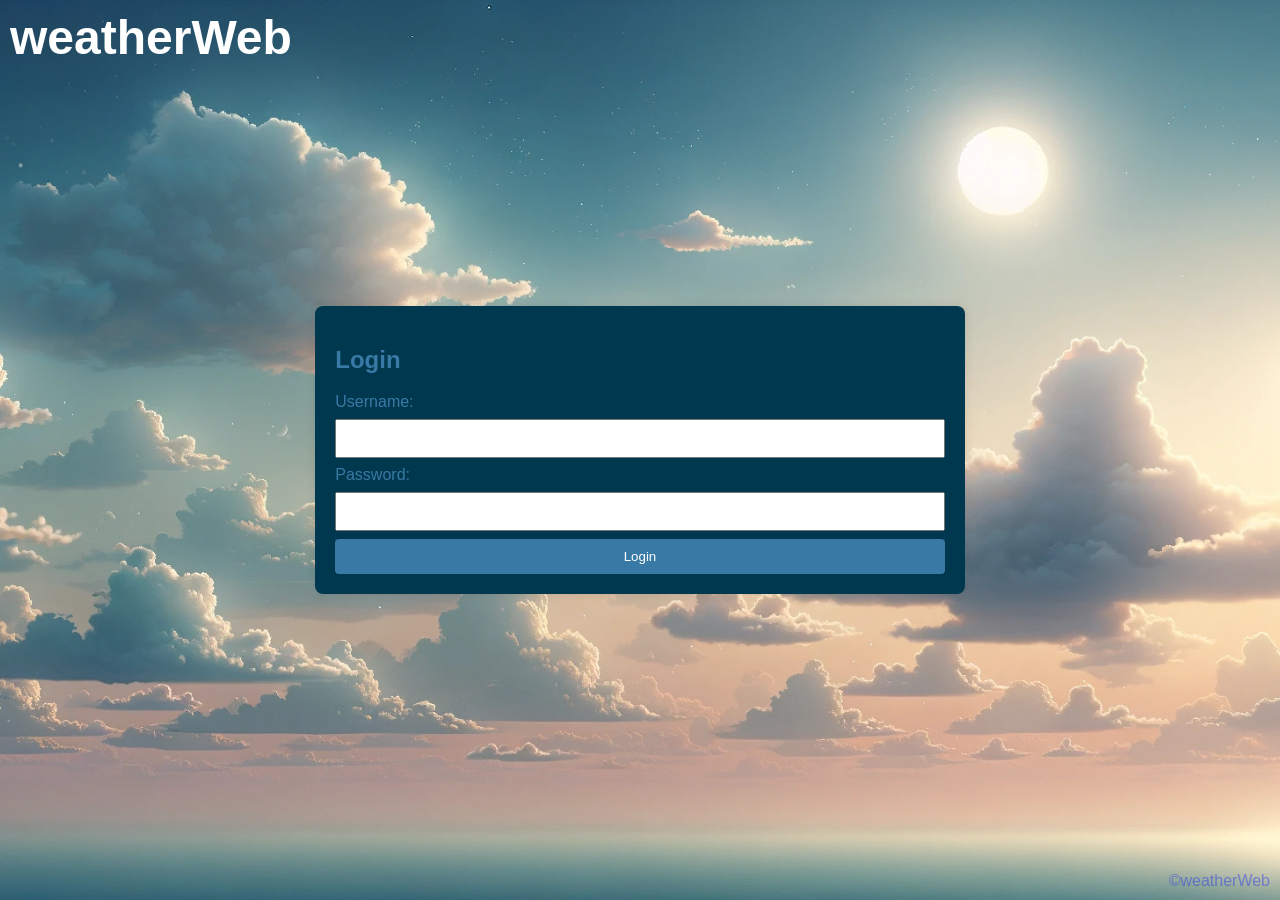
<file: Index.html>
﻿<!DOCTYPE html>
<html lang="en">
<head>
    <meta charset="UTF-8">
    <meta name="viewport" content="width=device-width, initial-scale=1.0">
    <link rel="stylesheet" href="style.css">
    <title>Login Page</title>
</head>
<body class="loginPage">
    <div class="logoName">weatherWeb</div>
    <div id="login-container">
        <h2>Login</h2>
        <form id="login-form">
            <label for="username">Username:</label>
            <input type="text" id="username" name="username" required>

            <label for="password">Password:</label>
            <input type="password" id="password" name="password" required>

            <button type="button" onclick="validateLogin()">Login</button>
        </form>
    </div>
    <div id="credits">©weatherWeb</div>
    
    <script>
        function validateLogin() {
            var username = document.getElementById('username').value;
            var password = document.getElementById('password').value;


            if (username === 'atamer' && password === 'topuz' || username === 'eray' && password === 'keskiner' || username === 'betül' && password === 'selvi') {
                alert('Welcome to weatherWeb!');
                window.location.href = 'mainpage.html';
            } else {
                alert('user password or name is incorrect, try again!');
            }
        }
    </script>
</body>
</html>
</file>
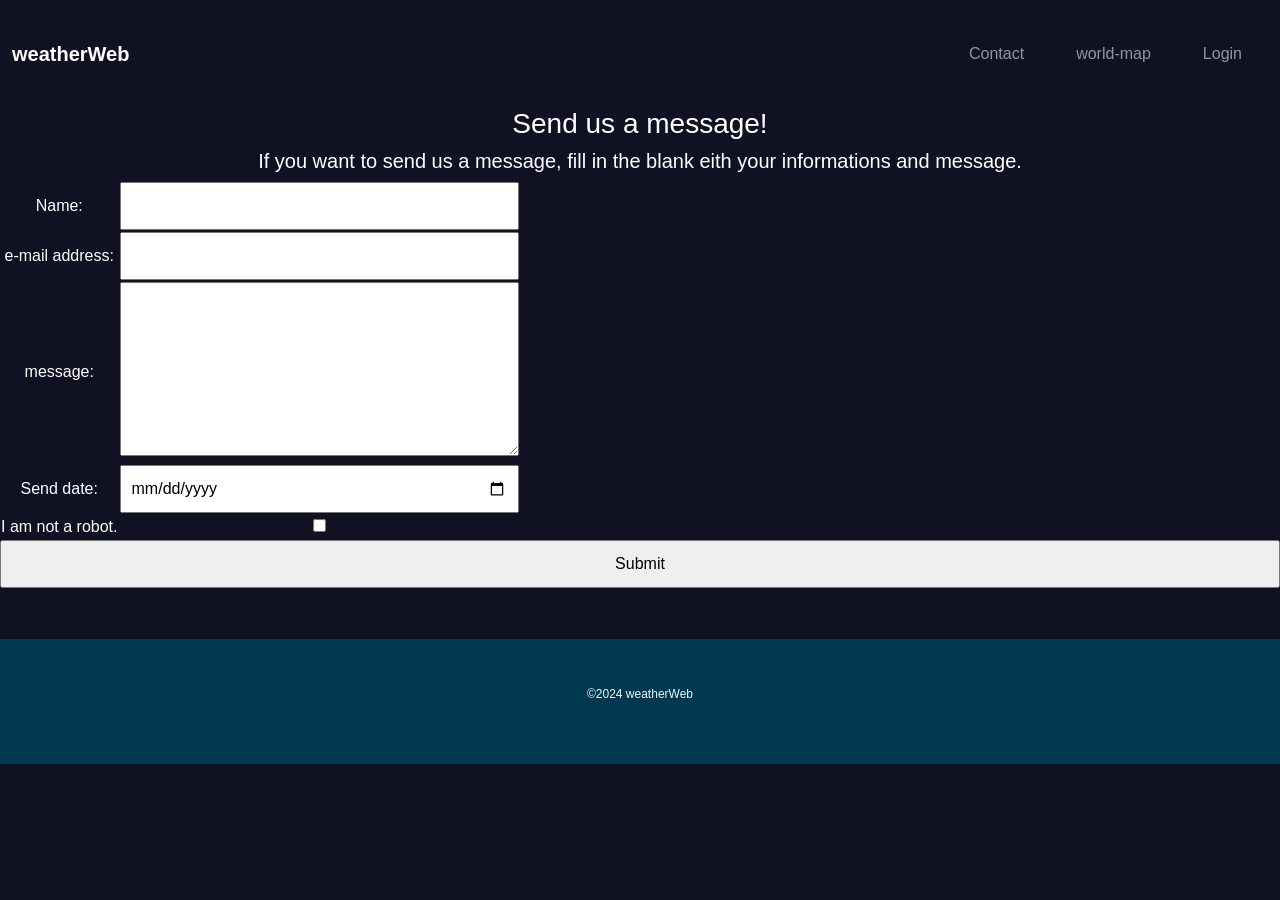
<file: contactpage.html>
<!DOCTYPE html>
<html>
    <head>
        <meta charset="UTF-8">
        <title>Contact us</title>
        <link rel="stylesheet" href="style.css">
        <!--bootstrap-->
        <link href="https://cdn.jsdelivr.net/npm/bootstrap@5.3.0-alpha1/dist/css/bootstrap.min.css" rel="stylesheet" integrity="sha384-GLhlTQ8iRABdZLl6O3oVMWSktQOp6b7In1Zl3/Jr59b6EGGoI1aFkw7cmDA6j6gD" crossorigin="anonymous">
         <script src="https://cdn.jsdelivr.net/npm/bootstrap@5.3.0-alpha1/dist/js/bootstrap.bundle.min.js" integrity="sha384-w76AqPfDkMBDXo30jS1Sgez6pr3x5MlQ1ZAGC+nuZB+EYdgRZgiwxhTBTkF7CXvN" crossorigin="anonymous"></script>
        <!--links for use google default fonts -->
        <link rel="preconnect" href="https://fonts.googleapis.com">
        <link href="https://fonts.googleapis.com/css2?family=Merriweather&family=Montserrat&family=Sacramento&display=swap" rel="stylesheet">
    </head>
    <body class="contactpage">
        <div class="container-fluid">
            <!-- Nav Bar -->
            <nav class="navbar navbar-expand-lg navbar-dark">
              <!--add tindog is here(before the button) because button must not contain the tindog brand name inside-->
              <a class="navbar-brand" href="">weatherWeb</a>
              <!--identify the container that hold all of these links and then we can move only the parts attached to the container -->
              <div class="collapse navbar-collapse" id="navbarTogglerDemo02">
              <!-- (ms-auto means:)added margin to scroll left the unordered listg group-->
                <ul class="navbar-nav ms-auto">
                  <li class="nav-item">
                    <!--use <a> without href bcs of the use bootstrap library. in the classes that we called are change the tema,color, size, margin etc. with using bootstrp library as css -->
                    <a class="nav-link" href="contactpage.html">Contact</a>
                  </li>
                  <li class="nav-item">
                    <a class="nav-link" href="mainpage.html">world-map</a>
                  </li>
                  <li class="nav-item">
                    <a class="nav-link" href="Loginpage.html">Login</a>
                  </li>
                </ul>
              </div>
            </nav>
        </div>
        <h3>Send us a message!</h3>
        <tbody>
            <h5 class="message">If you want to send us a message, fill in the blank eith your informations and message.</h5>
            <!---mailto code is to direct my mail for the send me a messag-->
            <form action="mailto:bbetulselvi@gmail.com" method="post" enctype="text/plain">
                <table>
                    <tr>
                        <td><label>Name:</label></td>
                        <td><input type="text" name="yourName" value=""><br></td>
                    </tr>
                    <tr>
                        <td><label>e-mail address:</label></td>
                        <td><input type="email" name="YourEmail" value=""><br></td>
                    </tr>
                    <tr>
                        <td><label>message:</label></td>
                        <td><textarea name="text" cols="40" rows="7"></textarea><br></td>
                    </tr>
                    <tr>
                        <td><label>Send date:</label></td>
                        <td><input type="date" name="date"><br></td>
                    </tr>
                    <tr>
                        <td><label>I am not a robot.</label></td>
                        <td><input type="checkbox"><br></td>
                    </tr>
                </table>
                <input type="submit" name="">
            </form>
        </tbody>
        <div class="bottom-container"> 
            <p class="copyright">©2024 weatherWeb</p>
        </div>
    </body>
</html>
</file>
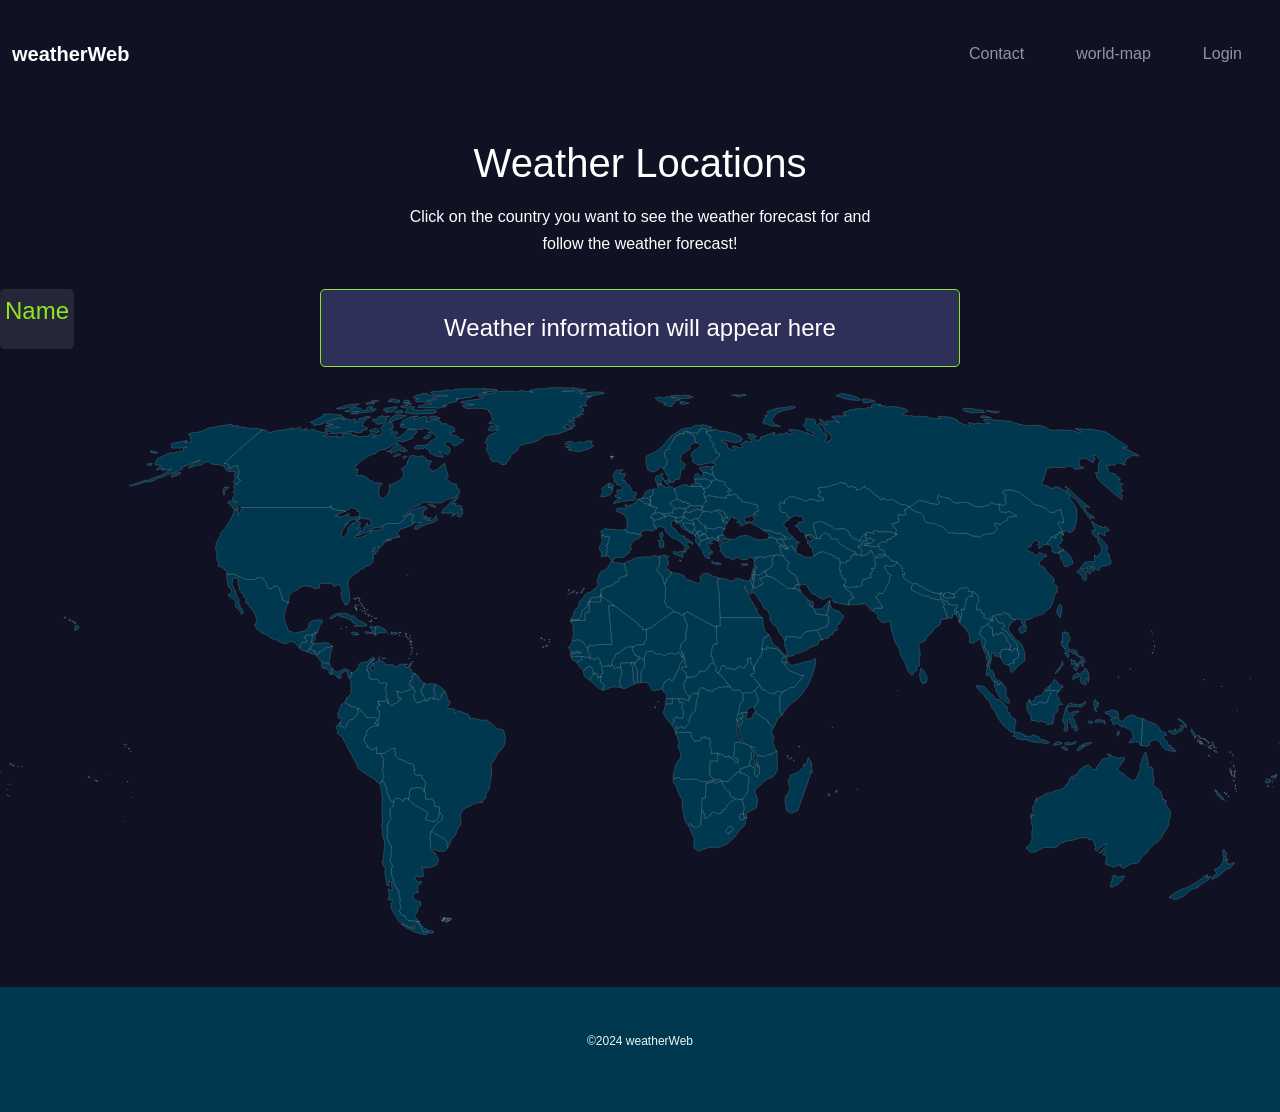
<file: mainpage.html>
﻿<!-- 
Author: Betül Selvi, Atamer Topuz, Eray Keskiner
Created: January 23, 2024
-->
<!DOCTYPE html>
<html lang="en">
    <head>
        <meta charset="utf-8" />
        <title>WeatherWeb</title>
        <link rel="stylesheet" href="style.css">
        <!--bootstrap-->
        <link href="https://cdn.jsdelivr.net/npm/bootstrap@5.3.0-alpha1/dist/css/bootstrap.min.css" rel="stylesheet" integrity="sha384-GLhlTQ8iRABdZLl6O3oVMWSktQOp6b7In1Zl3/Jr59b6EGGoI1aFkw7cmDA6j6gD" crossorigin="anonymous">
         <script src="https://cdn.jsdelivr.net/npm/bootstrap@5.3.0-alpha1/dist/js/bootstrap.bundle.min.js" integrity="sha384-w76AqPfDkMBDXo30jS1Sgez6pr3x5MlQ1ZAGC+nuZB+EYdgRZgiwxhTBTkF7CXvN" crossorigin="anonymous"></script>
        <!--links for use google default fonts -->
        <link rel="preconnect" href="https://fonts.googleapis.com">
        <link href="https://fonts.googleapis.com/css2?family=Merriweather&family=Montserrat&family=Sacramento&display=swap" rel="stylesheet">
    </head>
    <body class="mainPage">
        <div class="container-fluid">
            <!-- Nav Bar -->
            <nav class="navbar navbar-expand-lg navbar-dark">
              <!--add tindog is here(before the button) because button must not contain the tindog brand name inside-->
              <a class="navbar-brand" href="">weatherWeb</a>
              <button class="navbar-toggler" type="button" data-bs-toggle="collapse" data-bs-target="#navbarTogglerDemo02" aria-controls="navbarTogglerDemo02" aria-expanded="false" aria-label="Toggle navigation">
                <span class="navbar-toggler-icon"></span>
              </button>
              <!--identify the container that hold all of these links and then we can move only the parts attached to the container -->
              <div class="collapse navbar-collapse" id="navbarTogglerDemo02">
              <!-- (ms-auto means:)added margin to scroll left the unordered listg group-->
                <ul class="navbar-nav ms-auto">
                  <li class="nav-item">
                    <!--use <a> without href bcs of the use bootstrap library. in the classes that we called are change the tema,color, size, margin etc. with using bootstrp library as css -->
                    <a class="nav-link" href="contactpage.html">Contact</a>
                  </li>
                  <li class="nav-item">
                    <a class="nav-link" href="#map">world-map</a>
                  </li>
                  <li class="nav-item">
                    <a class="nav-link" href="Loginpage.html">Login</a>
                  </li>
                </ul>
              </div>
            </nav>
        </div>

        <div class="title">
            <h1>Weather Locations</h1>
            <p>
                Click on the country you want to see the weather forecast for and follow the weather forecast!
            </p>
        </div>
        <div id="map">  
        <div id="country"><p id="countryName">Name</p></div>
    
        <div id="weather">Weather information will appear here</div>
    
        <svg id="svgMap" baseprofile="tiny" stroke="#8ee425" stroke-linecap="round" stroke-linejoin="round"
            version="1.2" viewbox="0 0 2000 857" xmlns="http://www.w3.org/2000/svg">
            <path class="clicks"
                d="M1383 261.6l1.5 1.8-2.9 0.8-2.4 1.1-5.9 0.8-5.3 1.3-2.4 2.8 1.9 2.7 1.4 3.2-2 2.7 0.8 2.5-0.9 2.3-5.2-0.2 3.1 4.2-3.1 1.7-1.4 3.8 1.1 3.9-1.8 1.8-2.1-0.6-4 0.9-0.2 1.7-4.1 0-2.3 3.7 0.8 5.4-6.6 2.7-3.9-0.6-0.9 1.4-3.4-0.8-5.3 1-9.6-3.3 3.9-5.8-1.1-4.1-4.3-1.1-1.2-4.1-2.7-5.1 1.6-3.5-2.5-1 0.5-4.7 0.6-8 5.9 2.5 3.9-0.9 0.4-2.9 4-0.9 2.6-2-0.2-5.1 4.2-1.3 0.3-2.2 2.9 1.7 1.6 0.2 3 0 4.3 1.4 1.8 0.7 3.4-2 2.1 1.2 0.9-2.9 3.2 0.1 0.6-0.9-0.2-2.6 1.7-2.2 3.3 1.4-0.1 2 1.7 0.3 0.9 5.4 2.7 2.1 1.5-1.4 2.2-0.6 2.5-2.9 3.8 0.5 5.4 0z" "AF"
                id="Afghanistan">
            </path>
            <path class="clicks" id="Angola"
                d="M 1121.2 572 1121.8 574 1121.1 577.1 1122 580.1 1121.1 582.5 1121.5 584.7 1109.8 584.6 1109 605.1 1112.6 610.3 1116.2 614.3 1105.8 616.9 1092.3 616 1088.5 613 1065.8 613.2 1065 613.7 1061.7 610.8 1058.1 610.6 1054.7 611.7 1052 612.9 1051.5 608.9 1052.4 603.2 1054.4 597.3 1054.7 594.6 1056.6 588.8 1058 586.2 1061.3 582 1063.2 579.1 1063.8 574.4 1063.5 570.7 1061.9 568.4 1060.4 564.5 1059.1 560.7 1059.4 559.3 1061.1 556.8 1059.5 550.6 1058.3 546.3 1055.5 542.2 1056.1 541 1058.4 540.1 1060.1 540.2 1062.1 539.5 1078.8 539.6 1080.1 544.3 1081.7 548.2 1083 550.3 1085.1 553.6 1088.9 553.1 1090.7 552.2 1093.8 553.1 1094.7 551.5 1096.2 547.8 1099.7 547.5 1100 546.4 1102.9 546.4 1102.4 548.7 1109.2 548.6 1109.3 552.7 1110.4 555.1 1109.5 559 1109.9 563 1111.7 565.4 1111.3 573 1112.7 572.4 1115.1 572.6 1118.6 571.6 1121.2 572 Z">
            </path>
            <path class="clicks" id="Angola"
                d="M 1055.3 539 1053.8 534.2 1056.1 531.4 1057.8 530.3 1059.9 532.5 1057.9 533.9 1056.9 535.5 1056.7 538.3 1055.3 539 Z">
            </path>
            <path class="clicks"
                d="M1088 228l0.4 1.2 1.4-0.6 1.2 1.7 1.3 0.7 0.6 2.3-0.5 2.2 1 2.7 2.3 1.5 0.1 1.7-1.7 0.9-0.1 2.1-2.2 3.1-0.9-0.4-0.2-1.4-3.1-2.2-0.7-3 0.1-4.4 0.5-1.9-0.9-1-0.5-2.1 1.9-3.1z" "AL"
                id="Albania">
            </path>
            <path class="clicks"
                d="M1296.2 336.7l1.3 5.1-2.8 0 0 4.2 1.1 0.9-2.4 1.3 0.2 2.6-1.3 2.6 0 2.6-1 1.4-16.9-3.2-2.7-6.6-0.3-1.4 0.9-0.4 0.4 1.8 4.2-1 4.6 0.2 3.4 0.2 3.3-4.4 3.7-4.1 3-4 1.3 2.2z" "AE"
                id="United Arab Emirates">
            </path>
            <path class="clicks" id="Argentina"
                d="M 669.1 851.7 666.1 851.5 661.1 851.5 655.1 837.9 658.2 840.7 662.5 845.3 670.3 849 677.6 850.5 676.8 853.5 672.4 853.8 669.1 851.7 Z">
            </path>
            <path class="clicks" id="Argentina"
                d="M 638.6 644.7 649.9 655.1 654.5 656.1 661.8 660.9 667.7 663.4 668.8 666.2 664.6 676 670.4 677.7 676.7 678.7 680.9 677.7 685.2 672.7 685.5 667.1 688.1 665.8 691.3 669.6 691.7 674.7 687.5 678.2 684.2 680.8 678.9 687.1 672.9 695.8 672.4 701 672 707.6 673.2 714 672.3 715.4 672.7 719.5 673 722.9 680.8 728.4 681 732.8 684.9 735.6 685.2 738.7 681.9 746.9 674.9 750.4 664.7 751.7 658.7 751 660.8 754.9 660.9 759.6 662.7 762.8 660.2 765.1 655.1 766 649.5 763.6 648 765.3 650.5 771.6 654.5 773.5 656.8 771.5 659.3 774.8 655.1 776.8 652.2 780.8 653.4 787.1 653.3 790.5 648.5 790.5 645.5 793.7 645.6 798.5 652.1 803.1 657.3 804.3 657.5 810 652.9 813.5 652.3 820.8 648.8 823.2 647.9 826.1 652.1 832.6 656.7 836.1 654.6 835.8 649.7 834.8 637.6 834 634.1 830.4 632.2 825.8 629.1 826.2 626.5 823.9 623.4 817.4 626.1 814.6 626.2 810.7 624.4 807.5 625.1 802.1 624 793.8 622.2 790.1 624 788.9 622.6 786.5 619.8 785.3 620.6 782.6 617.5 780.2 613.8 772.9 615.5 771.6 612.2 763.8 611.4 757.3 611.2 751.6 613.7 749.3 610.4 743 608.8 737.2 611.8 733 610.4 727.6 612 721.4 610.6 715.5 609 714.3 604.1 703.2 606.2 696.6 604.5 690.4 605.4 684.5 608 678.5 611.3 674.5 609.3 672 610.1 669.9 608.5 659.2 614.1 656.1 615.3 649.4 614.4 647.8 618.4 642 625.9 643.6 629.6 648.2 631.2 643 637.6 643.3 638.6 644.7 Z">
            </path>
            <path class="clicks"
                d="M1230.8 253l-1.8 0.2-2.8-3.7-0.2-1-2.3 0-1.9-1.7-1 0.1-2.4-1.8-4.2-1.6-0.1-3.1-1.3-2.2 7-1 1.4 1.6 2.2 1.1-0.7 1.6 3.2 2.2-1.1 2.1 2.6 1.7 2.5 1 0.9 4.5z" "AM"
                id="Armenia">
            </path>
            <path class="clicks" id="Australia"
                d="M 1743 763.6 1746.7 765.8 1750 764.9 1754.9 763.7 1757.7 764.1 1753.2 771.7 1749.9 773.8 1745.9 779 1745.3 777.2 1738.7 781.6 1737.9 781.3 1734.9 781.1 1735.4 775.7 1737.4 771.5 1738 765.9 1740 763 1743 763.6 Z">
            </path>
            <path class="clicks" id="Australia"
                d="M 1793.5 590.2 1794.7 595.2 1798.7 592.8 1800.1 595.5 1802.4 598 1801.3 600.9 1801.5 606.4 1801.7 609.6 1803 610.4 1803.4 615.9 1802.2 619.2 1803 623.5 1808.4 626.9 1811.6 629.9 1814.8 632.7 1813.7 634.3 1816 638.3 1816.5 645.3 1819.1 643.9 1820.6 646.6 1822.2 645.7 1821.5 652.5 1824.4 656.4 1826.3 658.8 1829.1 664 1829.1 669.2 1828.1 672.9 1826.3 676.8 1827 682.3 1824.5 688 1822.4 691 1818.6 696.7 1817.1 700.4 1814 705 1809 710.8 1803.5 714 1799.1 718.9 1795.8 722.1 1791.4 727.6 1787.7 730.8 1783.8 735.6 1780.7 740 1779.9 742.1 1775.6 744.3 1769.5 744.5 1763.2 747.2 1759.4 749.6 1754.6 752.4 1751.9 749.5 1749.3 748.4 1751.9 745.1 1748.4 746.3 1741.2 750.9 1737.6 749.2 1735.2 748.2 1732.4 747.7 1728.3 745.9 1727 741.9 1728.5 737.1 1728.9 733.8 1727.5 731.2 1722.8 730.5 1726 727.3 1726.9 722.6 1722.2 727 1716.9 728.2 1721.4 724.7 1723.9 721 1727.4 717.8 1729 713.1 1722.2 718.5 1717.9 720.7 1713.6 725.8 1710.6 723.2 1712.3 719.8 1710.9 715.1 1709.1 712.7 1710.7 711.2 1705.4 707.3 1701.6 707.2 1697.6 704 1687.7 704.6 1679.8 706.9 1672.9 709.1 1667.9 708.7 1660.9 712 1655.6 713.4 1653.3 716.8 1650.3 719.4 1645.6 719.6 1642 720.1 1637.8 719 1633.6 719.7 1629.8 720 1625.3 723.4 1623.8 723.1 1620.4 724.9 1617 726.9 1613.2 726.7 1609.7 726.7 1605.6 722.6 1603.2 721.4 1604.7 717.7 1607.6 716.8 1609.1 715.4 1609.7 713.1 1612 708.6 1612.7 704.8 1612 698.3 1612.2 694.6 1613.6 691 1612.7 686.8 1613 684.9 1611.3 682.3 1612 677.3 1610.1 672.2 1610 669.5 1611.8 672.3 1611.3 666.3 1613.6 668.2 1614.7 670.7 1615.3 667.4 1613.7 662.3 1613.6 660.3 1612.8 658.4 1614.1 654.7 1615.6 653.1 1616.9 649.9 1617 646.1 1620.1 641.5 1619.7 646.4 1622.8 642 1627.7 639.8 1630.9 637.1 1635.6 634.7 1638.2 634.2 1639.6 635 1644.4 632.6 1647.9 631.9 1649 630.5 1650.5 629.9 1653.6 630.1 1659.8 628.2 1663.3 625.3 1665.3 621.9 1669.2 618.7 1669.9 616.1 1670.6 612.6 1675.5 607.1 1676.9 612.7 1679.5 611.4 1678 608.4 1680.3 605.3 1682.5 606.7 1684 601.8 1687.5 598.6 1689.3 596.1 1692.2 595 1692.6 593.2 1694.9 593.9 1695.3 592.3 1697.9 591.4 1700.7 590.5 1704.4 593.5 1707 597.3 1710.5 597.3 1714 597.9 1713.3 594.4 1716.8 589.3 1719.5 587.6 1718.9 586 1721.8 582.3 1725.5 580 1728.2 580.8 1733.1 579.6 1733.4 576.3 1729.5 574.2 1732.6 573.3 1736.2 574.9 1738.9 577.5 1743.4 579.1 1745.1 578.5 1748.4 580.5 1751.9 578.6 1753.9 579.2 1755.4 577.9 1757.6 581.1 1755.6 584.6 1753.1 587.2 1751.2 587.4 1751.5 589.9 1749.3 593.1 1746.8 596.3 1747 598.1 1750.8 601.7 1754.8 603.7 1757.3 605.9 1760.6 609.7 1762.2 609.7 1764.8 611.4 1765.3 613.4 1770.2 615.5 1774.3 613.3 1776.1 609.9 1777.8 607 1779.1 603.5 1781.7 598.4 1781.5 595.3 1782.2 593.4 1782.1 589.8 1783.5 584.9 1784.8 583.6 1784.2 581.5 1786 578.1 1787.5 574.6 1787.9 572.7 1790.2 570.3 1791.5 573.5 1791.4 577.5 1792.7 578.3 1792.6 581 1794.2 584.2 1794.1 587.9 1793.5 590.2 Z">
            </path>
            <path class="clicks"
                d="M1070.6 190.8l-0.3 0.8 0.7 2.1-0.2 2.6-2.8 0 1.1 1.4-1.3 4-0.9 1.1-4.4 0.1-2.4 1.5-4.2-0.5-7.3-1.7-1.3-2.1-4.9 1.1-0.5 1.2-3.1-0.9-2.6-0.2-2.3-1.2 0.7-1.5-0.2-1.1 1.4-0.3 2.7 1.7 0.6-1.7 4.4 0.3 3.5-1.1 2.4 0.2 1.7 1.3 0.4-1.1-1-4.1 1.7-0.8 1.6-2.9 3.8 2.1 2.6-2.6 1.7-0.5 4 1.9 2.3-0.3 2.4 1.2z" "AT"
                id="Austria">
            </path>
            <path class="clicks" id="Azerbaijan"
                d="M 1229 253.2 1225.2 252.3 1222 249.4 1220.8 246.9 1221.8 246.8 1223.7 248.5 1226 248.5 1226.2 249.5 1229 253.2 Z">
            </path>
            <path class="clicks" id="Azerbaijan"
                d="M 1235.3 236.2 1237.8 233.6 1241.3 236.9 1244.9 241.5 1247.4 241.8 1249.3 243.5 1245.1 244 1245.2 249 1244.8 251.2 1243.1 252.7 1243.9 255.8 1242.6 256.2 1238.7 252.8 1239.9 249.7 1238 247.8 1236.1 248.3 1230.8 253 1229.9 248.5 1227.4 247.5 1224.8 245.8 1225.9 243.7 1222.7 241.5 1223.4 239.9 1221.2 238.8 1219.8 237.2 1220.9 236.1 1225.1 238 1228 238.3 1228.6 237.6 1225.3 234.1 1226.5 233.3 1228 233.5 1232.3 237.3 1234.7 237.8 1235.3 236.2 Z">
            </path>
            <path class="clicks"
                d="M1154.9 530.4l-0.6 0.1 0-0.3-2-6.1-0.01-0.06-0.09-1.04-1.4-2.9 3.5 0.5 1.7-3.7 3.1 0.4 0.3 2.5 1.2 1.5 0 2.1-1.4 1.3-2.3 3.4-2 2.3z" "BI"
                id="Burundi">
            </path>
            <path class="clicks"
                d="M1016.5 177.1l-0.4 4.2-1.3 0.2-0.4 3.5-4.4-2.9-2.5 0.5-3.5-2.9-2.4-2.5-2.2-0.1-0.8-2.2 3.9-1.2 3.6 0.5 4.5-1.3 3.1 2.7 2.8 1.5z" "BE"
                id="Belgium">
            </path>
            <path class="clicks"
                d="M1006.7 427l-0.2 2.1 1.3 3.8-1.1 2.6 0.6 1.7-2.8 4-1.7 2-1.1 4 0.2 4.1-0.3 10.3-4.7 0.8-1.4-4.4 0.3-14.8-1.2-1.3-0.2-3.2-2-2.2-1.7-1.9 0.7-3.4 2-0.7 1.1-2.8 2.8-0.6 1.2-1.9 1.9-1.9 2 0 4.3 3.7z" "BJ"
                id="Benin">
            </path>
            <path class="clicks"
                d="M988.5 406l-0.5 3.1 0.8 2.9 3.1 4.2 0.2 3.1 6.5 1.5-0.1 4.4-1.2 1.9-2.8 0.6-1.1 2.8-2 0.7-4.9-0.1-2.6-0.5-1.8 1-2.5-0.5-9.8 0.3-0.2 3.7 0.8 4.8-3.9-1.6-2.6 0.2-2 1.6-2.5-1.3-1-2.2-2.5-1.4-0.4-3.7 1.6-2.7-0.2-2.2 4.5-5.3 0.9-4.4 1.5-1.6 2.7 0.9 2.4-1.3 0.8-1.7 4.3-2.8 1.1-2 5.3-2.7 3.1-0.9 1.4 1.2 3.6 0z" "BF"
                id="Burkina Faso">
            </path>
            <path class="clicks"
                d="M1500.6 360.3l0.6 4.6-2.1-1 1.1 5.2-2.1-3.3-0.8-3.3-1.5-3.1-2.8-3.7-5.2-0.3 0.9 2.7-1.2 3.5-2.6-1.3-0.6 1.2-1.7-0.7-2.2-0.6-1.6-5.3-2.6-4.8 0.3-3.9-3.7-1.7 0.9-2.3 3-2.4-4.6-3.4 1.2-4.4 4.9 2.8 2.7 0.3 1.2 4.5 5.4 0.9 5.1-0.1 3.4 1.1-1.6 5.4-2.4 0.4-1.2 3.6 3.6 3.4 0.3-4.2 1.5 0 4.4 10.2z" "BD"
                id="Bangladesh">
            </path>
            <path class="clicks"
                d="M1132.6 221.6l-2.3 2.6-1.3 4.5 2.1 3.6-4.6-0.8-5 2 0.3 3.2-4.6 0.6-3.9-2.3-4 1.8-3.8-0.2-0.8-4.2-2.8-2.1 0.7-0.8-0.6-0.8 0.6-2 1.8-2-2.8-2.7-0.7-2.4 1.1-1.4 1.8 2.6 1.9-0.4 4 0.9 7.6 0.4 2.3-1.6 5.9-1.5 4 2.3 3.1 0.7z" "BG"
                id="Bulgaria">
            </path>
            <path class="clicks"
                d="M1083 214.3l1.9-0.1-1.1 2.8 2.7 2.5-0.5 2.9-1.1 0.3-0.9 0.6-1.6 1.5-0.4 3.5-4.8-2.4-2.1-2.7-2.1-1.4-2.5-2.4-1.3-1.9-2.7-3 0.8-2.6 2 1.5 1-1.4 2.3-0.1 4.5 1.1 3.5-0.1 2.4 1.4z" "BA"
                id="Bosnia and Herzegovina">
            </path>
            <path class="clicks"
                d="M1141.6 162.7l-3.9-0.2-0.8 0.6 1.5 2 2 4-4.1 0.3-1.3 1.4 0.3 3.1-2.1-0.6-4.3 0.3-1.5-1.5-1.7 1.1-1.9-0.9-3.9-0.1-5.7-1.5-4.9-0.5-3.8 0.2-2.4 1.6-2.3 0.3-0.5-2.8-1.9-2.8 2.8-1.3-0.4-2.4-1.7-2.3-0.6-2.7 4.7 0 4.8-2.3 0.5-3.4 3.6-2-1-2.7 2.7-1 4.6-2.3 5.3 1.5 0.9 1.5 2.4-0.7 4.8 1.4 1.1 2.9-0.7 1.6 3.8 4 2.1 1.1 0 1.1 3.4 1.1 1.7 1.6-1.6 1.3z" "BY"
                id="Belarus">
            </path>
            <path class="clicks"
                d="M487.8 399.8l-1.7 0 1.3-7.2 0.7-5.1 0.1-1 0.7-0.3 0.9 0.8 2.5-3.9 1.1-0.1-0.1 1 1 0-0.3 1.8-1.3 2.7 0.4 1-0.9 2.3 0.3 0.6-1 3.3-1.3 1.7-1.1 0.2-1.3 2.2z" "BZ"
                id="Belize">
            </path>
            <path class="clicks"
                d="M662.5 631.4l-0.3-2-5.4-3.3-5.2-0.1-9.6 1.9-2.1 5.6 0.2 3.5-1.5 7.7-1-1.4-6.4-0.3-1.6 5.2-3.7-4.6-7.5-1.6-4 5.8-3.9 0.9-3.1-8.9-3.7-7.2 1.1-6.2-3.2-2.7-1.2-4.6-3.2-4.4 2.9-6.9-2.9-5.4 1.1-2.2-1.2-2.4 1.9-3.2-0.3-5.4 0-4.6 1.1-2.1-5.5-10.4 4.2 0.6 2.9-0.2 1.1-1.9 4.8-2.6 2.9-2.4 7.3-1.1-0.4 4.8 0.9 2.5-0.3 4.3 6.5 5.7 6.4 1.1 2.3 2.4 3.9 1.3 2.5 1.8 3.5 0 3.4 1.9 0.5 3.7 1.2 1.9 0.3 2.7-1.7 0.1 2.8 7.5 10.7 0.3-0.5 3.7 0.8 2.5 3.2 1.8 1.7 4-0.6 5.1-1.3 2.8 0.8 3.6-1.6 1.4z" "BO"
                id="Bolivia">
            </path>
            <path class="clicks"
                d="M665.8 489.6l3.1 0.6 0.6-1.4-1-1.2 0.6-1.9 2.3 0.6 2.7-0.7 3.2 1.4 2.5 1.3 1.7-1.7 1.3 0.2 0.8 1.8 2.7-0.4 2.2-2.5 1.8-4.7 3.4-5.9 2-0.3 1.3 3.6 3 11.2 3.1 1.1 0.1 4.4-4.3 5.3 1.7 1.9 10.1 1 0.2 6.5 4.3-4.2 7.1 2.3 9.5 3.9 2.8 3.7-0.9 3.6 6.6-2 11 3.4 8.5-0.2 8.4 5.3 7.4 7.2 4.4 1.8 4.8 0.3 2.1 2 2 8.2 1.1 3.9-2.1 10.6-2.7 4.2-7.7 8.9-3.4 7.3-4 5.5-1.4 0.2-1.3 4.7 0.9 12-1.1 9.9-0.3 4.2-1.6 2.6-0.5 8.6-5.2 8.3-0.5 6.7-4.3 2.7-1.1 3.9-6 0-8.5 2.4-3.7 2.9-6 1.9-6.1 5.1-4.1 6.4-0.3 4.8 1.3 3.5-0.3 6.5-0.8 3.1-3.4 3.6-4.5 11.3-4 5-3.2 3.1-1.5 6.1-2.9 3.6-2.1-3.6 1.8-3.1-3.8-4.3-4.8-3.6-6.3-4.1-1.9 0.2-6.3-5-3.4 0.7 6-8.7 5.3-6.3 3.3-2.6 4.2-3.5-0.4-5.1-3.2-3.8-2.6 1.3 0.7-3.7 0.3-3.8-0.3-3.6-2.1-1.1-2 1-2.1-0.3-0.8-2.4-1.1-5.9-1.2-1.9-3.9-1.8-2.2 1.3-5.9-1.3-0.4-8.7-2-3.5 1.6-1.4-0.8-3.6 1.3-2.8 0.6-5.1-1.7-4-3.2-1.8-0.8-2.5 0.5-3.7-10.7-0.3-2.8-7.5 1.7-0.1-0.3-2.7-1.2-1.9-0.5-3.7-3.4-1.9-3.5 0-2.5-1.8-3.9-1.3-2.3-2.4-6.4-1.1-6.5-5.7 0.3-4.3-0.9-2.5 0.4-4.8-7.3 1.1-2.9 2.4-4.8 2.6-1.1 1.9-2.9 0.2-4.2-0.6-3.2 1.1-2.6-0.7-0.1-9.7-4.4 3.7-5-0.1-2.3-3.5-3.8-0.3 1-2.8-3.3-3.9-2.6-5.8 1.5-1.1-0.2-2.8 3.4-1.8-0.7-3.5 1.4-2.2 0.3-3 6.3-4.4 4.6-1.2 0.8-1 5.1 0.3 2.2-17.6 0.1-2.8-0.9-3.6-2.6-2.4 0.1-4.7 3.2-1 1.1 0.7 0.2-2.5-3.3-0.7 0-4 11 0.2 1.9-2.3 1.6 2.1 1 3.8 1.1-0.8 3.1 3.4 4.4-0.4 1.1-2 4.2-1.5 2.4-1.1 0.7-2.7 4.1-1.8-0.3-1.4-4.8-0.5-0.7-4.1 0.3-4.3-2.5-1.6 1.1-0.6 4.1 0.8 4.5 1.6 1.7-1.5 4.1-1 6.4-2.4 2.1-2.5-0.7-1.8 3-0.2 1.2 1.4-0.8 2.9 2 0.9 1.2 3-1.6 2.3-1 5.4 1.4 3.3 0.3 3 3.5 3 2.8 0.3 0.6-1.3 1.8-0.3 2.6-1.1 1.8-1.7 3.2 0.6 1.3-0.3z" "BR"
                id="Brazil">
            </path>
            <path class="clicks" d="M1633.1 472.8l2.2-2.4 4.6-3.6-0.1 3.2-0.1 4.1-2.7-0.2-1.1 2.2-2.8-3.3z" "BN"
                id="Brunei Darussalam">
            </path>
            <path class="clicks"
                d="M1488.8 323.5l2.6 2.1 0.5 3.9-4.5 0.2-4.7-0.4-3.2 1-5.5-2.5-0.4-1.2 2.6-4.8 2.6-1.6 4.3 1.4 2.9 0.2 2.8 1.7z" "BT"
                id="Bhutan">
            </path>
            <path class="clicks"
                d="M1127.6 615.7l1.9 5.1 1.1 1.2 1.6 3.7 6.1 7 2.3 0.7-0.1 2.3 1.5 4.1 4.3 1 3.4 2.9-8.1 4.7-5.2 4.8-2 4.3-1.8 2.4-3 0.5-1.2 3.1-0.6 2-3.6 1.4-4.5-0.3-2.5-1.8-2.3-0.7-2.8 1.4-1.5 3.1-2.7 1.9-2.8 2.9-4 0.7-1.1-2.3 0.6-3.9-3-6.1-1.4-1 0.6-18.7 5.5-0.2 0.8-22.9 4.2-0.2 8.7-2.3 2 2.7 3.7-2.5 1.7 0 3.2-1.5 1 0.5z" "BW"
                id="Botswana">
            </path>
            <path class="clicks"
                d="M1121.3 446.5l3.9 2.5 3.1 2.6 0.1 2.1 3.9 3.3 2.4 2.8 1.4 3.8 4.3 2.6 0.9 2-1.8 0.7-3.7-0.1-4.2-0.7-2.1 0.5-0.9 1.6-1.8 0.2-2.2-1.4-6.3 3.2-2.6-0.6-0.8 0.5-1.6 3.9-4.3-1.3-4.1-0.6-3.6-2.4-4.7-2.2-3 2.1-2.2 3.2-0.5 4.5-3.6-0.3-3.9-1.1-3.3 3.4-3 6-0.6-1.9-0.3-2.9-2.6-2.1-2.1-3.3-0.5-2.3-2.7-3.4 0.5-1.9-0.6-2.7 0.4-5 1.4-1.1 2.8-6.5 4.6-0.5 1-1.7 1 0.2 1.4 1.4 7.1-2.4 2.4-2.5 2.9-2.3-0.6-2.2 1.6-0.6 5.5 0.4 5.2-3 4-7 2.8-2.6 3.6-1.1 0.7 2.7 3.3 4 0 2.7-0.8 2.6 0.4 2 1.9 1.9 0.5 0.3z" "CF"
                id="Central African Republic">
            </path>
            <path class="clicks" id="Canada"
                d="M 665.9 203.6 669.3 204.5 674 204.3 670.7 206.9 668.7 207.3 663.2 204.6 662.6 202.5 665.1 200.6 665.9 203.6 Z">
            </path>
            <path class="clicks" id="Canada"
                d="M 680.3 187.6 677.9 187.7 672.1 185.8 668.6 182.8 670.5 182.3 676.4 183.9 680.6 186.5 680.3 187.6 Z">
            </path>
            <path class="clicks" id="Canada"
                d="M 372.4 191.3 369.3 192.2 363 189.4 363 187.2 360.1 185 360.4 183.2 356.1 182.1 356.7 178.7 358.2 177.3 362.3 178.6 364.7 179.6 368.8 180.2 369 182.4 369.4 185.3 372.6 187.9 372.4 191.3 Z">
            </path>
            <path class="clicks" id="Canada"
                d="M 711.5 177.8 706.5 183.2 710.4 181.1 713.3 182.5 710.9 184.6 714.7 186.3 717.5 184.8 721.8 186.7 719 191.3 722.8 190.2 722.5 193.5 723 197.4 719.4 203 717 203.2 714.1 202 716.6 196.9 715.4 196.1 708.1 201.5 705.1 201.3 709.5 198.3 705.1 196.8 699.6 197.2 690 197 689.8 195.2 693.6 192.9 691.9 191.3 697.3 187.5 705.5 177.6 709.7 174.1 714.7 172 716.8 172.2 715.3 173.9 711.5 177.8 Z">
            </path>
            <path class="clicks" id="Canada"
                d="M 351.5 156.4 353 157.2 358 156.7 350.8 163.6 351.1 168.6 349.2 168.6 348.5 165.8 349 162.9 348.2 161 349.5 158.3 351.5 156.4 Z">
            </path>
            <path class="clicks" id="Canada"
                d="M 634.9 108.9 631.3 111.9 629.6 111.4 629.5 109.7 629.9 109.3 632.7 107.6 634.4 107.7 634.9 108.9 Z">
            </path>
            <path class="clicks" id="Canada"
                d="M 625.2 105.7 618 108.9 615 108.7 615 107.2 620 104.5 626 104.6 625.2 105.7 Z">
            </path>
            <path class="clicks" id="Canada"
                d="M 622.1 88.9 621.2 91.4 623.9 90.5 625.4 92 628.9 94 632.7 95.7 631.3 98.4 634.8 98 636.7 99.9 631.7 101.7 625.8 100.3 625 97.7 618.7 100.8 610.5 103.7 611.2 100.4 604.9 100.9 610.6 98.1 614.2 93.6 619.3 88.5 622.1 88.9 Z">
            </path>
            <path class="clicks" id="Canada"
                d="M 667 80.6 662.1 80.9 662.8 78.2 666.6 75.1 670.9 74.4 673.2 75.9 671.7 78.2 670.8 79 667 80.6 Z">
            </path>
            <path class="clicks" id="Canada"
                d="M 592.5 69.9 588.4 71.8 584.2 70.2 580.3 70.7 576.9 68.3 581.9 66.6 586.8 64.3 589.8 65.8 591.4 66.8 591.8 67.8 592.5 69.9 Z">
            </path>
            <path class="clicks" id="Canada"
                d="M 645.5 212.5 643.3 208.9 646.2 200.4 644.6 198.6 640.9 199.6 639.8 198 634.3 202.7 631.1 207.6 628.3 210.5 625.8 211.5 624.1 211.8 623 213.3 613.7 213.3 605.9 213.4 603.2 214.5 596.4 218.9 596.4 218.8 595.5 218.4 593.5 219.3 591.6 220.6 589.8 219.5 585.1 220.3 581.2 221.2 579.3 222 577 224.1 578.8 224.8 580.5 224.4 580.8 224.4 580.5 226.3 575.7 227 572.9 227.8 571.2 228.8 568.6 228.2 567 228.5 564.1 230.3 559.5 232.3 556.8 231.9 558.8 229.7 562.5 226.2 566.6 224.1 567.7 222.3 568.6 219.3 572.4 215.8 573.3 211.8 574.4 215.7 578.2 216.6 580.6 214.5 579.2 209.7 578.3 207.7 574.3 206.5 570.5 205.8 566.6 205.8 563.2 205 562.8 203.6 561.4 204.5 560.2 204.3 562.1 202.2 560.3 201.4 562.2 199 561 197.2 562.7 195.4 557.5 194.5 557.4 190.9 556.6 190.1 553.3 189.9 549.2 188.7 547.7 189.5 545.9 191 542.6 192 539.5 194.5 534.1 192.8 529.7 193.6 525.8 191.7 521.2 190.7 517.9 190.3 516.9 189.3 517.8 185.9 516.1 185.9 514.8 188.3 504.6 188.3 487.6 188.3 470.8 188.3 455.9 188.3 441.1 188.3 426.4 188.3 411.3 188.3 406.5 188.3 391.8 188.3 377.7 188.3 377 188.3 371.6 182.2 370 179.5 363 176.9 364.3 171.4 367.9 167.7 363.8 165 366.9 160.1 364.8 155.7 367.3 152.5 372.4 149.6 375.6 145.8 371 142 372.4 135.1 373.5 130.9 371.9 128.2 371.1 125.8 371.7 122.7 365.2 124.6 357.6 127.9 357.3 124.1 356.8 121.5 354 119.9 349.8 119.7 385.4 87 410 66.6 416 67.9 419.3 70.5 423 71 429.3 68.8 436.3 67.1 441.6 67.7 450.5 65.4 458.7 64.1 458.9 66.3 463.4 65 467.3 62.5 469.4 63.1 470.8 67.9 480.3 64.2 476.4 68.3 482.4 67.4 485.6 65.9 490.2 66.2 494.1 68.4 501.6 70.4 506.3 71.3 510.7 71 513.6 73.8 505.1 76.5 511.5 77.6 523.4 77 527.8 76 529.2 79.3 536.3 76.6 534.2 74.2 538.7 72.4 543.9 72.1 547.8 71.6 549.9 72.9 551.4 75.8 556.4 75.4 561.7 77.9 568.9 77 574.9 77.1 577.3 73.7 581.8 72.8 586.7 74.6 582.4 79.8 588.6 75.4 591.8 75.6 598.2 70.1 596.6 66.8 593.7 64.6 599.2 58.7 607.4 54.9 611.9 55.8 613.9 58.1 614.3 64.1 608.5 66.7 615.2 67.8 610.8 73.3 619.7 69.1 621.9 72.6 617.6 76.6 618.9 80.3 626.2 76.4 632.7 71.6 637.4 65.7 642.9 66.1 648.3 66.9 651.9 69.6 650.2 72.3 645.1 75.2 646 78.1 643.6 80.8 632.7 84.7 626.2 85.6 623 83.9 619.7 86.7 612.3 91.4 609.3 93.9 601.6 97.7 595.1 98.1 590 100.5 587.1 104.3 581.4 105 572.7 109.7 563.3 116.2 558.3 120.8 553.4 127.7 559.4 128.7 557.9 134.2 557.1 138.8 564.4 137.6 571.4 140.2 574.7 142.5 576.4 145.3 581.3 147 584.9 149.5 592.5 149.9 597.3 150.5 593.7 155.7 592 161.8 592.1 168.7 596.5 174.6 601.2 172.6 606.8 166.2 609.1 156.6 607.4 153.4 616.4 150.5 623.9 146.3 628.7 142.1 630.4 138.1 630 133 626.8 128.5 635.7 122.3 636.7 117 640.6 108 644.4 106.6 651.1 108.2 655.3 108.8 659.8 107.2 662.9 109.2 666.5 112.6 666.7 114.8 674.4 115.3 671.8 120.2 669.5 127.6 673.3 128.6 674.9 132.1 683.1 128.8 690.6 122.2 694.8 119.5 695.9 124.8 698.5 132.3 700.5 139.5 697.1 143.3 701.9 146.7 704.8 150.1 711.7 151.7 714.1 153.6 714.1 158.8 717.5 159.6 718.6 161.9 716.6 168.8 712.3 171.1 708.1 173.3 699.3 175.5 691.4 180.5 682.8 181.6 672.7 180.2 665.4 180.2 660.1 180.6 654.4 185.1 647 187.9 636.9 196.1 629 201.9 633.7 200.9 644.6 192.6 656.9 187.4 664.5 186.8 667.8 189.9 661.7 194.1 661.1 200.8 661.2 205.6 666.8 208.7 675.4 207.8 682.6 200.7 681.6 205.3 684.1 207.6 676.7 211.7 664.3 215.5 658.5 218 651.3 222.6 647.6 222.1 649.1 216.8 659.5 211.5 651.4 211.7 645.5 212.5 Z">
            </path>
            <path class="clicks" id="Canada"
                d="M 539 48.7 534.3 51.1 544.8 49.6 547.4 52.2 554.7 49.5 556.5 51.2 554.3 56.3 558.6 54.2 561.4 48.9 565.7 48.1 568.7 48.9 570.9 51 568.2 56.1 565.8 59.8 570 62.4 575 65 572.4 67.3 565.3 67.8 566.1 69.8 562.9 71.8 556.2 71 550.5 69.5 545.4 69.8 535.9 71.7 524.6 72.5 516.7 73 517 70.4 512.9 69 508.6 69.6 508 65.3 511.3 64.7 518.6 63.8 524.1 64.1 530.3 63.1 523.8 61.9 514.7 62.3 509 62.2 509 60.3 520.7 58.1 514.4 58.2 509 56.8 516.8 52.9 522 50.8 536.2 47.7 539 48.7 Z">
            </path>
            <path class="clicks" id="Canada" d="M 578.5 47.2 571.5 50.6 569.2 47 571.3 46.2 576.8 46 578.5 47.2 Z">
            </path>
            <path class="clicks" id="Canada"
                d="M 687.1 48.8 686.4 50.2 682.3 50.1 678.2 50 673.3 50.7 672.4 50.3 670.3 47.6 672 45.8 674.2 45.4 682.6 46 687.1 48.8 Z">
            </path>
            <path class="clicks" id="Canada"
                d="M 647.3 48.5 647.6 51.7 654.8 47.6 666.5 45.5 668.8 50.8 665.6 54.2 674.6 52.7 679.9 50.6 686.7 53.2 690.4 55.7 689.3 58 697.5 56.8 699.4 60.2 707.8 62.3 710 64.4 710.9 69.5 701.8 72 709.5 75.6 715.4 76.8 718.7 81.8 725.2 82.2 721.9 86.1 711 92.6 707 90.2 703.2 84.8 697.3 85.5 695 88.8 697.7 92 702.2 94.6 703.2 96.1 703.1 101.8 699.5 105.9 694.8 104.3 686.2 99.8 689.8 104.7 692.6 108.2 692.3 110.2 681.4 107.9 673.8 104.5 670 101.8 672.4 100.1 667.6 97.2 662.9 94.5 662 96.1 648.9 97 646.5 95.1 651.9 90.9 660 90.8 669.3 90.1 669.1 88.1 672.2 85.3 681 79.9 681.4 77.4 680.9 75.6 676.2 72.9 669.1 71.1 672.6 69.7 670.6 66.3 667.2 66 665.3 64.2 662 65.8 654.1 66.5 640.1 65.3 632.7 63.7 626.8 62.9 624.9 61 631.2 58.6 625.5 58.6 628.8 53.3 635.9 48.7 641.9 46.6 653.1 45.2 647.3 48.5 Z">
            </path>
            <path class="clicks" id="Canada"
                d="M 596.9 45 600.5 46.1 608.1 45.4 607.6 46.9 601.5 49.4 605.3 51.6 600.1 56.3 591.7 58.3 588.3 57.9 587.4 55.9 581.5 51.9 583.2 50.2 590.6 50.8 589.7 47.5 596.9 45 Z">
            </path>
            <path class="clicks" id="Canada"
                d="M 619.5 50.5 611.7 54.4 607.3 54.2 609.1 49.6 611.7 47.1 615.9 44.9 621.1 43.5 629 43.7 635.2 44.9 625.1 49.5 619.5 50.5 Z">
            </path>
            <path class="clicks" id="Canada"
                d="M 503.7 57.7 490.2 60.3 490.8 58 484.8 55.2 489.2 53 496.7 49.2 504.3 45.8 504.7 42.7 518.7 41.9 522.9 43 532.4 43.3 534.3 44.7 535.9 46.9 529.4 48.2 515.5 51.8 506.3 55.5 503.7 57.7 Z">
            </path>
            <path class="clicks" id="Canada"
                d="M 628.9 39.3 624.8 41.2 619.6 40.8 616.4 39.5 620.9 37.3 627.8 35.9 629.2 37.7 628.9 39.3 Z">
            </path>
            <path class="clicks" id="Canada"
                d="M 620.1 30.6 620.3 32.9 617.5 35.4 611.7 39.2 604.8 39.7 601.6 38.9 605 36 598.4 36.3 602.7 32.5 606.5 32.7 614.2 31 619.1 31.3 620.1 30.6 Z">
            </path>
            <path class="clicks" id="Canada"
                d="M 580.7 33.2 580 34.9 584.4 34.1 588 34.3 585.7 36.8 580.6 39.1 566.7 39.9 554.4 42.1 548.4 42.2 549.9 40.6 560.6 38.3 542.7 38.9 538.5 38 550.2 33.2 555.6 31.8 563.9 33.5 566.8 36.4 572.9 36.8 573.6 32.1 579.4 30.3 582.5 30.8 580.7 33.2 Z">
            </path>
            <path class="clicks" id="Canada"
                d="M 636.4 28.8 638.7 30.4 646.1 30.4 647.5 32 644.7 33.8 647.8 34.9 649 36.1 653.9 36.3 659 36.7 666.1 35.7 674.2 35.2 680 35.6 682.3 37.5 681.3 39.5 677.7 40.9 671 42 666.7 41.3 654.9 42.1 646.9 42.2 641.3 41.6 632.7 40 634.3 37.2 636.4 34.8 635 32.6 628 32 625.4 30.5 629.2 28.5 636.4 28.8 Z">
            </path>
            <path class="clicks" id="Canada"
                d="M 560.7 26.2 554.9 29.9 549.6 31.6 545.8 31.8 535.9 33.9 528.8 34.7 525.2 33.6 536.9 29.9 549.1 26.8 554.6 26.9 560.7 26.2 Z">
            </path>
            <path class="clicks" id="Canada"
                d="M 641.9 26.8 640.1 26.9 633.5 26.6 634.2 25.3 641.4 25.4 643 26.2 641.9 26.8 Z">
            </path>
            <path class="clicks" id="Canada"
                d="M 583.1 25.9 574.3 27.3 571 25.8 576.1 24.3 582.1 23.8 586.2 24.5 583.1 25.9 Z">
            </path>
            <path class="clicks" id="Canada"
                d="M 590.9 21.7 585.2 22.6 579.2 22.6 580.2 21.9 585.9 20.6 587.6 20.8 590.9 21.7 Z">
            </path>
            <path class="clicks" id="Canada"
                d="M 637.7 24.2 631.1 25.2 629.5 24.1 630.1 22.4 632.3 20.5 636.7 20.7 638.4 21 640.7 22.6 637.7 24.2 Z">
            </path>
            <path class="clicks" id="Canada"
                d="M 623.9 23 622.8 24.9 617.5 24.4 613.5 22.9 605.7 22.7 611 21.4 608.2 20.3 610.4 18.5 616.5 19.1 624 20.8 623.9 23 Z">
            </path>
            <path class="clicks" id="Canada"
                d="M 678 16.9 680.7 18.4 674.2 19.7 663.6 23.2 656.8 23.5 650 22.9 648.4 21 650.5 19.4 654.8 18.2 648.2 18.2 646.2 16.7 646.6 14.8 651.5 12.9 655.6 11.6 659.6 11.3 659.3 10.3 667.6 10.1 669.2 12.3 673.9 13.2 678.7 14.1 678 16.9 Z">
            </path>
            <path class="clicks" id="Canada"
                d="M 757.2 2.9 765.9 3.2 772.6 3.7 777.8 4.7 776.7 5.7 766.9 7.4 757.9 8.2 753.9 9.1 761.4 9.1 750.9 11.6 744.1 12.8 734.8 16.3 726.7 17 723.6 18 712.3 18.4 716.7 19 713.4 19.8 714.1 22.1 709.1 23.7 702.2 25 698.7 26.8 692.1 28.3 691.6 29.4 698.1 29.2 697 30.4 684.3 33.3 675.8 31.9 664.1 32.7 659.1 32.1 652.3 31.8 654.4 29.5 662.4 28.4 664.4 25 667 24.7 674.5 26.7 672.8 23.7 667.9 22.8 672.9 21 680.5 19.9 683.3 18.3 680.3 16.6 681.4 14.4 690.8 14.5 693 15 700.3 13.4 693 12.9 680.4 13.2 676 11.8 675.2 10.1 672.7 8.9 673.8 7.6 679.8 6.8 684 6.7 691.4 6.1 698.2 4.6 702.1 4.8 704.5 5.9 709.5 3.9 714.7 3.3 721.2 2.9 731.6 2.7 732.9 3.1 743.2 2.5 750.2 2.7 757.2 2.9 Z">
            </path>
            <path class="clicks"
                d="M1034.4 197.5l0.2 1.1-0.7 1.5 2.3 1.2 2.6 0.2-0.3 2.5-2.1 1.1-3.8-0.8-1 2.5-2.4 0.2-0.9-1-2.7 2.2-2.5 0.3-2.2-1.4-1.8-2.7-2.4 1 0-2.9 3.6-3.5-0.2-1.6 2.3 0.6 1.3-1.1 4.2 0 1-1.3 5.5 1.9z" "CH"
                id="Switzerland">
            </path>
            <path class="clicks" id="China"
                d="M 1602.2 381.9 1597.9 385 1593 383 1592 377.5 1594.2 374.6 1600 372.8 1603.3 372.9 1604.9 375.4 1602.9 378.2 1602.2 381.9 Z">
            </path>
            <path class="clicks" id="China"
                d="M 1625.6 185.5 1634.6 190 1640.6 195.8 1648.2 195.8 1650.8 193.4 1657.7 191.5 1659 197.2 1658.7 199.5 1661.5 206.3 1662.1 212.5 1655.2 211.4 1652.3 213.6 1657 219 1660.9 226.5 1658.4 226.6 1660.3 229.9 1654.8 226.1 1654.8 229.7 1648.4 232.4 1651.2 235.8 1646.6 235.5 1643 233.5 1641.9 238.1 1638 241.5 1635.9 245.6 1629.6 247.4 1627.2 250.4 1622.4 252.2 1623.7 249.2 1621.4 246.7 1623.4 242.4 1618.9 239.1 1615.5 241.3 1611.9 245.8 1610.6 249.9 1605.6 250.2 1604.3 253.2 1609.1 257.5 1613.9 258.6 1615.3 261.4 1620.4 263.3 1624.2 258.7 1630.1 261.2 1633.6 261.4 1635.9 264.7 1629.2 266.5 1628.2 270 1624.4 273.2 1623.5 277.7 1630.6 281.2 1635.2 287.5 1640.7 293.4 1646.2 298.3 1647.8 303.1 1645 304.9 1647.4 308.3 1651.3 310.3 1652.1 315.5 1652.2 320.6 1649.4 321.2 1647.3 328.1 1645 336.6 1641.6 344.2 1635.2 350.1 1628.6 355.6 1622.5 356.3 1619.6 359.1 1617.3 357.1 1614.8 360.2 1607.6 363.5 1601.8 364.4 1601.1 371.2 1598 371.6 1595.8 366.9 1596.7 364.5 1588.9 362.4 1586.5 363.5 1580.6 361.8 1577.5 359.2 1577.8 355.5 1572.5 354.3 1569.4 351.9 1565.3 355.3 1560 356.1 1555.6 356 1552.9 357.6 1550.2 358.5 1552.2 365.9 1549.2 365.7 1548.4 364.2 1547.9 361.5 1544.1 363.4 1541.5 362.2 1537 359.8 1537.8 354.5 1534.1 353.2 1531.7 347.3 1526.1 348.4 1525.4 340.8 1529.6 335.4 1528.7 330.1 1527.4 325.2 1524.7 323.7 1522 319.9 1518.9 320.4 1512.8 319.4 1514 316.7 1510.4 312.7 1507.2 315.4 1502.3 313.9 1496.9 317.9 1493 322.7 1488.8 323.5 1486 321.8 1483.1 321.6 1478.8 320.2 1476.2 321.8 1473.6 326.6 1472.1 321.5 1469 322.9 1462.5 322.2 1456 320.8 1451 317.9 1446.5 316.7 1444 313.6 1440.7 312.7 1434.3 308.5 1429.5 306.5 1427.6 308 1419 303.5 1412.8 299.5 1409.6 292.4 1413.7 293.3 1413.1 290 1410.1 286.7 1409.3 281.5 1401.6 273.9 1392.1 271.4 1389.2 266.4 1384.5 263.4 1383 261.6 1381.2 258 1380.7 255.5 1377 254 1375.5 254.7 1372.4 248.7 1373.5 247.3 1372.3 245.8 1376.4 242.8 1379.6 241.5 1385.4 242.4 1386 238.3 1392.4 237.6 1393.4 235 1400.3 231.6 1400.5 230.2 1398.8 226.5 1401.7 224.9 1392.9 213.9 1402 211.4 1404 210 1403 198.7 1413.8 200.8 1415.4 197.9 1412.9 191.7 1416.7 191.1 1418.6 186.9 1420.3 186.4 1423.6 190.8 1429.3 194.1 1437.5 196.4 1443.3 201.5 1444.7 208.8 1447.7 211.6 1454.2 212.7 1461.4 213.5 1469.4 217.5 1472.8 218.2 1477.8 224 1482.5 227.8 1488.1 227.6 1499.4 229.1 1505.8 228.2 1511.4 229.1 1520.8 233 1527 233 1530.3 234.9 1534.7 231.5 1541.9 229.3 1549.5 229.1 1554.4 226.9 1556.4 223.5 1558.8 221.3 1556.9 219.2 1554 216.8 1554.5 212.7 1557.7 213.3 1563.6 214.6 1566.8 211.2 1573.2 208.8 1574.5 204.6 1577 202.8 1583.8 202 1588.2 202.7 1587.4 200.5 1580.2 196.1 1575 194.1 1572.5 196.4 1567 195.4 1564.7 196.2 1561.9 193.7 1561.6 187.4 1561 182.7 1568.4 185.1 1572.8 181.2 1570.9 178.4 1570.7 171.9 1572 169.9 1569.5 166.5 1565.8 165.1 1567.5 162 1572.6 160.9 1578.8 160.7 1587.4 162.6 1593.4 164.8 1601.1 171 1604.9 173.7 1609.4 177.5 1615.6 183.5 1625.6 185.5 Z">
            </path>
            <path class="clicks"
                d="M955.9 435.2l2.5 1.4 1 2.2 2.5 1.3 2-1.6 2.6-0.2 3.9 1.6 1.5 9.2-2.4 5.3-1.5 7.3 2.4 5.5-0.2 2.6-2.6 0-3.9-1.2-3.7 0-6.7 1.2-3.9 1.8-5.6 2.4-1.1-0.2 0.4-5.3 0.6-0.8-0.2-2.5-2.4-2.7-1.8-0.4-1.6-1.8 1.2-2.9-0.5-3.1 0.2-1.8 0.9 0 0.4-2.8-0.4-1.3 0.5-0.9 2.1-0.7-1.4-5.2-1.3-2.6 0.5-2.2 1.1-0.5 0.8-0.6 1.5 1 4.4 0 1-1.8 1 0.1 1.6-0.7 0.9 2.7 1.3-0.8 2.4-1z" "CI"
                id="Côte d'Ivoire">
            </path>
            <path class="clicks"
                d="M1072.8 454.2l-2.8 6.5-1.4 1.1-0.4 5 0.6 2.7-0.5 1.9 2.7 3.4 0.5 2.3 2.1 3.3 2.6 2.1 0.3 2.9 0.6 1.9-0.4 3.4-4.5-1.5-4.6-1.7-7.1-0.2-0.7-0.4-3.4 0.8-3.4-0.8-2.7 0.4-9.3-0.1 0.9-5.1-2.3-4.3-2.6-1-1.1-2.9-1.5-0.9 0.1-1.8 1.4-4.6 2.7-6.2 1.6 0 3.4-3.8 2.1-0.1 3.2 2.7 3.9-2.2 0.5-2.7 1.3-2.6 0.8-3.2 3-2.6 1.1-4.5 1.2-1.5 0.8-3.3 1.4-4.1 4.7-5 0.3-2.1 0.6-1.2-2.3-2.5 0.2-2.1 1.5-0.3 2.3 4.1 0.5 4.2-0.2 4.3 3.2 5.8-3.2 0-1.6 0.4-2.6-0.6-1.2 3 3.4 3.8 2.5 1.1 0.8 2.6 1.8 4.4-0.8 1.8z" "CM"
                id="Cameroon">
            </path>
            <path class="clicks"
                d="M1141.3 468.2l3.5 5.3 2.6 0.8 1.5-1.1 2.6 0.4 3.1-1.3 1.4 2.7 5.1 4.3-0.3 7.5 2.3 0.9-1.9 2.2-2.1 1.8-2.2 3.3-1.2 3-0.3 5.1-1.3 2.5-0.1 4.8-1.6 1.8-0.2 3.8-0.8 0.5-0.6 3.6 1.4 2.9 0.1 1-1.2 10.3 1.5 3.6-1 2.7 1.8 4.6 3.4 3.5 0.7 3.5 1.6 1.7-0.3 1.1-0.9-0.3-7.7 1.1-1.5 0.8-1.7 4.1 1.2 2.8-1.1 7.6-0.9 6.4 1.5 1.2 3.9 2.5 1.6-1.2 0.2 6.9-4.3 0-2.2-3.5-2-2.8-4.3-0.9-1.2-3.3-3.5 2-4.4-0.9-1.9-2.9-3.5-0.6-2.7 0.1-0.3-2-1.9-0.1-2.6-0.4-3.5 1-2.4-0.2-1.4 0.6 0.4-7.6-1.8-2.4-0.4-4 0.9-3.9-1.1-2.4-0.1-4.1-6.8 0.1 0.5-2.3-2.9 0-0.3 1.1-3.5 0.3-1.5 3.7-0.9 1.6-3.1-0.9-1.8 0.9-3.8 0.5-2.1-3.3-1.3-2.1-1.6-3.9-1.3-4.7-16.7-0.1-2 0.7-1.7-0.1-2.3 0.9-0.8-2 1.4-0.7 0.2-2.8 1-1.6 2-1.4 1.5 0.7 2-2.5 3.1 0.1 0.3 1.8 2.1 1.1 3.4-4 3.3-3.1 1.4-2.1-0.1-5.3 2.5-6.2 2.6-3.3 3.7-3.1 0.7-2 0.1-2.4 0.9-2.2-0.3-3.7 0.7-5.7 1.1-4 1.7-3.4 0.3-3.9 0.5-4.5 2.2-3.2 3-2.1 4.7 2.2 3.6 2.4 4.1 0.6 4.3 1.3 1.6-3.9 0.8-0.5 2.6 0.6 6.3-3.2 2.2 1.4 1.8-0.2 0.9-1.6 2.1-0.5 4.2 0.7 3.7 0.1 1.8-0.7z" "CD"
                id="Democratic Republic of the Congo">
            </path>
            <path class="clicks"
                d="M1090.9 479.3l-0.3 3.9-1.7 3.4-1.1 4-0.7 5.7 0.3 3.7-0.9 2.2-0.1 2.4-0.7 2-3.7 3.1-2.6 3.3-2.5 6.2 0.1 5.3-1.4 2.1-3.3 3.1-3.4 4-2.1-1.1-0.3-1.8-3.1-0.1-2 2.5-1.5-0.7-2.1-2.2-1.7 1.1-2.3 2.8-4.6-6.8 4.3-3.6-2.1-4.2 2-1.6 3.8-0.8 0.4-2.9 3.1 3.1 5 0.3 1.7-3 0.7-4.3-0.6-5-2.7-3.8 2.5-7.5-1.4-1.2-4.2 0.5-1.6-3.3 0.4-2.8 7.1 0.2 4.6 1.7 4.5 1.5 0.4-3.4 3-6 3.3-3.4 3.9 1.1 3.6 0.3z" "CG"
                id="Republic of Congo">
            </path>
            <path class="clicks"
                d="M584.4 426.2l-3.7 1.1-1.6 3.2-2.3 1.8-1.8 2.4-0.9 4.6-1.8 3.8 2.9 0.4 0.6 2.9 1.2 1.5 0.3 2.5-0.7 2.4 0.1 1.4 1.4 0.5 1.2 2.2 7.3-0.6 3.3 0.8 3.8 5.6 2.3-0.7 4.1 0.3 3.2-0.7 2 1.1-1.2 3.4-1.3 2.2-0.6 4.6 1.1 4.3 1.5 1.9 0.2 1.4-2.9 3.2 2 1.4 1.5 2.3 1.6 6.4-1.1 0.8-1-3.8-1.6-2.1-1.9 2.3-11-0.2 0 4 3.3 0.7-0.2 2.5-1.1-0.7-3.2 1-0.1 4.7 2.6 2.4 0.9 3.6-0.1 2.8-2.2 17.6-2.9-3.4-1.7-0.1 3.5-6.6-4.4-3-3.4 0.6-2.1-1.1-3.1 1.7-4.2-0.9-3.5-6.7-2.6-1.6-1.8-3.1-3.8-3-1.5 0.6-2.4-1.5-2.8-2.1-1.6 1-4.8-0.9-1.4-2.8-1.1 0.1-5.6-3.6-0.7-2 2.1-0.5-0.2-3.2 1.4-2.4 2.8-0.4 2.5-4 2.2-3.4-2-1.5 1.2-3.7-1.1-5.9 1.3-1.7-0.7-5.4-2.2-3.5 0.9-3.1 1.8 0.5 1.1-1.9-1.1-3.8 0.7-0.9 2.9 0.2 4.5-4.5 2.4-0.7 0.1-2.1 1.4-5.5 3.4-2.9 3.5-0.2 0.6-1.3 4.4 0.5 4.6-3.2 2.3-1.4 2.9-3.1 2 0.4 1.3 1.7-1.2 2.1z" "CO"
                id="Colombia">
            </path>
            <path class="clicks"
                d="M514.6 431.6l1.2 3.5 2 2.6 2.5 2.7-2.2 0.6-0.1 2.6 1.1 0.9-0.9 0.8 0.2 1.1-0.6 1.3-0.3 1.3-3-1.4-1.1-1.4 0.7-1.1-0.1-1.4-1.5-1.5-2.2-1.3-1.8-0.8-0.3-1.9-1.4-1.1 0.2 1.8-1.2 1.6-1.2-1.8-1.7-0.7-0.7-1.2 0.1-2 0.9-2-1.5-0.9 1.4-1.3 0.9-0.8 3.6 1.7 1.3-0.8 1.8 0.5 0.8 1.3 1.7 0.5 1.4-1.4z" "CR"
                id="Costa Rica">
            </path>
            <path class="clicks"
                d="M544.8 355.7l1.9 2.3 5.2-0.7 1.8 1.5 4.2 4 3.2 2.9 1.8-0.1 3.2 1.3-0.6 1.8 4 0.3 3.9 2.6-0.8 1.5-3.8 0.8-3.8 0.3-3.7-0.5-8.1 0.6 4.2-3.5-2.1-1.7-3.6-0.4-1.7-1.9-0.8-3.6-3.2 0.2-5-1.7-1.5-1.4-7.1-1-1.8-1.2 2.3-1.6-5.4-0.3-4.4 3.3-2.3 0.1-1 1.6-2.8 0.7-2.3-0.7 3.2-1.9 1.5-2.4 2.7-1.4 3-1.2 4.3-0.6 1.4-0.8 4.7 0.5 4.4 0.1 4.9 2.2z" "CU"
                id="Cuba">
            </path>
            <path class="clicks"
                d="M1059.7 175.2l2.5 2 3.7 0.5-0.2 1.7 2.8 1.3 0.6-1.6 3.4 0.7 0.7 2 3.7 0.3 2.6 3.1-1.5 0-0.7 1.1-1.1 0.3-0.2 1.4-0.9 0.3-0.1 0.6-1.6 0.6-2.2-0.1-0.6 1.4-2.4-1.2-2.3 0.3-4-1.9-1.7 0.5-2.6 2.6-3.8-2.1-3-2.6-2.6-1.5-0.7-2.7-1-1.8 3.4-1.3 1.7-1.6 3.5-1.2 1.1-1.2 1.3 0.7 2.2-0.6z" "CZ"
                id="Czech Republic">
            </path>
            <path class="clicks"
                d="M1053.9 158.9l1.4 3.1-1.2 1.7 1.9 2.1 1.5 3.3-0.2 2.2 2.4 3.9-2.2 0.6-1.3-0.7-1.1 1.2-3.5 1.2-1.7 1.6-3.4 1.3 1 1.8 0.7 2.7 2.6 1.5 3 2.6-1.6 2.9-1.7 0.8 1 4.1-0.4 1.1-1.7-1.3-2.4-0.2-3.5 1.1-4.4-0.3-0.6 1.7-2.7-1.7-1.4 0.3-5.5-1.9-1 1.3-4.2 0 0.4-4.5 2.4-4.2-7.2-1.2-2.4-1.6 0.2-2.7-1-1.4 0.4-4.2-1.1-6.5 2.9 0 1.2-2.3 0.9-5.6-0.9-2.1 0.8-1.3 4-0.3 1 1.3 3.1-3-1.3-2.3-0.4-3.4 3.7 0.8 2.9-0.9 0.3 2.3 4.9 1.4 0.1 2.2 4.7-1.2 2.6-1.6 5.6 2.4 2.4 1.9z" "DE"
                id="Germany">
            </path>
            <path class="clicks"
                d="M1229.5 428.2l-1.9 3.5-1.3-1.2-1.3 0.5-3.2-0.1-0.2-2-0.5-1.8 1.8-3 1.9-2.8 2.4 0.6 1.7-1.6 1.4 2-0.1 2.6-3.1 1.6 2.4 1.7z" "DJ"
                id="Djibouti">
            </path>
            <path class="clicks" id="Denmark"
                d="M 1046.1 147.7 1043.7 152.6 1038.5 149.1 1037.6 146.6 1044.4 144.6 1046.1 147.7 Z">
            </path>
            <path class="clicks" id="Denmark"
                d="M 1033.3 151.5 1030.4 152.4 1026.7 151.6 1024.6 148.2 1024.2 142.1 1024.8 140.4 1026.1 138.6 1030.1 138.3 1031.7 136.6 1035.3 134.9 1035.3 138 1034.1 140 1034.8 141.6 1037.4 142.5 1036.4 144.8 1035 144.2 1031.9 148.5 1033.3 151.5 Z">
            </path>
            <path class="clicks"
                d="M585.7 386l0.3-1.8-1.3-1.9 1.5-1.1 0.7-2.5-0.1-3.4 0.8-1.1 4.3 0 3.2 1.6 1.5-0.1 0.7 2.3 3.1-0.2-0.4 1.9 2.5 0.3 2.5 2.3-2.3 2.6-2.6-1.4-2.6 0.3-1.8-0.3-1.1 1.2-2.2 0.4-0.7-1.6-1.9 0.9-2.7 4.4-1.3-1-0.1-1.8z" "DO"
                id="Dominican Republic">
            </path>
            <path class="clicks"
                d="M1031 264.6l-1 3.3 1 6.1-1.1 5.3-3.2 3.6 0.6 4.8 4.5 3.9 0.1 1.5 3.4 2.6 2.6 11.5 1.9 5.7 0.4 3-0.8 5.2 0.4 3-0.6 3.5 0.6 4-2.2 2.7 3.4 4.7 0.2 2.7 2.1 3.6 2.5-1.2 4.5 3 2.5 4-18.8 12.3-16 12.6-7.8 2.8-6.2 0.7-0.1-4.1-2.6-1.1-3.5-1.8-1.3-3-18.7-14-18.6-14-20.5-15.6 0.1-1.2 0.1-0.4 0.1-7.6 8.9-4.8 5.4-1 4.5-1.7 2.1-3.2 6.4-2.5 0.3-4.8 3.1-0.6 2.5-2.3 7.1-1.1 1-2.5-1.4-1.4-1.9-6.8-0.3-3.9-1.9-4.1 5.1-3.5 5.8-1.1 3.3-2.6 5.1-2 9-1.1 8.8-0.5 2.7 0.9 4.9-2.5 5.7-0.1 2.2 1.5 3.6-0.4z" "DZ"
                id="Algeria">
            </path>
            <path class="clicks"
                d="M559 502.8l0.8 4.9-1.7 4.1-6.1 6.8-6.7 2.5-3.4 5.6-0.9 4.3-3.1 2.7-2.5-3.3-2.3-0.7-2.3 0.5-0.3-2.3 1.6-1.5-0.7-2.7 2.9-4.8-1.3-2.8-2.1 3-3.5-2.9 1.1-1.8-1-5.8 2-1 1-4 2.1-4.1-0.3-2.6 3.1-1.4 3.9-2.5 5.6 3.6 1.1-0.1 1.4 2.8 4.8 0.9 1.6-1 2.8 2.1 2.4 1.5z" "EC"
                id="Ecuador">
            </path>
            <path class="clicks"
                d="M1172.1 301.4l3.9 9.4 0.7 1.6-1.3 2.6-0.7 4.8-1.2 3.4-1.2 1.1-2-2.1-2.7-2.8-4.7-9.2-0.5 0.6 2.8 6.7 3.9 6.5 4.9 10 2.3 3.5 2 3.6 5.4 7.1-1 1.1 0.4 4.2 6.8 5.8 1.1 1.3-22.1 0-21.5 0-22.3 0-1-23.7-1.3-22.8-2-5.2 1.1-3.9-1-2.8 1.7-3.1 7.2-0.1 5.4 1.7 5.5 1.9 2.6 1 4-2 2.1-1.8 4.7-0.6 3.9 0.8 1.8 3.2 1.1-2.1 4.4 1.5 4.3 0.4 2.5-1.6z" "EG"
                id="Egypt">
            </path>
            <path class="clicks"
                d="M1228.9 420.3l-1.7 1.6-2.4-0.6-2-2.1-2.5-3.7-2.6-2.1-1.5-2.2-5-2.6-3.9-0.1-1.4-1.3-3.2 1.5-3.6-2.9-1.5 4.8-6.6-1.4-0.7-2.5 2-9.5 0.3-4.2 1.7-2 4-1.1 2.7-3.6 3.6 7.4 1.9 5.9 3.2 3.1 8 6.1 3.3 3.6 3.2 3.8 1.8 2.2 2.9 1.9z" "ER"
                id="Eritrea">
            </path>
            <path class="clicks"
                d="M1113.7 124.6l0.9 1-2.6 3.4 2.4 5.6-1.6 1.9-3.8-0.1-4.4-2.2-2.1-0.7-3.8 1-0.1-3.5-1.5 0.8-3.3-2.1-1-3.4 5.5-1.7 5.6-0.8 5.1 0.9 4.7-0.1z" "EE"
                id="Estonia">
            </path>
            <path class="clicks"
                d="M1207.3 408.5l3.9 0.1 5 2.6 1.5 2.2 2.6 2.1 2.5 3.7 2 2.1-1.9 2.8-1.8 3 0.5 1.8 0.2 2 3.2 0.1 1.3-0.5 1.3 1.2-1.2 2.2 2.2 3.6 2.2 3.1 2.2 2.3 18.7 7.6 4.8-0.1-15.6 19.3-7.3 0.3-5 4.5-3.6 0.1-1.5 2.1-3.9 0-2.3-2.2-5.2 2.7-1.6 2.7-3.8-0.6-1.3-0.7-1.3 0.2-1.8-0.1-7.2-5.4-4 0-1.9-2.1-0.1-3.6-2.9-1.1-3.5-7-2.6-1.5-1-2.6-3-3.1-3.5-0.5 1.9-3.6 3-0.2 0.8-1.9-0.2-5 0-0.8 1.5-6.7 2.6-1.8 0.5-2.6 2.3-5 3.3-3.1 2-6.4 0.7-5.5 6.6 1.4 1.5-4.8 3.6 2.9 3.2-1.5 1.4 1.3z" "ET"
                id="Ethiopia">
            </path>
            <path class="clicks"
                d="M1104.1 70.1l0.4 3.8 7.3 3.7-2.9 4.2 6.5 6.3-1.7 4.8 4.9 4.2-0.9 3.8 7.4 3.9-0.9 2.9-3.4 3.4-8 7.4-8 0.5-7.6 2.1-7.1 1.3-3.2-3.2-4.7-1.9 0.1-5.8-3-5.2 1.6-3.4 3.3-3.5 8.8-6.2 2.6-1.2-0.9-2.4-6.5-2.6-1.8-2.2-1.8-8.5-7.2-3.7-6-2.7 2.2-1.4 5.1 2.8 5.3-0.2 4.7 1.3 3.4-2.4 1.1-4 5.9-1.8 5.8 2.1-0.8 3.8z" "FI"
                id="Finland">
            </path>
            <path class="clicks"
                d="M1060.5 487.3l-0.4 2.8 1.6 3.3 4.2-0.5 1.4 1.2-2.5 7.5 2.7 3.8 0.6 5-0.7 4.3-1.7 3-5-0.3-3.1-3.1-0.4 2.9-3.8 0.8-2 1.6 2.1 4.2-4.3 3.6-5.8-6.5-3.7-5.3-3.5-6.6 0.2-2.2 1.3-2 1.3-4.7 1.2-4.8 1.9-0.3 8.2 0 0-7.7 2.7-0.4 3.4 0.8 3.4-0.8 0.7 0.4z" "GA"
                id="Gabon">
            </path>
            <path class="clicks" id="United Kingdom"
                d="M 956.7 158.2 953.2 157 950.2 157.1 951.4 153.8 950.5 150.6 954.5 150.3 959.4 154.1 956.7 158.2 Z">
            </path>
            <path class="clicks" id="United Kingdom"
                d="M 972.6 129.5 967.5 136 972.2 135.2 977.3 135.2 976 140.1 971.7 145.5 976.6 145.8 976.9 146.5 981.1 153.6 984.3 154.6 987.2 161.6 988.6 164 994.5 165.1 993.9 169.1 991.5 170.9 993.4 174.1 989 177.3 982.5 177.2 974.1 179 971.9 177.7 968.6 180.6 964.1 179.9 960.5 182.3 958 181.1 965.3 174.6 969.7 173.2 962.1 172.2 960.8 169.7 965.9 167.8 963.4 164.5 964.4 160.5 971.5 161.1 972.3 157.5 969.2 153.8 969.1 153.7 963.4 152.6 962.3 151 964.1 148.3 962.6 146.6 960 149.5 959.9 143.6 957.7 140.6 959.6 134.4 963.4 129.6 967 130 972.6 129.5 Z">
            </path>
            <path class="clicks"
                d="M1215.7 227.9l5.1 1.3 2.1 2.6 3.6 1.5-1.2 0.8 3.3 3.5-0.6 0.7-2.9-0.3-4.2-1.9-1.1 1.1-7 1-5.6-3.2-5.5 0.3 0.3-2.7-2.1-4.3-3.4-2.4-3-0.7-2.2-1.9 0.4-0.8 4.6 1.1 7.7 1 7.6 3.1 1.2 1.2 2.9-1z" "GE"
                id="Georgia">
            </path>
            <path class="clicks"
                d="M986.5 431.1l-0.4 2 2.3 3.3 0 4.7 0.6 5 1.4 2.4-1.3 5.7 0.5 3.2 1.5 4.1 1.3 2.3-8.9 3.7-3.2 2.2-5.1 1.9-5-1.8 0.2-2.6-2.4-5.5 1.5-7.3 2.4-5.3-1.5-9.2-0.8-4.8 0.2-3.7 9.8-0.3 2.5 0.5 1.8-1 2.6 0.5z" "GH"
                id="Ghana">
            </path>
            <path class="clicks"
                d="M921.5 421.9l0.3 2.4 0.9 0 1.5-0.9 0.9 0.2 1.6 1.7 2.4 0.5 1.5-1.4 1.9-0.9 1.3-0.9 1.1 0.2 1.3 1.4 0.6 1.8 2.3 2.7-1.1 1.6-0.3 2.1 1.2-0.6 0.7 0.7-0.3 1.9 1.7 1.9-1.1 0.5-0.5 2.2 1.3 2.6 1.4 5.2-2.1 0.7-0.5 0.9 0.4 1.3-0.4 2.8-0.9 0-1.6-0.2-1.1 2.6-1.6 0-1.1-1.4 0.4-2.6-2.4-3.9-1.4 0.7-1.3 0.2-1.5 0.3 0.1-2.3-0.9-1.7 0.2-1.9-1.2-2.7-1.6-2.3-4.5 0-1.3 1.2-1.6 0.2-1 1.4-0.6 1.7-3.1 2.9-2.4-3.8-2.2-2.5-1.4-0.9-1.4-1.3-0.6-2.8-0.8-1.4-1.7-1.1 2.6-3.1 1.7 0.1 1.5-1 1.2-0.1 0.9-0.8-0.4-2.1 0.6-0.7 0.1-2.2 2.7 0.1 4.1 1.5 1.2-0.1 0.4-0.7 3.1 0.5 0.8-0.4z" "GN"
                id="Guinea">
            </path>
            <path class="clicks"
                d="M891.6 417.4l0.8-2.9 6.1-0.1 1.3-1.6 1.8-0.1 2.2 1.6 1.7 0 1.9-1 1.1 1.8-2.5 1.5-2.4-0.2-2.4-1.3-2.1 1.5-1 0-1.4 0.9-5.1-0.1z" "GM"
                id="The Gambia">
            </path>
            <path class="clicks"
                d="M909.2 421l-0.1 2.2-0.6 0.7 0.4 2.1-0.9 0.8-1.2 0.1-1.5 1-1.7-0.1-2.6 3.1-2.9-2.6-2.4-0.5-1.3-1.8 0.1-1-1.7-1.3-0.4-1.4 3-1 1.9 0.2 1.5-0.8 10.4 0.3z" "GW"
                id="Guinea-Bissau">
            </path>
            <path class="clicks" d="M1050.3 487.3l0 7.7-8.2 0-1.9 0.3-1.1-0.9 1.9-7.2 9.3 0.1z" "GQ"
                id="Equatorial Guinea">
            </path>
            <path class="clicks" id="Greece"
                d="M 1112.7 272.6 1115.8 274.8 1119.9 274.4 1123.9 274.8 1123.9 276 1126.7 275.2 1126.2 277.1 1118.6 277.6 1118.5 276.6 1111.9 275.3 1112.7 272.6 Z">
            </path>
            <path class="clicks" id="Greece"
                d="M 1121.9 239.9 1118.7 239.7 1116 239.1 1109.8 240.7 1113.8 244.3 1111.3 245.4 1108.4 245.4 1105.3 242.1 1104.4 243.5 1106 247.3 1108.9 250.3 1107 251.7 1110.2 254.6 1113 256.5 1113.4 260.1 1108.4 258.4 1110.2 261.7 1106.9 262.3 1109.4 268 1105.9 268.1 1101.3 265.3 1098.9 260.2 1097.6 255.9 1095.3 253 1092.3 249.3 1091.8 247.5 1094 244.4 1094.1 242.3 1095.8 241.4 1095.7 239.7 1099.1 239.2 1100.9 237.8 1103.7 237.9 1104.5 236.8 1105.5 236.6 1109.3 236.8 1113.3 235 1117.2 237.3 1121.8 236.7 1121.5 233.5 1124.2 235.2 1123.1 239.2 1121.9 239.9 Z">
            </path>
            <path class="clicks"
                d="M896.3 1.4l19.9 3-6.7 1.4-13 0.2-18.5 0.4 1.4 0.7 12.3-0.5 9.7 1.4 7-1.2 2.4 1.4-4.5 2.4 9.2-1.6 17.1-1.5 10 0.8 1.7 1.7-14.8 2.9-2.2 1-11.4 0.8 8.1 0.2-4.9 3.2-3.6 2.9-1.2 5.2 3.7 3.2-5.9 0.1-6.5 1.6 6.3 2.6-0.1 4.2-4.2 0.5 4.1 4.3-8.7 0.4 4 2-1.6 1.8-5.7 0.8-5.5 0.1 4.2 3.4-0.5 2.4-7.3-2.2-2.4 1.4 5 1.3 4.6 3.2 0.6 4.3-7.4 1-2.7-2.1-4.2-3 0.5 3.6-5.4 2.8 10.7 0.2 5.5 0.3-11.9 4.7-12.2 4.3-12.7 1.8-4.6 0.1-4.9 2.1-7.5 5.8-10.2 3.9-3 0.3-6.1 1.3-6.6 1.4-4.8 3.4-1.4 4-3.4 3.8-8.6 4.6 0.3 4.5-3.6 4.8-4.1 5.7-6.5 0.4-5-4.8-9-0.1-3.2-3.2-0.8-5.6-4.8-7.2-0.7-3.7 1.5-5.1-3.7-5.1 3.3-4.1-1.9-2 7-6.4 7.2-2.1 2.6-2.2 2.8-4.2-5.5 1.9-2.6 0.8-4.1 0.7-4.2-1.7 1.5-3.7 3-2.8 3.8-0.1 7.6 1.5-5.3-3.4-2.7-1.8-4.4 0.7-2.6-1.3 7-4.8-1.3-2-1.1-3.5-1.4-5.4-3.6-1.9 1.4-2.1-8.1-2.9-7.7-0.4-10.1 0.2-9.5 0.4-3.1-1.6-3.8-3.1 11-1.5 7.6-0.2-14.6-1.3-6.5-1.9 2.2-1.8 15.7-2.2 15-2.2 2.8-1.6-8.1-1.6 4.6-1.7 14.7-2.9 5.4-0.4 0.2-1.8 9-1.1 11-0.6 10.4 0 2.8 1.2 10.6-2.2 7.1 1.5 4.6 0.3 6.2 1.3-6.7-2.1 1.6-1.7 12.7-2.2 11.6 0.2 5.1-1.4 11.9-0.3 26.3 0.4z" "GL"
                id="Greenland">
            </path>
            <path class="clicks"
                d="M488.1 387.5l-0.7 5.1-1.3 7.2 1.7 0 1.7 1.2 0.6-1 1.5 0.8-2.8 2.5-2.9 1.8-0.5 1.2 0.3 1.3-1.3 1.6-1.4 0.4 0.3 0.8-1.2 0.7-2 1.6-0.3 0.9-2.8-1.1-3.5-0.1-2.4-1.3-2.8-2.6 0.4-1.9 0.8-1.5-0.7-1.2 3.3-5.2 7.2 0 0.4-2.2-0.8-0.4-0.5-1.4-1.9-1.5-1.8-2.1 2.5-0.1 0.5-3.6 5.2 0 5.2 0.1z" "GT"
                id="Guatemala">
            </path>
            <path class="clicks"
                d="M662.9 463.5l-1 5.8-3.5 1.6 0.3 1.5-1.1 3.4 2.4 4.6 1.8 0 0.7 3.6 3.3 5.6-1.3 0.3-3.2-0.6-1.8 1.7-2.6 1.1-1.8 0.3-0.6 1.3-2.8-0.3-3.5-3-0.3-3-1.4-3.3 1-5.4 1.6-2.3-1.2-3-2-0.9 0.8-2.9-1.2-1.4-3 0.2-3.7-4.8 1.6-1.8 0-3 3.5-1 1.4-1.2-1.8-2.4 0.5-2.3 4.7-3.8 3.6 2.4 3.3 4.1 0.1 3.4 2.1 0.1 3 3.1 2.1 2.3z" "GY"
                id="Guyana">
            </path>
            <path class="clicks"
                d="M519.6 405.5l-1.9-0.1-0.9 0.9-2 0.8-1.4 0-1.3 0.8-1.1-0.2-0.9-1-0.6 0.2-0.9 1.5-0.5-0.1-0.2 1.4-2.1 1.7-1.2 0.8-0.6 0.8-1.5-1.3-1.4 1.7-1.2 0-1.3 0.1-0.2 3.2-0.8 0-0.8 1.5-1.8 0.3-0.8-2-1.7-0.6 0.7-2.6-0.7-0.7-1.2-0.4-2.5 0.7-0.1-0.8-1.6-1.1-1.1-1.2-1.6-0.6 1.3-1.6-0.3-1.3 0.5-1.2 2.9-1.8 2.8-2.5 0.6 0.3 1.3-1.1 1.6-0.1 0.5 0.5 0.9-0.3 2.6 0.6 2.6-0.2 1.8-0.7 0.8-0.7 1.7 0.3 1.3 0.4 1.5-0.1 1.2-0.6 2.5 0.9 0.8 0.2 1.6 1.2 1.5 1.4 1.9 1 1.3 1.7z" "HN"
                id="Honduras">
            </path>
            <path class="clicks"
                d="M1081.5 207.6l1.5 2.5 1.7 1.8-1.7 2.4-2.4-1.4-3.5 0.1-4.5-1.1-2.3 0.1-1 1.4-2-1.5-0.8 2.6 2.7 3 1.3 1.9 2.5 2.4 2.1 1.4 2.1 2.7 4.8 2.4-0.5 1-5-2.3-3.2-2.3-4.8-1.9-4.7-4.6 1-0.5-2.5-2.7-0.3-2.1-3.3-1-1.4 2.7-1.6-2.1 0-2.2 0.1-0.1 3.6 0.2 0.8-1 1.8 1 2 0.1-0.1-1.7 1.7-0.7 0.3-2.5 3.9-1.7 1.6 0.8 4 2.7 4.3 1.2 1.8-1z" "HR"
                id="Croatia">
            </path>
            <path class="clicks"
                d="M586.8 375.3l0.1 3.4-0.7 2.5-1.5 1.1 1.3 1.9-0.3 1.8-3.6-1.1-2.7 0.4-3.4-0.4-2.7 1.2-2.8-2 0.7-2.1 5.1 0.9 4.1 0.5 2.2-1.4-2.3-2.8 0.4-2.5-3.5-1 1.5-1.7 3.4 0.2 4.7 1.1z" "HT"
                id="Haiti">
            </path>
            <path class="clicks"
                d="M1096.2 191.9l3 1.7 0.5 1.7-2.9 1.3-1.9 4.2-2.6 4.3-3.9 1.2-3.2-0.3-3.7 1.6-1.8 1-4.3-1.2-4-2.7-1.6-0.8-1.2-2.1-0.8-0.1 1.3-4-1.1-1.4 2.8 0 0.2-2.6 2.7 1.7 1.9 0.6 4.1-0.7 0.3-1.3 1.9-0.2 2.3-0.9 0.6 0.4 2.3-0.8 1-1.5 1.6-0.4 5.5 1.9 1-0.6z" "HU"
                id="Hungary">
            </path>
            <path class="clicks" id="Indonesia"
                d="M 1667.5 567.6 1665.1 567.7 1658 563.2 1663.4 561.9 1666.2 563.9 1668 565.8 1667.5 567.6 Z">
            </path>
            <path class="clicks" id="Indonesia"
                d="M 1692.3 558.9 1692.8 560.2 1692.7 562.1 1688.6 566.9 1683.6 568.3 1683 567.6 1683.7 565.4 1686.5 561.5 1692.3 558.9 Z">
            </path>
            <path class="clicks" id="Indonesia"
                d="M 1652.7 553.8 1654.6 555.5 1658.2 555 1659.4 557.7 1652.7 559 1648.8 559.9 1645.7 559.8 1647.9 556.1 1651.1 556.1 1652.7 553.8 Z">
            </path>
            <path class="clicks" id="Indonesia"
                d="M 1681 553.8 1679.9 557.4 1671.3 559.2 1663.8 558.4 1664 556 1668.6 554.7 1672 556.6 1675.8 556.1 1681 553.8 Z">
            </path>
            <path class="clicks" id="Indonesia"
                d="M 1600.8 545.3 1611.6 546 1613 543.3 1623.3 546.4 1625.1 550.6 1633.5 551.8 1640.2 555.6 1633.6 558 1627.5 555.4 1622.4 555.6 1616.6 555.1 1611.4 554 1605 551.5 1600.9 550.9 1598.5 551.7 1588.3 549 1587.5 546.3 1582.4 545.8 1586.6 539.7 1593.4 540.1 1597.8 542.6 1600.2 543.1 1600.8 545.3 Z">
            </path>
            <path class="clicks" id="Indonesia"
                d="M 1748.7 541.7 1745.5 546.1 1745.3 541.3 1746.4 539 1747.7 536.8 1748.9 538.7 1748.7 541.7 Z">
            </path>
            <path class="clicks" id="Indonesia"
                d="M 1707.3 524 1705.1 526.2 1701.3 525 1700.3 522.2 1706 521.9 1707.3 524 Z">
            </path>
            <path class="clicks" id="Indonesia"
                d="M 1725.7 521.7 1727.5 526.6 1722.9 523.9 1718.2 523.4 1714.9 523.8 1711 523.6 1712.5 520.1 1719.5 519.8 1725.7 521.7 Z">
            </path>
            <path class="clicks" id="Indonesia"
                d="M 1785.5 518.5 1784.5 539.4 1782.9 560.4 1778.3 555.1 1772.7 553.8 1771.2 555.6 1764 555.8 1766.8 550.6 1770.5 548.8 1769.5 541.8 1767.2 536.5 1756.5 531 1751.9 530.5 1743.6 524.5 1741.8 527.7 1739.6 528.2 1738.5 525.9 1738.6 523.1 1734.4 519.9 1740.6 517.6 1744.6 517.7 1744.2 516 1735.9 516 1733.7 512.2 1728.7 511 1726.4 507.8 1734 506.3 1736.9 504.2 1746 506.8 1746.9 509.2 1748.2 519.6 1753.9 523.4 1758.9 516.6 1765.5 512.8 1770.5 512.8 1775.3 515 1779.4 517.3 1785.5 518.5 Z">
            </path>
            <path class="clicks" id="Indonesia"
                d="M 1696.4 492.7 1691.9 499.1 1687.6 500.3 1682.2 499.1 1672.7 499.4 1667.8 500.3 1667 505.2 1672 510.9 1675.1 508 1685.7 505.8 1685.2 508.7 1682.7 507.8 1680.2 511.6 1675.1 514.1 1680.2 522.3 1679.1 524.5 1683.9 531.9 1683.6 536.1 1680.5 538 1678.4 535.7 1681.4 530.5 1675.7 533 1674.4 531.2 1675.2 528.7 1671.3 524.9 1672 518.7 1668.1 520.6 1668.3 528.1 1668.1 537.3 1664.4 538.2 1662.1 536.4 1664 530.5 1663.4 524.3 1661 524.2 1659.4 519.8 1661.9 515.6 1662.8 510.5 1665.8 500.8 1666.9 498.2 1671.7 493.4 1676.2 495.3 1683.3 496.2 1689.8 495.9 1695.4 491.3 1696.4 492.7 Z">
            </path>
            <path class="clicks" id="Indonesia"
                d="M 1716 494.6 1715.7 500.2 1712.8 499.5 1711.9 503.4 1714.2 506.8 1712.6 507.6 1710.4 503.5 1708.7 495.3 1709.7 490.2 1711.5 487.9 1712 491.4 1715.4 491.9 1716 494.6 Z">
            </path>
            <path class="clicks" id="Indonesia"
                d="M 1608 488.9 1609 493.2 1612.9 496.9 1616.6 495.6 1620.2 496 1623.5 492.8 1626.2 492.2 1631.6 494 1636.2 492.6 1638.8 483.7 1640.9 481.5 1642.6 474.2 1649.1 474.2 1654.1 475.3 1651.1 481.1 1655.5 487.1 1654.6 490.1 1661 496 1654.3 496.8 1652.5 501.2 1652.7 507 1647.2 511.4 1646.8 517.8 1644.3 527.6 1643.6 525.3 1637 528.2 1634.9 524.3 1630.9 523.9 1628.1 521.8 1621.3 524.2 1619.4 521 1615.6 521.4 1611 520.7 1610.4 512.1 1607.6 510.3 1604.9 504.8 1604.1 499.2 1604.7 493.2 1608 488.9 Z">
            </path>
            <path class="clicks" id="Indonesia"
                d="M 1585.2 539.4 1579 539.5 1574.5 534.2 1567.4 528.9 1565.1 525 1561 519.8 1558.3 515 1554.1 506 1549.2 500.6 1547.5 495.1 1545.3 490.1 1540.1 486.1 1537 480.6 1532.6 477 1526.4 469.9 1525.8 466.6 1529.4 466.9 1538.3 468.1 1543.5 474.4 1548.1 478.8 1551.3 481.4 1556.8 488.3 1562.6 488.4 1567.4 492.8 1570.8 498.2 1575.1 501.2 1572.8 506.4 1576.1 508.6 1578.1 508.8 1579 513.3 1580.9 516.8 1585 517.4 1587.6 521.5 1585.9 529.5 1585.2 539.4 Z">
            </path>
            <path class="clicks"
                d="M1427.6 308l-2.8 3-0.9 6 5.8 2.4 5.8 3.1 7.8 3.6 7.7 0.9 3.8 3.2 4.3 0.6 6.9 1.5 4.6-0.1 0.1-2.5-1.5-4.1-0.2-2.7 3.1-1.4 1.5 5.1 0.4 1.2 5.5 2.5 3.2-1 4.7 0.4 4.5-0.2-0.5-3.9-2.6-2.1 4.2-0.8 3.9-4.8 5.4-4 4.9 1.5 3.2-2.7 3.6 4-1.2 2.7 6.1 1 1 2.4-1.7 1.2 1.4 3.9-4.2-1.1-6.2 4.4 0.9 3.7-2 5.4 0.3 3.1-1.6 5.3-4.6-1.5 0.9 6.7-1 2.2 1 2.7-2.5 1.5-4.4-10.2-1.5 0-0.3 4.2-3.6-3.4 1.2-3.6 2.4-0.4 1.6-5.4-3.4-1.1-5.1 0.1-5.4-0.9-1.2-4.5-2.7-0.3-4.9-2.8-1.2 4.4 4.6 3.4-3 2.4-0.9 2.3 3.7 1.7-0.3 3.9 2.6 4.8 1.6 5.3-0.5 2.4-3.8-0.1-6.6 1.3 0.9 4.8-2.4 3.8-7.5 4.4-5.3 7.5-3.8 4.1-5 4.2 0.3 2.9-2.6 1.6-4.8 2.3-2.6 0.3-1.2 4.9 1.9 8.4 0.7 5.3-1.9 6.1 0.7 10.9-2.9 0.3-2.3 4.9 1.9 2.2-5.1 1.8-1.7 4.3-2.2 1.9-5.6-6-3.1-9-2.5-6.5-2.2-3-3.4-6.2-2-8-1.4-4-5.9-8.8-3.5-12.5-2.6-8.2-0.8-7.8-1.7-6-7.7 3.9-4-0.8-8.1-7.8 2.4-2.3-1.9-2.5-7.1-5.5 3.2-4.3 12.1 0-1.8-5.5-3.5-3.2-1.4-5-4-2.8 4.9-6.8 6.5 0.5 4.5-6.7 2.2-6.5 3.9-6.5-1-4.6 3.8-3.7-5.1-3.1-2.9-4.4-3.3-5.6 2-2.8 8.5 1.6 5.7-1 3.8-5.4 7.7 7.6 0.8 5.2 3 3.3 0.6 3.3-4.1-0.9 3.2 7.1 6.2 4 8.6 4.5z" "IN"
                id="India">
            </path>
            <path class="clicks"
                d="M956.7 158.2l0.7 4.4-3.9 5.5-8.8 3.6-6.8-0.9 4.3-6.4-2.1-6.2 6.7-4.8 3.7-2.8 0.9 3.2-1.2 3.3 3-0.1 3.5 1.2z" "IE"
                id="Ireland">
            </path>
            <path class="clicks"
                d="M1229 253.2l1.8-0.2 5.3-4.7 1.9-0.5 1.9 1.9-1.2 3.1 3.9 3.4 1.3-0.4 2.5 4.8 5.3 1.3 4.3 3.2 7.7 1.1 8-1.7 0.2-1.5 4.4-1.2 3-3.7 3.6 0.2 2-1.2 3.9 0.6 6.6 3.3 4.3 0.7 7.3 5.6 4 0.3 1.7 5.3-0.6 8-0.5 4.7 2.5 1-1.6 3.5 2.7 5.1 1.2 4.1 4.3 1.1 1.1 4.1-3.9 5.8 3.2 3.4 2.8 3.9 5.7 2.8 1 5.6 2.7 1.1 0.9 2.9-7.5 3.4-1.1 7.4-10.6-1.9-6.2-1.5-6.3-0.8-3.3-7.9-2.8-1.1-4.1 1.1-5.1 3.1-7-2.1-6.1-5-5.5-1.8-4.4-6.1-5.2-8.5-2.8 1-3.7-2.1-1.7 2.5-3.5-3.4-0.5-3.4-1.7 0 0.2-4.7-3.5-4.8-7.1-3.6-4.6-6.1 0.5-5 2.3-2.2-0.9-3.7-3.8-2-4.7-7.6-3.8-5.1 0.7-2-2.9-7.3 3.3-1.9 1.2 2.5 3.2 2.9 3.8 0.9z" "IR"
                id="Iran">
            </path>
            <path class="clicks"
                d="M1223.5 263.2l4.7 7.6 3.8 2 0.9 3.7-2.3 2.2-0.5 5 4.6 6.1 7.1 3.6 3.5 4.8-0.2 4.7 1.7 0 0.5 3.4 3.5 3.4-3.3-0.3-3.7-0.6-3.3 6.2-10.2-0.5-16.8-12.9-8.6-4.5-6.8-1.8-3.1-7.8 11-6.7 1-7.7-1.2-4.7 2.7-1.6 2.1-4 2.1-1 6.3 0.9 2.1 1.6 2.4-1.1z" "IQ"
                id="Iraq">
            </path>
            <path class="clicks"
                d="M924.8 84.5l-1.4 3.6 4.4 3.8-6.1 4.3-13.1 3.9-3.9 1.1-5.6-0.9-11.9-1.8 4.8-2.5-9-2.7 7.9-1.1 0.1-1.7-8.8-1.3 3.6-3.7 6.6-0.8 6 3.8 7-3 5.1 1.5 7.3-2.9 7 0.4z" "IS"
                id="Iceland">
            </path>
            <path class="clicks"
                d="M1179.1 288.2l0.4 2.6-0.6 1 0.1 0-0.7 2-2.1-0.8-0.7 4.2 1.5 0.7-1.3 0.9-0.1 1.7 2.5-0.8 0.4 2.5-1.8 10.2-0.7-1.6-3.9-9.4 1.4-2.1-0.4-0.4 1.1-3 0.6-4.8 0.6-1.7 0.1 0 1.8 0 0.4-1.1 1.4-0.1z" "IL"
                id="Israel">
            </path>
            <path class="clicks" id="Italy"
                d="M 1068.2 256.4 1066.5 261.5 1067.4 263.4 1066.5 266.7 1062.3 264.3 1059.6 263.6 1052.1 260.4 1052.6 257.1 1058.8 257.7 1064.2 257 1068.2 256.4 Z">
            </path>
            <path class="clicks" id="Italy"
                d="M 1034.2 237.4 1037.5 241.9 1037.1 250.4 1034.7 250 1032.6 252.1 1030.6 250.4 1030.1 242.7 1028.8 239.1 1031.7 239.4 1034.2 237.4 Z">
            </path>
            <path class="clicks" id="Italy"
                d="M 1055.9 203.9 1055.5 207 1056.9 209.7 1052.8 208.7 1048.9 211 1049.3 214.1 1048.8 215.9 1050.7 219.1 1055.7 222.3 1058.6 227.6 1064.7 232.7 1068.7 232.6 1070.1 234 1068.7 235.3 1073.5 237.6 1077.5 239.5 1082.2 242.9 1082.8 244 1082 246.3 1078.9 243.3 1074.3 242.3 1072.4 246.4 1076.3 248.8 1075.9 252.1 1073.8 252.5 1071.3 258 1069.1 258.5 1069 256.5 1069.9 253.1 1071 251.7 1068.7 248 1066.9 244.8 1064.7 244 1062.9 241.3 1059.5 240.1 1057.1 237.5 1053.3 237.1 1049 234.3 1044.1 230.1 1040.4 226.5 1038.5 220.2 1035.9 219.5 1031.7 217.4 1029.4 218.2 1026.5 221.2 1024.4 221.6 1024.9 218.9 1022.1 218.1 1020.6 213.2 1022.3 211.3 1020.8 208.9 1020.9 207.1 1023.1 208.5 1025.6 208.2 1028.3 206 1029.2 207 1031.6 206.8 1032.6 204.3 1036.4 205.1 1038.5 204 1038.8 201.5 1041.9 202.4 1042.4 201.2 1047.3 200.1 1048.6 202.2 1055.9 203.9 Z">
            </path>
            <path class="clicks"
                d="M556.5 387.1l-1.8 1.1-3-1.1-2.9-2.3 0.8-1.5 2.4-0.4 1.3 0.2 3.7 0.6 2.7 1.5 0.8 1.8-4 0.1z" "JM"
                id="Jamaica">
            </path>
            <path class="clicks"
                d="M1198.1 295.3l-0.9 1-10.4 3.2 6 6.5-1.6 1-0.7 2.2-4.1 0.9-1.1 2.3-2.1 2-6.2-1.1-0.3-0.9 1.8-10.2-0.4-2.5 0.6-1.9-0.4-4 0.7-2 6.3 2.6 9.7-6.9 3.1 7.8z" "JO"
                id="Jordan">
            </path>
            <path class="clicks" id="Japan"
                d="M 1708.5 282.6 1710.1 284.8 1708.8 288.7 1705.7 286.6 1703.6 288.1 1703.7 291.8 1699.4 290 1698.2 287 1699.5 283.1 1702.9 283.9 1703.9 281.2 1708.5 282.6 Z">
            </path>
            <path class="clicks" id="Japan"
                d="M 1733.1 263.4 1733.7 268.5 1736.2 271.7 1735.6 276.2 1730.2 279.2 1721 279.6 1716.6 287 1711.9 284.5 1709.5 279.7 1700.9 281.1 1695.8 284.1 1689.6 284.3 1697 289 1697.8 299.9 1695.3 302.6 1691.7 300.1 1690.8 294.3 1686.7 292.5 1682.7 288.1 1687 286.1 1688.1 282 1692 278.7 1694 274.3 1703.7 272.4 1710 273.7 1710 262.3 1715.1 265.4 1719.6 259 1721.3 256.5 1720.3 248.7 1715.2 241.5 1715 237.5 1719.8 236.3 1728 245.2 1730.8 250.3 1729.5 256.8 1733.1 263.4 Z">
            </path>
            <path class="clicks" id="Japan"
                d="M 1721.2 218.6 1725.7 219.9 1727.5 217.3 1733.5 224.4 1727.1 226.1 1726.7 232.4 1715.8 228.1 1717.4 235 1711.7 235.1 1707 228.8 1706.4 223.9 1711.6 223.6 1707.2 214.8 1705.4 209.9 1715.9 216.5 1721.2 218.6 Z">
            </path>
            <path class="clicks"
                d="M1338.3 160.5l4.4-0.3 9.2-5.8-0.8 2 8.4 4.7 18.3 15.6 1.1-3.2 8.4 3.5 6.2-1.6 3.3 1.1 4.1 3.6 4 1.2 3.3 2.7 6-0.9 4.4 3.8-1.9 4.2-3.8 0.6 2.5 6.2-1.6 2.9-10.8-2.1 1 11.3-2 1.4-9.1 2.5 8.8 11-2.9 1.6 1.7 3.7-3.5-1-3.4-2.3-7.9-0.6-8.6-0.2-1.6 0.7-8.2-2.7-2.5 1.4 0.5 3.7-9.2-2.2-3.1 0.9-0.3 2.8-2.6 1.2-5.4 4.4-0.9 4.6-2 0-2.3-3-6.7-0.2-2.5-5.2-2.6-0.1-1.5-6.4-7.6-4.6-8.6 0.5-5.7 0.9-6.6-5.7-4.8-2.4-9.2-4.5-1.1-0.5-12 3.7 6.2 23.4-2.6 0.3-4.8-5-3.9-1.8-5.6 1.3-1.8 2.2-0.6-1.6 0.6-2.6-1.5-2.2-6.5-2.2-3.7-5.7-3.2-1.6-0.6-2.1 5.1 0.6-1-4.6 4.1-1 4.7 0.9-0.7-6.1-1.9-3.9-5 0.3-4.7-1.5-5.1 2.7-4.4 1.4-2.8-1.1-0.2-3.2-4.3-4.2-3.6 0.2-5.3-4.2 1.7-4.8-1.8-1.2 2.2-6.9 6 3.6-0.6-4.5 8.1-6.7 7.6-0.2 12 4.3 6.6 2.5 4.4-2.6 7.7-0.1 7.3 3.2 0.8-1.9 7 0.3 0.2-2.9-9.4-4.3 3.5-3-1.5-1.6 4-1.6-5.1-4.2 1.4-2.1 17-2.1 1.7-1.5 10.9-2.3 3.1-2.5 9.1 1.3 4.4 6.3 4.3-1.5 7.1 2.1 1.1 3.3z" "KZ"
                id="Kazakhstan">
            </path>
            <path class="clicks"
                d="M1223.5 476.7l-4.9 7.2 0.2 23.4 3.3 5.3-4 2.6-1.4 2.7-2.2 0.4-0.8 4.6-1.9 2.6-1.1 4.2-2.3 2.1-8.1-6.4-0.3-3.7-20.5-13.1 0.4-4.7-1.4-2.5 0-0.3 1.6-2.6 2.8-4.2 2.1-4.7-2.6-7.4-0.7-3.2-2.7-4.5 3.4-3.8 3.8-4.2 2.9 1.1 0.1 3.6 1.9 2.1 4 0 7.2 5.4 1.8 0.1 1.3-0.2 1.3 0.7 3.8 0.6 1.6-2.7 5.2-2.7 2.3 2.2 3.9 0z" "KE"
                id="Kenya">
            </path>
            <path class="clicks"
                d="M1400.5 230.2l-0.2 1.4-6.9 3.4-1 2.6-6.4 0.7-0.6 4.1-5.8-0.9-3.2 1.3-4.1 3 1.2 1.5-1.1 1.4-9.6 1-7.1-2.1-5.5 0.5-0.6-3.6 6 1 1.4-1.9 4.1 0.6 5.3-4.6-7.2-3.4-3.2 1.6-4.6-2.4 3-4.1-1.7-0.6 0.3-2.8 3.1-0.9 9.2 2.2-0.5-3.7 2.5-1.4 8.2 2.7 1.6-0.7 8.6 0.2 7.9 0.6 3.4 2.3 3.5 1z" "KG"
                id="Kyrgyzstan">
            </path>
            <path class="clicks"
                d="M1589.8 410.6l1.8 4.3 0.1 7.7-9 5 2.8 3.8-5.9 0.5-4.6 2.6-4.8-0.9-2.6-3.4-3.5-6.6-2.1-7.8 3.1-5.3 7.1-1.2 5.3 0.9 5 2.5 2-4.4 5.3 2.3z" "KH"
                id="Cambodia">
            </path>
            <path class="clicks"
                d="M1652.9 259.5l0-0.6 2.5 0.2 0.6-2.8 3.6-0.4 2-0.4 0-1.5 8.3 7.5 3.3 4.2 3.4 7.4-0.5 3.5-4.3 1.2-3.1 2.7-4.6 0.5-2.1-3.5-1.1-4.8-5.3-6.6 3.4-1.1-6.1-5.5z" "KR"
                id="South Korea">
            </path>
            <path class="clicks" d="M1247.5 309.4l1.5 2.8-0.3 1.5 2.4 4.8-3.9 0.2-1.7-3.1-5-0.6 3.3-6.2 3.7 0.6z" "KW"
                id="Kuwait">
            </path>
            <path class="clicks"
                d="M1589.8 410.6l-5.3-2.3-2 4.4-5-2.5 1.5-2.9-0.4-5.4-5.3-5.6-1.3-6.4-5-5.2-4.3-0.4-0.8 2.2-3.2 0.2-1.9-1.1-5.3 3.8-1-5.8 0.4-6.7-3.8-0.3-0.9-3.9-2.7-2 0.8-2.3 4.1-4.2 0.8 1.5 3 0.2-2-7.4 2.7-0.9 4 5.1 3.5 5.8 6.8 0 3 5.6-3.3 1.7-1.2 2.3 7.3 3.9 5.7 7.6 4.4 5.6 4.9 4.5 2 4.5-0.2 6.4z" "LA"
                id="Lao PDR">
            </path>
            <path class="clicks"
                d="M1179.1 288.2l-1.4 0.1-0.4 1.1-1.8 0 1.3-5.3 2.2-4.5 0-0.2 2.5 0.3 1.2 2.5-2.7 2.5-0.9 3.5z" "LB"
                id="Lebanon">
            </path>
            <path class="clicks"
                d="M938.6 452.5l-0.2 1.8 0.5 3.1-1.2 2.9 1.6 1.8 1.8 0.4 2.4 2.7 0.2 2.5-0.6 0.8-0.4 5.3-1.5 0.1-5.8-3.1-5.2-4.9-4.8-3.5-3.8-4.1 1.4-2.1 0.3-1.9 2.6-3.4 2.6-3 1.3-0.2 1.4-0.7 2.4 3.9-0.4 2.6 1.1 1.4 1.6 0 1.1-2.6 1.6 0.2z" "LR"
                id="Liberia">
            </path>
            <path class="clicks"
                d="M1122.6 299.1l-1.7 3.1 1 2.8-1.1 3.9 2 5.2 1.3 22.8 1 23.7 0.5 12.8-6.4 0 0 2.7-22.6-12.3-22.5-12.3-5.5 3.5-3.8 2.4-3.2-3.5-8.8-2.8-2.5-4-4.5-3-2.5 1.2-2.1-3.6-0.2-2.7-3.4-4.7 2.2-2.7-0.6-4 0.6-3.5-0.4-3 0.8-5.2-0.4-3-1.9-5.7 2.6-1.4 0.4-2.8-0.6-2.6 3.6-2.5 1.6-2.1 2.6-1.8 0.1-4.9 6.4 2.2 2.3-0.6 4.5 1.1 7.3 2.9 2.8 5.7 4.9 1.2 7.8 2.7 6 3.2 2.5-1.7 2.5-2.9-1.6-4.9 1.5-3.2 3.7-3 3.7-0.8 7.4 1.3 2 2.8 2 0.1 1.8 1.1 5.4 0.7 1.5 2.1z" "LY"
                id="Libya">
            </path>
            <path class="clicks"
                d="M1445.9 462l-4.8 1.5-2.9-5.1-1.4-9.2 2-10.4 4.1 3.5 2.8 4.5 3.1 6.7-0.6 6.7-2.3 1.8z" "LK"
                id="Sri Lanka">
            </path>
            <path class="clicks"
                d="M1139.1 697.9l-2 0.7-3.7-5 3.2-4 3.1-2.5 2.7-1.4 2.2 2 1.7 2-1.9 3.1-1.1 2.1-3.1 1-1.1 2z" "LS"
                id="Lesotho">
            </path>
            <path class="clicks"
                d="M1111.1 147.6l1 2.7-3.6 2-0.5 3.4-4.8 2.3-4.7 0-1.4-1.9-2.5-0.7-0.6-1.5 0.2-1.7-2.2-0.9-5.1-1.1-1.7-5.1 5.1-1.8 7.9 0.4 4.5-0.6 0.9 1.2 2.5 0.4 5 2.9z" "LT"
                id="Lithuania">
            </path>
            <path class="clicks" d="M1016.9 185.4l-1.4 0.1-1.1-0.5 0.4-3.5 1.3-0.2 1 1.4-0.2 2.7z" "LU" id="Luxembourg">
            </path>
            <path class="clicks"
                d="M1112.8 136.5l2.5 1.3 1 2.9 2.1 3.6-4.6 2.3-2.7 1-5-2.9-2.5-0.4-0.9-1.2-4.5 0.6-7.9-0.4-5.1 1.8-0.5-4.5 1.7-3.8 4.1-2 4.4 4.5 3.7-0.2 0.1-4.6 3.8-1 2.1 0.7 4.4 2.2 3.8 0.1z" "LV"
                id="Latvia">
            </path>
            <path class="clicks"
                d="M974.8 276l1.9 4.1 0.3 3.9 1.9 6.8 1.4 1.4-1 2.5-7.1 1.1-2.5 2.3-3.1 0.6-0.3 4.8-6.4 2.5-2.1 3.2-4.5 1.7-5.4 1-8.9 4.8-0.1 7.6-0.9 0 0.1 3.4-3.4 0.2-1.8 1.5-2.5 0-2-0.9-4.6 0.7-1.9 5-1.8 0.5-2.7 8.1-7.9 6.9-2 8.9-2.4 2.9-0.7 2.3-12.5 0.5-0.1 0 0.3-3 2.2-1.7 1.9-3.4-0.3-2.2 2-4.5 3.2-4.1 1.9-1 1.6-3.7 0.2-3.5 2.1-3.9 3.8-2.4 3.6-6.5 0.1-0.1 2.9-2.5 5.1-0.7 4.4-4.4 2.8-1.7 4.7-5.4-1.2-7.9 2.2-5.6 0.9-3.4 3.6-4.3 5.4-2.9 4.1-2.7 3.7-6.6 1.8-4 3.9 0.1 3.1 2.7 5.1-0.4 5.5 1.4 2.4 0z" "MA"
                id="Morocco">
            </path>
            <path class="clicks"
                d="M1129.4 210.3l-1.3-2.9 0.2-2.7-0.6-2.7-3.4-3.8-2-2.6-1.8-1.8-1.6-0.7 1.1-0.9 3.2-0.6 4 1.9 2 0.3 2.6 1.7-0.1 2.1 2 1 1.1 2.6 2 1.6-0.2 1 1 0.6-1.3 0.5-3-0.2-0.6-0.9-1 0.5 0.6 1.1-1.1 2.1-0.6 2.1-1.2 0.7z" "MD"
                id="Moldova">
            </path>
            <path class="clicks"
                d="M1267.9 588.9l0.4 7.7 1.3 3-0.7 3.1-1.2 1.8-1.6-3.7-1.2 1.9 0.8 4.7-0.7 2.8-1.7 1.4-0.7 5.5-2.7 7.5-3.4 8.8-4.3 12.2-2.9 8.9-3.1 7.5-4.6 1.5-5.1 2.7-3-1.6-4.2-2.3-1.2-3.4 0-5.7-1.5-5.1-0.2-4.7 1.3-4.6 2.6-1.1 0.2-2.1 2.9-4.9 0.8-4.1-1.1-3-0.8-4.1-0.1-5.9 2.2-3.6 1-4.1 2.8-0.2 3.2-1.3 2.2-1.2 2.4-0.1 3.4-3.6 4.9-4 1.8-3.2-0.6-2.8 2.4 0.8 3.3-4.4 0.3-3.9 2-2.9 1.8 2.8 1.4 2.7 1.2 4.3z" "MG"
                id="Madagascar">
            </path>
            <path class="clicks"
                d="M449.3 335.9l2.2-0.2-3.2 5.7-1.8 4.6-1.8 8.6-1.1 3.1 0.4 3.5 1.3 3.2 0.4 4.9 3 4.8 0.8 3.7 1.7 3.1 5.7 1.7 1.9 2.7 5.2-1.8 4.3-0.6 4.4-1.2 3.6-1.1 3.9-2.6 1.8-3.7 1.2-5.4 1.2-1.9 4-1.7 6.1-1.5 4.9 0.3 3.4-0.6 1.2 1.4-0.6 3.1-3.5 3.8-1.8 3.9 0.9 1.1-1.2 2.8-2.1 5-1.2-1.7-1.1 0.1-1.1 0.1-2.5 3.9-0.9-0.8-0.7 0.3-0.1 1-5.2-0.1-5.2 0-0.5 3.6-2.5 0.1 1.8 2.1 1.9 1.5 0.5 1.4 0.8 0.4-0.4 2.2-7.2 0-3.3 5.2 0.7 1.2-0.8 1.5-0.4 1.9-5.6-6.9-2.6-2.1-4.4-1.7-3.2 0.5-4.8 2.4-2.9 0.6-3.7-1.7-4.1-1.2-4.8-2.9-4.1-0.9-5.9-3-4.3-3.1-1.1-1.7-3.1-0.4-5.4-2-1.9-2.9-5.4-3.7-2.2-4-0.8-3.2 1.9-0.6-0.3-1.8 1.6-1.7 0.4-2.2-1.5-2.9 0-2.5-1.3-3.3-3.8-6.4-4.6-5-1.9-4-4.1-2.6-0.7-1.6 1.7-3.9-2.4-1.5-2.5-3.2-0.2-4.4-2.8-0.6-2.3-3.3-1.7-3.2 0.3-2-1.5-4.8-0.3-4.9 0.8-2.5-3.1-2.6-1.9 0.3-2.4-1.7-1.8 2.6-0.1 3-1 4.9 1 2.6 2.8 4.4 0.4 1.6 0.7 0.4 0.1 2.2 1-0.1 0 4.2 1.3 1.6 0.5 2.3 2.7 3.2 0.4 6 1 2.8 0.9 3-0.3 3.4 2.6 0.2 1.6 2.9 1.5 2.9-0.3 1.2-2.8 2.3-1 0-0.7-3.9-2.9-3.7-3.4-3.1-2.5-1.6 1.2-4.7-0.1-3.5-2.1-2-3.1-2.8-0.9 0.8-1-1.7-3-1.5-2.2-3.8 0.5-0.4 2.1 0.3 2.7-2.4 1-2.9-2.9-4.6-2.6-1.7-0.8-4-0.6-4.3-0.8-5.1-0.2-5.8 6.3-0.5 7.1-0.7-0.9 1.3 7 3.1 10.9 4.5 10.8 0 4.3 0 0.8-2.7 9.4 0 1.3 2.3 2.1 2.1 2.4 2.8 0.8 3.3 0.4 3.6 2.3 1.9 4 1.9 4.8-5 4.5-0.2 3.2 2.6 1.6 4.4 0.9 3.8 2.4 3.6 0.2 4.5 0.9 3 3.9 2 3.6 1.4z" "MX"
                id="Mexico">
            </path>
            <path class="clicks"
                d="M1105.5 236.6l-1 0.2-0.8 1.1-2.8-0.1-1.8 1.4-3.4 0.5-2.3-1.5-1-2.7 0.5-2.2 0.7 0.1 0.1-1.3 2.9-1 1.2-0.3 1.7-0.3 2.4-0.2 2.8 2.1 0.8 4.2z" "MK"
                id="Macedonia">
            </path>
            <path class="clicks"
                d="M1010.2 378.8l0.1 14.8-3.1 4.3-0.4 4-5 1-7.7 0.5-2 2.3-3.6 0.3-3.6 0-1.4-1.2-3.1 0.9-5.3 2.7-1.1 2-4.3 2.8-0.8 1.7-2.4 1.3-2.7-0.9-1.5 1.6-0.9 4.4-4.5 5.3 0.2 2.2-1.6 2.7 0.4 3.7-2.4 1-1.3 0.8-0.9-2.7-1.6 0.7-1-0.1-1 1.8-4.4 0-1.5-1-0.8 0.6-1.7-1.9 0.3-1.9-0.7-0.7-1.2 0.6 0.3-2.1 1.1-1.6-2.3-2.7-0.6-1.8-1.3-1.4-1.1-0.2-1.3 0.9-1.9 0.9-1.5 1.4-2.4-0.5-1.6-1.7-0.9-0.2-1.5 0.9-0.9 0-0.3-2.4 0.3-2-0.5-2.4-2-1.8-1.1-3.7-0.2-4 1.9-1.2 1-3.8 1.8-0.1 3.9 1.8 3.2-1.3 2.1 0.4 0.9-1.4 22.5-0.1 1.3-4.5-1-0.8-2.5-27.7-2.4-27.7 8.5-0.1 18.6 14 18.7 14 1.3 3 3.5 1.8 2.6 1.1 0.1 4.1 6.2-0.7z" "ML"
                id="Mali">
            </path>
            <path class="clicks"
                d="M1548.4 364.2l-4.1 4.2-0.8 2.3-3 1.5-2.8 2.8-3.9 0.3-1.5 6.9-2.2 1.2 3.5 5.6 4.1 4.7 2.9 4.3-1.4 5.5-1.8 1.2 1.8 3.2 4.3 5.1 1 3.6 0.2 3 2.7 5.9-2.6 6-2.2 6.6-0.9-4.8 1.3-4.9-2.2-3.8-0.2-7-2.6-3.4-2.7-7.6-2-8.1-3.1-5.4-3.2 3.3-5.8 4.5-3.3-0.5-3.6-1.5 0.9-8-2-6-5.3-7.4 0.3-2.3-3.4-0.9-4.6-5.2-1.1-5.2 2.1 1-0.6-4.6 2.5-1.5-1-2.7 1-2.2-0.9-6.7 4.6 1.5 1.6-5.3-0.3-3.1 2-5.4-0.9-3.7 6.2-4.4 4.2 1.1-1.4-3.9 1.7-1.2-1-2.4 3.1-0.5 2.7 3.8 2.7 1.5 1.3 4.9 0.9 5.3-4.2 5.4 0.7 7.6 5.6-1.1 2.4 5.9 3.7 1.3-0.8 5.3 4.5 2.4 2.6 1.2 3.8-1.9 0.5 2.7z" "MM"
                id="Myanmar">
            </path>
            <path class="clicks"
                d="M1090.6 227.2l-0.8 1.4-1.4 0.6-0.4-1.2-1.9 3.1 0.5 2.1-1.1-0.5-1.7-2.1-2.3-1.3 0.5-1 0.4-3.5 1.6-1.5 0.9-0.6 1.4 1.1 0.9 0.9 1.7 0.7 2.1 1.3-0.4 0.5z" "ME"
                id="Montenegro">
            </path>
            <path class="clicks"
                d="M1496.2 181.5l4-1.2 5.7-0.8 5.4 0.9 6.6 2.9 4.9 3.2 4.6 0 6.8 1 3.6-1.6 5.9-1 4.4-4.4 3.4 0.7 3.9 2.1 5.6-0.6 0.6 4.7 0.3 6.3 2.8 2.5 2.3-0.8 5.5 1 2.5-2.3 5.2 2 7.2 4.4 0.8 2.2-4.4-0.7-6.8 0.8-2.5 1.8-1.3 4.2-6.4 2.4-3.2 3.4-5.9-1.3-3.2-0.6-0.5 4.1 2.9 2.4 1.9 2.1-2.4 2.2-2 3.4-4.9 2.2-7.6 0.2-7.2 2.2-4.4 3.4-3.3-1.9-6.2 0-9.4-3.9-5.6-0.9-6.4 0.9-11.3-1.5-5.6 0.2-4.7-3.8-5-5.8-3.4-0.7-8-4-7.2-0.8-6.5-1.1-3-2.8-1.4-7.3-5.8-5.1-8.2-2.3-5.7-3.3-3.3-4.4 4.7-1.1 6.7-5.3 5.9-2.9 5.3 1.9 5.2 0.1 4.8 2.9 5 0.2 8 1.6 2.4-4.4-4-3.6 1.3-6.4 7 2.5 4.8 0.8 6.7 1.6 3.6 4.6 8.5 2.6z" "MN"
                id="Mongolia">
            </path>
            <path class="clicks"
                d="M1166.7 673.5l-4.1 0-0.3-2.9-0.6-2.9-0.4-2.3 1.4-7.1-1.1-4.6-2.2-9 6.2-7.3 1.7-4.6 0.8-0.6 0.9-3.8-0.8-1.9 0.4-4.8 1.3-4.4 0.4-8.2-2.8-2-2.7-0.5-1.1-1.6-2.6-1.3-4.7 0.1-0.2-2.4-0.4-4.6 17.2-5.3 3.2 3.1 1.5-0.6 2.2 1.6 0.2 2.6-1.3 3 0.2 4.5 3.5 4 1.9-4.5 2.5-1.3-0.1-8.3-2.2-4.6-1.9-2.1-0.4 0-0.6-7.3 1.5-6.1 2.2-0.2 6.7 1.8 1.5-0.8 3.9-0.2 2.1-1.9 3.4 0.1 6.2-2.5 4.6-3.7 0.9 2.8-0.5 6.4 0.5 5.7-0.2 10 0.8 3.1-1.9 4.6-2.4 4.5-3.7 4-5.3 2.4-6.5 3.1-6.6 6.9-2.2 1.2-4.2 4.6-2.3 1.4-0.8 4.6 2.4 4.9 0.9 3.7 0 2 1-0.4-0.5 6.3-1.1 3 1.2 1.1-1 2.7-2.4 2.3-4.7 2.1-6.9 3.5-2.5 2.4 0.3 2.7 1.3 0.4-0.7 3.4z" "MZ"
                id="Mozambique">
            </path>
            <path class="clicks"
                d="M959.2 341.5l-8.5 0.1 2.4 27.7 2.5 27.7 1 0.8-1.3 4.5-22.5 0.1-0.9 1.4-2.1-0.4-3.2 1.3-3.9-1.8-1.8 0.1-1 3.8-1.9 1.2-3.6-4.4-3.4-4.8-3.6-1.7-2.7-1.8-3.1 0-2.8 1.4-2.7-0.5-2 2-0.4-3.4 1.6-3.2 0.8-6-0.4-6.4-0.6-3.2 0.6-3.2-1.4-3-2.8-2.8 1.3-2.1 21.7 0-0.9-9.3 1.5-3.3 5.2-0.5 0.2-16.5 18 0.4 0.2-9.8 20.5 15.6z" "MR"
                id="Mauritania">
            </path>
            <path class="clicks"
                d="M1182.3 588.9l0.4 0 1.9 2.1 2.2 4.6 0.1 8.3-2.5 1.3-1.9 4.5-3.5-4-0.2-4.5 1.3-3-0.2-2.6-2.2-1.6-1.5 0.6-3.2-3.1-2.9-1.6 2-6 1.8-2.2-0.9-5.4 1.3-5.2 1-1.7-1.3-5.4-2.6-2.9 5.5 1.2 1 1.7-0.1 0.8 1.8 4.1 0.2 7.7-1.8 3.6 1.6 4.7-0.2 2.8 1.2 1.9-0.1 2.4 0.9 1.4 1-1.6 1.9 2.5 0.2-0.8-1-3.4-1.1-0.3-0.1-0.9z" "MW"
                id="Malawi">
            </path>
            <path class="clicks" id="Malaysia"
                d="M 1564.3 461.9 1565.7 462.5 1569.2 466.4 1571.7 470.7 1572.3 475 1571.8 477.9 1572.4 480.1 1572.9 483.9 1575 485.7 1577.3 491.4 1577.3 493.5 1573.3 494 1567.8 489.2 1561 484.1 1560.2 480.8 1556.8 476.5 1555.8 471.2 1553.6 467.7 1554 463 1552.6 460.3 1553.5 459.2 1558.3 462 1558.9 465.3 1562.6 464.5 1564.3 461.9 Z">
            </path>
            <path class="clicks" id="Malaysia"
                d="M 1654.1 475.3 1649.1 474.2 1642.6 474.2 1640.9 481.5 1638.8 483.7 1636.2 492.6 1631.6 494 1626.2 492.2 1623.5 492.8 1620.2 496 1616.6 495.6 1612.9 496.9 1609 493.2 1608 488.9 1612.2 491.1 1616.5 489.9 1617.5 484.5 1619.9 483.3 1626.7 481.9 1630.5 476.8 1633.1 472.8 1635.9 476.1 1637 473.9 1639.7 474.1 1639.8 470 1639.9 466.8 1644 462.4 1646.6 457.4 1648.9 457.3 1652 460.6 1652.4 463.4 1656.2 465.2 1661 467.1 1660.8 469.6 1657 469.9 1658.1 473.1 1654.1 475.3 Z">
            </path>
            <path class="clicks"
                d="M1116.2 614.3l4.6-1.4 3.6 0.3 2.2 1.5 0 0.5-3.2 1.5-1.7 0-3.7 2.5-2-2.7-8.7 2.3-4.2 0.2-0.8 22.9-5.5 0.2-0.6 18.7-1.1 23.7-5 3.3-2.9 0.5-3.4-1.2-2.5-0.5-0.8-2.7-2-1.8-2.8 3.2-3.9-4.9-2-4.6-1-6.3-1.2-4.6-1.6-9.9 0.1-7.7-0.6-3.5-2.1-2.7-2.8-5.3-2.8-7.7-1.1-4-4.4-6.3-0.3-4.9 2.7-1.2 3.4-1.1 3.6 0.2 3.3 2.9 0.8-0.5 22.7-0.2 3.8 3 13.5 0.9 10.4-2.6z" "NA"
                id="Namibia">
            </path>
            <path class="clicks"
                d="M1068.6 355l1.6 10 2.2 1.7 0.1 2 2.4 2.2-1.2 2.8-1.8 13-0.2 8.4-7 6-2.3 8.5 2.4 2.4 0 4.1 3.7 0.1-0.6 3.1-1.5 0.3-0.2 2.1-1 0.1-3.9-7-1.4-0.3-4.3 3.6-4.4-1.9-3-0.3-1.6 0.9-3.3-0.2-3.3 2.7-2.9 0.2-6.8-3.3-2.7 1.5-2.9-0.1-2.1-2.4-5.6-2.4-6.1 0.8-1.4 1.3-0.8 3.7-1.6 2.6-0.4 5.8-4.3-3.7-2 0-1.9 1.9 0.1-4.4-6.5-1.5-0.2-3.1-3.1-4.2-0.8-2.9 0.5-3.1 3.6-0.3 2-2.3 7.7-0.5 5-1 0.4-4 3.1-4.3-0.1-14.8 7.8-2.8 16-12.6 18.8-12.3 8.8 2.8 3.2 3.5 3.8-2.4z" "NE"
                id="Niger">
            </path>
            <path class="clicks"
                d="M1066.2 421.7l2.3 2.5-0.6 1.2-0.3 2.1-4.7 5-1.4 4.1-0.8 3.3-1.2 1.5-1.1 4.5-3 2.6-0.8 3.2-1.3 2.6-0.5 2.7-3.9 2.2-3.2-2.7-2.1 0.1-3.4 3.8-1.6 0-2.7 6.2-1.4 4.6-5.9 2.3-2.1-0.3-2.2 1.4-4.5-0.1-3.1-4.1-1.9-4.6-4-4.2-4.2 0-5 0 0.3-10.3-0.2-4.1 1.1-4 1.7-2 2.8-4-0.6-1.7 1.1-2.6-1.3-3.8 0.2-2.1 0.4-5.8 1.6-2.6 0.8-3.7 1.4-1.3 6.1-0.8 5.6 2.4 2.1 2.4 2.9 0.1 2.7-1.5 6.8 3.3 2.9-0.2 3.3-2.7 3.3 0.2 1.6-0.9 3 0.3 4.4 1.9 4.3-3.6 1.4 0.3 3.9 7 1-0.1z" "NG"
                id="Nigeria">
            </path>
            <path class="clicks"
                d="M519.6 405.5l-0.5 0.7-0.5 1.4 0.4 2.3-1.5 2.2-0.8 2.6-0.5 2.8 0.2 1.7-0.1 2.9-0.9 0.6-0.7 2.8 0.2 1.7-1.2 1.6 0.1 1.7 0.8 1.1-1.4 1.4-1.7-0.5-0.8-1.3-1.8-0.5-1.3 0.8-3.6-1.7-0.9 0.8-1.8-2-2.5-2.6-1.1-2.1-2.2-2.1-2.5-2.9 0.7-1 0.8 1 0.5-0.4 1.8-0.3 0.8-1.5 0.8 0 0.2-3.2 1.3-0.1 1.2 0 1.4-1.7 1.5 1.3 0.6-0.8 1.2-0.8 2.1-1.7 0.2-1.4 0.5 0.1 0.9-1.5 0.6-0.2 0.9 1 1.1 0.2 1.3-0.8 1.4 0 2-0.8 0.9-0.9 1.9 0.1z" "NI"
                id="Nicaragua">
            </path>
            <path class="clicks" id="Norway"
                d="M 1113.7 67.5 1107.3 69.6 1104.1 70.1 1104.9 66.3 1099.1 64.2 1093.2 66 1092.1 70 1088.7 72.4 1084 71.1 1078.7 71.3 1073.6 68.5 1071.4 69.9 1068.8 70.1 1068.9 73.7 1060.9 72.8 1060.3 75.9 1056.3 75.9 1054 79.8 1050.6 85.9 1044.9 93.8 1046.7 95.8 1045.4 98 1041.1 97.9 1038.7 103.3 1039.7 111 1042.8 113.9 1042 120.8 1038.6 124.8 1036.8 128.2 1033.5 124.6 1024.9 131.4 1018.8 132.8 1012.3 129.8 1010.5 123.5 1008.5 110 1012.5 106.3 1023.8 101.4 1031.9 95.5 1039.1 87.7 1048 77 1054.4 72.9 1064.7 66.1 1073.2 63.7 1079.9 64 1085.1 59.6 1092.5 59.8 1099.5 58.8 1113.2 62.7 1108.3 64.1 1113.7 67.5 Z">
            </path>
            <path class="clicks" id="Norway"
                d="M 1076.6 25.2 1069 27.1 1062.2 26 1064.4 24.8 1061.8 23.3 1069.1 22.4 1071 24.1 1076.6 25.2 Z">
            </path>
            <path class="clicks" id="Norway"
                d="M 1051 16.7 1063.6 20.1 1055 21.9 1053.8 25.3 1050.8 26.2 1049.9 30.2 1045.5 30.4 1037 27.5 1040 25.8 1034.3 24.4 1026.6 20.5 1023.4 17 1032.7 15.4 1035 16.9 1040 16.9 1041 15.4 1046.2 15.2 1051 16.7 Z">
            </path>
            <path class="clicks" id="Norway"
                d="M 1075.4 13.7 1082.8 15.2 1078.4 17.6 1068.3 18.1 1057.6 17.3 1056.6 16.1 1051.5 16.1 1047.2 14.1 1057.7 12.9 1063.1 13.9 1066.2 12.6 1075.4 13.7 Z">
            </path>
            <path class="clicks"
                d="M1469 322.9l0.2 2.7 1.5 4.1-0.1 2.5-4.6 0.1-6.9-1.5-4.3-0.6-3.8-3.2-7.7-0.9-7.8-3.6-5.8-3.1-5.8-2.4 0.9-6 2.8-3 1.9-1.5 4.8 2 6.4 4.2 3.3 0.9 2.5 3.1 4.5 1.2 5 2.9 6.5 1.4 6.5 0.7z" "NP"
                id="Nepal">
            </path>
            <path class="clicks" id="Oman"
                d="M 1283.8 394.9 1281.6 390.4 1276.4 379.8 1292.7 373.4 1295.3 360.6 1292.3 356 1292.3 353.4 1293.6 350.8 1293.4 348.2 1295.8 346.9 1294.7 346 1294.7 341.8 1297.5 341.8 1300.5 346.2 1303.8 348.5 1307.9 349.4 1311.3 350.5 1314.2 354.2 1315.9 356.3 1317.9 357.2 1318.1 358.6 1316.4 362.4 1315.7 364.2 1313.5 366.3 1311.8 370.7 1309.3 370.3 1308.3 371.9 1307.6 375.1 1308.7 379.4 1308.2 380.2 1305.7 380.2 1302.4 382.6 1302.1 385.7 1300.9 387.1 1297.4 387 1295.4 388.6 1295.6 391.2 1293 393 1289.9 392.4 1286.3 394.6 1283.8 394.9 Z">
            </path>
            <path class="clicks" id="Oman"
                d="M 1296.2 336.7 1294.9 334.5 1296.3 332.4 1297 332.9 1296.8 335.6 1296.2 336.7 Z">
            </path>
            <path class="clicks"
                d="M1401.6 273.9l-3.8 5.4-5.7 1-8.5-1.6-2 2.8 3.3 5.6 2.9 4.4 5.1 3.1-3.8 3.7 1 4.6-3.9 6.5-2.2 6.5-4.5 6.7-6.5-0.5-4.9 6.8 4 2.8 1.4 5 3.5 3.2 1.8 5.5-12.1 0-3.2 4.3-4.2-1.6-2.2-4.6-4.9-4.9-10 1.2-9 0.1-7.6 0.9 1.1-7.4 7.5-3.4-0.9-2.9-2.7-1.1-1-5.6-5.7-2.8-2.8-3.9-3.2-3.4 9.6 3.3 5.3-1 3.4 0.8 0.9-1.4 3.9 0.6 6.6-2.7-0.8-5.4 2.3-3.7 4.1 0 0.2-1.7 4-0.9 2.1 0.6 1.8-1.8-1.1-3.9 1.4-3.8 3.1-1.7-3.1-4.2 5.2 0.2 0.9-2.3-0.8-2.5 2-2.7-1.4-3.2-1.9-2.7 2.4-2.8 5.3-1.3 5.9-0.8 2.4-1.1 2.9-0.8 4.7 3 2.9 5 9.5 2.5z" "PK"
                id="Pakistan">
            </path>
            <path class="clicks"
                d="M549.3 446.2l-0.7 0.9 1.1 3.8-1.1 1.9-1.8-0.5-0.9 3.1-1.8-1.8-1-3.5 1.4-1.7-1.4-0.4-0.9-2.1-2.8-1.8-2.4 0.4-1.3 2.2-2.4 1.6-1.2 0.2-0.6 1.4 2.5 3.5-1.6 0.8-0.8 0.9-2.7 0.4-0.8-3.9-0.8 1.1-1.8-0.4-1-2.5-2.3-0.5-1.5-0.7-2.4 0-0.2 1.4-0.6-1 0.3-1.3 0.6-1.3-0.2-1.1 0.9-0.8-1.1-0.9 0.1-2.6 2.2-0.6 1.9 2.3-0.2 1.4 2.2 0.3 0.6-0.6 1.5 1.6 2.8-0.5 2.5-1.6 3.5-1.3 2-1.9 3.1 0.4-0.2 0.6 3.1 0.2 2.4 1.2 1.8 1.9 2 1.8z" "PA"
                id="Panama">
            </path>
            <path class="clicks"
                d="M590.5 529.4l-5.1-0.3-0.8 1-4.6 1.2-6.3 4.4-0.3 3-1.4 2.2 0.7 3.5-3.4 1.8 0.2 2.8-1.5 1.1 2.6 5.8 3.3 3.9-1 2.8 3.8 0.3 2.3 3.5 5 0.1 4.4-3.7 0.1 9.7 2.6 0.7 3.2-1.1 5.5 10.4-1.1 2.1 0 4.6 0.3 5.4-1.9 3.2 1.2 2.4-1.1 2.2 2.9 5.4-2.9 6.9-1.1 3.3-2.8 1.6-5.9-3.7-0.8-2.6-11.7-6.4-10.7-7.1-4.7-3.9-2.8-5.3 0.8-1.9-5.4-8.4-6.4-11.8-6-12.8-2.4-3-2-4.7-4.6-4.2-4.1-2.6 1.7-2.8-3-6.2 1.7-4.5 4.4-4 0.7 2.7-1.6 1.5 0.3 2.3 2.3-0.5 2.3 0.7 2.5 3.3 3.1-2.7 0.9-4.3 3.4-5.6 6.7-2.5 6.1-6.8 1.7-4.1-0.8-4.9 1.5-0.6 3.8 3 1.8 3.1 2.6 1.6 3.5 6.7 4.2 0.9 3.1-1.7 2.1 1.1 3.4-0.6 4.4 3-3.5 6.6 1.7 0.1 2.9 3.4z" "PE"
                id="Peru">
            </path>
            <path class="clicks" id="Philippines"
                d="M 1700.5 447.8 1701.4 452.1 1702 455.7 1700.4 461.5 1697.9 455 1695.5 458.3 1697.6 463 1696.2 466 1689.3 462.3 1687.4 457.6 1688.9 454.6 1685.1 451.5 1683.5 454.2 1680.9 453.9 1676.9 457.5 1675.9 455.6 1677.7 450.2 1681.1 448.4 1684 446 1686.2 448.9 1690.4 447.2 1691.1 444.3 1695.1 444.1 1694.3 439.2 1699.2 442.2 1699.9 445.4 1700.5 447.8 Z">
            </path>
            <path class="clicks" id="Philippines"
                d="M 1685.9 435.8 1684.1 437.9 1682.7 442 1681.1 443.9 1677.2 439.5 1678.2 437.7 1679.5 435.9 1679.7 432 1682.8 431.6 1682.3 435.9 1685.9 429.7 1685.9 435.8 Z">
            </path>
            <path class="clicks" id="Philippines"
                d="M 1655.6 442 1648.5 448.1 1650.9 443.6 1654.7 439.6 1657.7 435.2 1660 428.8 1661.6 434.1 1658.1 437.6 1655.6 442 Z">
            </path>
            <path class="clicks" id="Philippines"
                d="M 1673.1 425.5 1676.7 427.5 1680.2 427.5 1680.4 430.1 1678.1 432.9 1674.7 434.8 1674.2 431.8 1674.3 428.5 1673.1 425.5 Z">
            </path>
            <path class="clicks" id="Philippines"
                d="M 1693.2 423.7 1695.6 430.9 1691.1 429.2 1691.4 431.4 1693.2 435.3 1690.6 436.8 1690 432.2 1688.2 431.9 1687 428 1690.3 428.5 1690 426.1 1686 421.2 1691.4 421.3 1693.2 423.7 Z">
            </path>
            <path class="clicks" id="Philippines"
                d="M 1670.2 417.9 1669.3 423.5 1666.6 420.3 1663.1 415.4 1667.9 415.6 1670.2 417.9 Z">
            </path>
            <path class="clicks" id="Philippines"
                d="M 1663.7 383 1667.5 384.9 1668.9 383.2 1669.7 384.8 1669.3 387.5 1671.9 392.1 1671.3 397.4 1668.4 399.5 1668.3 404.7 1670.3 409.8 1673.3 410.5 1675.7 409.8 1683.2 413.3 1683.1 416.8 1685.2 418.4 1684.9 421.3 1680.2 418.2 1677.7 414.8 1676.5 417.2 1672.5 413.3 1667.5 414.3 1664.5 412.9 1664.4 410.2 1666 408.6 1664.1 407.1 1663.7 409.4 1660.4 405.7 1659.1 402.9 1658 396.8 1660.6 398.9 1659.5 388.8 1660.3 383 1663.7 383 Z">
            </path>
            <path class="clicks" id="Papua New Guinea"
                d="M 1868.1 545.6 1866.5 546.3 1864.2 543.8 1862 539.7 1861.2 534.8 1862 534.2 1862.5 536.1 1864.1 537.6 1866.5 541.6 1869 543.8 1868.1 545.6 Z">
            </path>
            <path class="clicks" id="Papua New Guinea"
                d="M 1846.7 537 1843.7 537.5 1842.7 539.3 1839.5 540.9 1836.5 542.4 1833.4 542.4 1828.9 540.5 1825.8 538.7 1826.4 536.7 1831.4 537.7 1834.6 537.2 1835.6 534.1 1836.5 533.9 1836.8 537.3 1840 536.9 1841.8 534.7 1845.1 532.4 1844.7 528.6 1848.1 528.5 1849.2 529.5 1848.8 533.1 1846.7 537 Z">
            </path>
            <path class="clicks" id="Papua New Guinea"
                d="M 1782.9 560.4 1784.5 539.4 1785.5 518.5 1795.1 522.9 1805.4 526.6 1809.1 529.9 1812.1 533.1 1812.7 536.9 1821.9 540.9 1823 544.3 1817.8 545 1818.7 549.3 1823.4 553.5 1826.4 560.3 1829.7 560.1 1829.1 562.9 1833.4 564 1831.6 565.2 1837.3 567.9 1836.4 569.8 1832.6 570.2 1831.4 568.6 1826.7 567.8 1821.1 566.9 1817.1 562.8 1814.3 559.2 1811.8 553.6 1804.7 550.8 1799.8 552.6 1796.1 554.8 1796.4 559.5 1791.8 561.7 1788.7 560.6 1782.9 560.4 Z">
            </path>
            <path class="clicks" id="Papua New Guinea"
                d="M 1853.6 530.7 1851.8 532.4 1850.9 528.6 1849.8 526.2 1847.3 524.1 1844.2 521.3 1840.2 519.4 1841.8 517.9 1844.8 519.7 1846.7 521.1 1849 522.6 1851.1 525.3 1853.2 527.4 1853.6 530.7 Z">
            </path>
            <path class="clicks"
                d="M1079.9 154.8l5.9 0.7 8.8-0.1 2.5 0.7 1.4 1.9 0.6 2.7 1.7 2.3 0.4 2.4-2.8 1.3 1.9 2.8 0.5 2.8 3.2 5.4-0.3 1.7-2.3 0.7-3.8 5.2 1.6 2.8-1.1-0.4-5-2.4-3.5 0.9-2.4-0.6-2.8 1.3-2.7-2.2-1.9 0.9-0.3-0.4-2.6-3.1-3.7-0.3-0.7-2-3.4-0.7-0.6 1.6-2.8-1.3 0.2-1.7-3.7-0.5-2.5-2-2.4-3.9 0.2-2.2-1.5-3.3-1.9-2.1 1.2-1.7-1.4-3.1 3.1-1.8 7.1-2.8 5.8-2 4.8 1 0.6 1.5 4.6 0z" "PL"
                id="Poland">
            </path>
            <path class="clicks"
                d="M1660.3 229.9l1.4 1.1-2.2-0.4-1 2.2-0.3 2.1 2.8 4.6-1.9 1.4-0.3 1.1-0.9 1.9-2.9 1.1-1.4 1.7 1.3 2.7-0.3 0.7 2.6 1.1 4.4 2.8 0 1.5-2 0.4-3.6 0.4-0.6 2.8-2.5-0.2 0 0.6-3.2-1.2-0.1 1.2-1.3 0.5-0.7-1.2-1.7-0.6-1.9-1 0.1-2.8 0.9-0.8-1-1.1-0.4-3.5-0.9-1-3.4-0.7-3.4-1.7 2.1-4.1 3.9-3.4 1.1-4.6 3.6 2 4.6 0.3-2.8-3.4 6.4-2.7 0-3.6 5.5 3.8z" "KP"
                id="North Korea">
            </path>
            <path class="clicks"
                d="M662.5 631.4l2 3.5 0.4 8.7 5.9 1.3 2.2-1.3 3.9 1.8 1.2 1.9 1.1 5.9 0.8 2.4 2.1 0.3 2-1 2.1 1.1 0.3 3.6-0.3 3.8-0.7 3.7-0.3 5.6-4.3 5-4.2 1-6.3-1-5.8-1.7 4.2-9.8-1.1-2.8-5.9-2.5-7.3-4.8-4.6-1-11.3-10.4 1.5-7.7-0.2-3.5 2.1-5.6 9.6-1.9 5.2 0.1 5.4 3.3 0.3 2z" "PY"
                id="Paraguay">
            </path>
            <path class="clicks" d="M1178.3 293.8l0.4 4-0.6 1.9-2.5 0.8 0.1-1.7 1.3-0.9-1.5-0.7 0.7-4.2 2.1 0.8z" "PS"
                id="Palestine">
            </path>
            <path class="clicks" d="M1270.1 343.7l-1.5 0.5-1.8-1.3-0.8-4.7 1.1-3.3 1.5-0.7 1.8 2 0.5 3.7-0.8 3.8z" "QA"
                id="Qatar">
            </path>
            <path class="clicks"
                d="M1118.9 193.1l1.6 0.7 1.8 1.8 2 2.6 3.4 3.8 0.6 2.7-0.2 2.7 1.3 2.9 2.4 1.2 2.3-1.1 2.4 1.1 0.4 1.7-2.3 1.3-1.6-0.6-0.4 7.7-3.1-0.7-4-2.3-5.9 1.5-2.3 1.6-7.6-0.4-4-0.9-1.9 0.4-1.8-2.6-1-1.1 1-1.1-1.3-0.7-1.5 1.4-3.1-1.9-0.7-2.6-3.2-1.4-0.8-2.1-3-2.4 3.9-1.2 2.6-4.3 1.9-4.2 2.9-1.3 2-1.4 3.2 0.7 3.2 0 2.5 1.6 1.6-1 3.6-0.6 1-1.5 2.1 0z" "RO"
                id="Romania">
            </path>
            <path class="clicks"
                d="M1158.8 509.1l2.2 3.6-0.3 3.8-1.6 0.8-3.1-0.4-1.7 3.7-3.5-0.5 0.6-3.6 0.8-0.5 0.2-3.8 1.6-1.8 1.4 0.7 3.4-2z" "RW"
                id="Rwanda">
            </path>
            <path class="clicks"
                d="M938.9 324.3l-0.1 0.4-0.1 1.2-0.2 9.8-18-0.4-0.2 16.5-5.2 0.5-1.5 3.3 0.9 9.3-21.7 0-1.3 2.1 0.3-2.7 0.1 0 12.5-0.5 0.7-2.3 2.4-2.9 2-8.9 7.9-6.9 2.7-8.1 1.8-0.5 1.9-5 4.6-0.7 2 0.9 2.5 0 1.8-1.5 3.4-0.2-0.1-3.4 0.9 0z" "EH"
                id="Western Sahara">
            </path>
            <path class="clicks"
                d="M1240.5 315l5 0.6 1.7 3.1 3.9-0.2 2.7 5.6 2.9 1.4 1.2 2.3 4 2.7 0.7 2.6-0.4 2.2 0.9 2.1 1.8 1.8 0.9 2.1 1 1.6 1.8 1.3 1.5-0.5 1.3 2.5 0.3 1.4 2.7 6.6 16.9 3.2 1-1.4 3 4.6-2.6 12.8-16.3 6.4-15.9 2.5-5 2.9-3.5 6.7-2.6 1.1-1.5-2.1-2.1 0.3-5.5-0.7-1.1-0.6-6.4 0.1-1.5 0.6-2.4-1.6-1.3 3.1 0.8 2.7-2.4 2.1-0.9-2.8-1.8-1.9-0.5-2.6-3.1-2.3-3.3-5.4-1.9-5.2-4.1-4.4-2.5-1.1-4.1-6.1-0.9-4.4 0-3.8-3.6-7.2-2.8-2.5-3-1.3-2.1-3.7 0.2-1.4-1.8-3.4-1.7-1.4-2.5-4.8-3.8-5.1-3.1-4.4-2.7 0 0.5-3.5 0.1-2.3 0.4-2.6 6.2 1.1 2.1-2 1.1-2.3 4.1-0.9 0.7-2.2 1.6-1-6-6.5 10.4-3.2 0.9-1 6.8 1.8 8.6 4.5 16.8 12.9 10.2 0.5z" "SA"
                id="Saudi Arabia">
            </path>
            <path class="clicks"
                d="M1191 409.2l-0.7 5.5-2 6.4-3.3 3.1-2.3 5-0.5 2.6-2.6 1.8-1.5 6.7 0 0.8-0.8-0.2 0.1-3.2-0.8-2.2-2.9-2.5-0.9-4.6 0.6-4.8-2.6-0.4-0.4 1.4-3.4 0.4 1.5 1.8 0.5 3.9-3 3.5-2.7 4.6-2.9 0.7-4.8-3.7-2.1 1.3-0.5 1.8-2.9 1.3-0.2 1.3-5.6 0-0.8-1.3-4.1-0.3-2 1.1-1.6-0.5-2.9-3.8-1-1.7-4.1 0.9-1.5 2.9-1.3 5.8-2 1.2-1.7 0.7-0.5-0.3-1.9-1.9-0.4-2 0.8-2.6 0-2.7-3.3-4-0.7-2.7 0-1.6-2.1-1.9-0.1-3.7-1.3-2.5-1.9 0.4 0.5-2.4 1.4-2.6-0.7-2.7 1.8-2-1.2-1.5 1.3-3.9 2.5-4.8 4.8 0.5-1.1-25.5 0-2.7 6.4 0-0.5-12.8 22.3 0 21.5 0 22.1 0 2.1 6.3-1.2 1.1 1.2 6.7 2.5 7.6 2.2 1.6 3.2 2.4-2.7 3.6-4 1.1-1.7 2-0.3 4.2-2 9.5 0.7 2.5z" "SD"
                id="Sudan">
            </path>
            <path class="clicks"
                d="M1178.1 441.1l0.2 5-0.8 1.9-3 0.2-1.9 3.6 3.5 0.5 3 3.1 1 2.6 2.6 1.5 3.5 7-3.8 4.2-3.4 3.8-3.5 3-4 0-4.5 1.5-3.6-1.5-2.3 1.8-5.1-4.3-1.4-2.7-3.1 1.3-2.6-0.4-1.5 1.1-2.6-0.8-3.5-5.3-0.9-2-4.3-2.6-1.4-3.8-2.4-2.8-3.9-3.3-0.1-2.1-3.1-2.6-3.9-2.5 1.7-0.7 2-1.2 1.3-5.8 1.5-2.9 4.1-0.9 1 1.7 2.9 3.8 1.6 0.5 2-1.1 4.1 0.3 0.8 1.3 5.6 0 0.2-1.3 2.9-1.3 0.5-1.8 2.1-1.3 4.8 3.7 2.9-0.7 2.7-4.6 3-3.5-0.5-3.9-1.5-1.8 3.4-0.4 0.4-1.4 2.6 0.4-0.6 4.8 0.9 4.6 2.9 2.5 0.8 2.2-0.1 3.2 0.8 0.2z" "SS"
                id="South Sudan">
            </path>
            <path class="clicks"
                d="M918 408l0.2 4 1.1 3.7 2 1.8 0.5 2.4-0.3 2-0.8 0.4-3.1-0.5-0.4 0.7-1.2 0.1-4.1-1.5-2.7-0.1-10.4-0.3-1.5 0.8-1.9-0.2-3 1-0.8-4.9 5.1 0.1 1.4-0.9 1 0 2.1-1.5 2.4 1.3 2.4 0.2 2.5-1.5-1.1-1.8-1.9 1-1.7 0-2.2-1.6-1.8 0.1-1.3 1.6-6.1 0.1-2.3-5-2.7-2.2 2.5-1.3 2.8-4.5 1.4-3.3 2-2 2.7 0.5 2.8-1.4 3.1 0 2.7 1.8 3.6 1.7 3.4 4.8 3.6 4.4z" "SN"
                id="Senegal">
            </path>
            <path class="clicks"
                d="M928.5 447.9l-2.6 3-2.6 3.4-0.3 1.9-1.4 2.1-1.5-0.5-4-2.6-3-3.4-0.9-2.4-0.7-4.7 3.1-2.9 0.6-1.7 1-1.4 1.6-0.2 1.3-1.2 4.5 0 1.6 2.3 1.2 2.7-0.2 1.9 0.9 1.7-0.1 2.3 1.5-0.3z" "SL"
                id="Sierra Leone">
            </path>
            <path class="clicks"
                d="M492.5 415.9l-0.7 1.5-3.3-0.1-2-0.6-2.2-1.3-3-0.4-1.5-1.4 0.3-0.9 2-1.6 1.2-0.7-0.3-0.8 1.4-0.4 1.6 0.6 1.1 1.2 1.6 1.1 0.1 0.8 2.5-0.7 1.2 0.4 0.7 0.7-0.7 2.6z" "SV"
                id="El Salvador">
            </path>
            <path class="clicks"
                d="M1102 218.2l-1.1 1.4 0.7 2.4 2.8 2.7-1.8 2-0.6 2 0.6 0.8-0.7 0.8-2.4 0.2-1.7 0.3-0.3-0.5 0.6-0.7 0.4-1.6-0.7 0.1-1.1-1.2-0.9-0.3-0.8-1-1-0.4-0.8-0.9-0.9 0.4-0.5 2.1-1.2 0.4 0.4-0.5-2.1-1.3-1.7-0.7-0.9-0.9-1.4-1.1 1.1-0.3 0.5-2.9-2.7-2.5 1.1-2.8-1.9 0.1 1.7-2.4-1.7-1.8-1.5-2.5 3.7-1.6 3.2 0.3 3 2.4 0.8 2.1 3.2 1.4 0.7 2.6 3.1 1.9 1.5-1.4 1.3 0.7-1 1.1 1 1.1z" "RS"
                id="Serbia">
            </path>
            <path class="clicks"
                d="M681 464.9l-3.1 5.5 0.3 4.4 2.2 3.8-1.1 2.7-0.5 3-1.5 2.7-3.2-1.4-2.7 0.7-2.3-0.6-0.6 1.9 1 1.2-0.6 1.4-3.1-0.6-3.3-5.6-0.7-3.6-1.8 0-2.4-4.6 1.1-3.4-0.3-1.5 3.5-1.6 1-5.8 6.8 1.3 0.6-1.2 4.6-0.5 6.1 1.8z" "SR"
                id="Suriname">
            </path>
            <path class="clicks"
                d="M1098.1 187.7l-1.2 1.7-0.7 2.5-1 0.6-5.5-1.9-1.6 0.4-1 1.5-2.3 0.8-0.6-0.4-2.3 0.9-1.9 0.2-0.3 1.3-4.1 0.7-1.9-0.6-2.7-1.7-0.7-2.1 0.3-0.8 0.6-1.4 2.2 0.1 1.6-0.6 0.1-0.6 0.9-0.3 0.2-1.4 1.1-0.3 0.7-1.1 1.5 0 0.3 0.4 1.9-0.9 2.7 2.2 2.8-1.3 2.4 0.6 3.5-0.9 5 2.4z" "SK"
                id="Slovakia">
            </path>
            <path class="clicks"
                d="M1069.8 203.9l-3.9 1.7-0.3 2.5-1.7 0.7 0.1 1.7-2-0.1-1.8-1-0.8 1-3.6-0.2 1.1-0.5-1.4-2.7 0.4-3.1 4.2 0.5 2.4-1.5 4.4-0.1 0.9-1.1 0.8 0.1 1.2 2.1z" "SI"
                id="Slovenia">
            </path>
            <path class="clicks"
                d="M1088.2 87l-7 1.6-3.5 3.9 1.3 3.5-6.2 4.5-7.8 5-2.1 8.1 3.7 4.1 4.8 3.3-3.3 6.6-4.6 1.4-0.6 10-2.1 5.7-5.7-0.6-2.2 4.8-5.5 0.3-1.9-5.7-4.5-6.9-4.2-8.4 1.8-3.4 3.4-4 0.8-6.9-3.1-2.9-1-7.7 2.4-5.4 4.3 0.1 1.3-2.2-1.8-2 5.7-7.9 3.4-6.1 2.3-3.9 4 0 0.6-3.1 8 0.9-0.1-3.6 2.6-0.2 6 2.7 7.2 3.7 1.8 8.5 1.8 2.2z" "SE"
                id="Sweden">
            </path>
            <path class="clicks"
                d="M1161.7 667.7l0.6 2.9 0.3 2.9-1.4 2.8-3.2 0.7-3.1-3.5 0.1-2.2 1.7-2.4 0.6-1.9 1.7-0.4 2.7 1.1z" "SZ"
                id="Swaziland">
            </path>
            <path class="clicks"
                d="M1195 287.5l-9.7 6.9-6.3-2.6-0.1 0 0.6-1-0.4-2.6 0.9-3.5 2.7-2.5-1.2-2.5-2.5-0.3-1.1-4.9 1-2.7 1.3-1.4 1.2-1.4-0.2-3.5 1.9 1.2 5.6-1.8 3 1.2 4.4 0 5.7-2.4 2.9 0.1 5.9-1-2.1 4-2.7 1.6 1.2 4.7-1 7.7-11 6.7z" "SY"
                id="Syria">
            </path>
            <path class="clicks"
                d="M1119.2 376.1l1.1 25.5-4.8-0.5-2.5 4.8-1.3 3.9 1.2 1.5-1.8 2 0.7 2.7-1.4 2.6-0.5 2.4 1.9-0.4 1.3 2.5 0.1 3.7 2.1 1.9 0 1.6-3.6 1.1-2.8 2.6-4 7-5.2 3-5.5-0.4-1.6 0.6 0.6 2.2-2.9 2.3-2.4 2.5-7.1 2.4-1.4-1.4-1-0.2-1 1.7-4.6 0.5 0.8-1.8-1.8-4.4-0.8-2.6-2.5-1.1-3.4-3.8 1.2-3 2.6 0.6 1.6-0.4 3.2 0-3.2-5.8 0.2-4.3-0.5-4.2-2.3-4.1 0.6-3.1-3.7-0.1 0-4.1-2.4-2.4 2.3-8.5 7-6 0.2-8.4 1.8-13 1.2-2.8-2.4-2.2-0.1-2-2.2-1.7-1.6-10 5.5-3.5 22.5 12.3 22.6 12.3z" "TD"
                id="Chad">
            </path>
            <path class="clicks"
                d="M991.4 431.2l-0.7 3.4 1.7 1.9 2 2.2 0.2 3.2 1.2 1.3-0.3 14.8 1.4 4.4-4.5 1.4-1.3-2.3-1.5-4.1-0.5-3.2 1.3-5.7-1.4-2.4-0.6-5 0-4.7-2.3-3.3 0.4-2 4.9 0.1z" "TG"
                id="Togo">
            </path>
            <path class="clicks"
                d="M1577.5 410.2l-5.3-0.9-7.1 1.2-3.1 5.3 2.1 7.8-5.3-3-4.8 0.2 0.3-5.1-4.9 0 0.2 7.1-2.2 9.4-1.4 5.7 0.7 4.6 3.7 0.2 2.7 5.9 1.3 5.5 3.4 3.7 3.4 0.7 3.1 3.4-1.7 2.6-3.7 0.8-0.6-3.3-4.8-2.8-0.9 1.1-2.3-2.4-1.2-3.2-3.2-3.6-2.9-3.1-0.7 3.8-1.3-3.6 0.4-4 1.2-6.1 2.2-6.6 2.6-6-2.7-5.9-0.2-3-1-3.6-4.3-5.1-1.8-3.2 1.8-1.2 1.4-5.5-2.9-4.3-4.1-4.7-3.5-5.6 2.2-1.2 1.5-6.9 3.9-0.3 2.8-2.8 3-1.5 2.7 2 0.9 3.9 3.8 0.3-0.4 6.7 1 5.8 5.3-3.8 1.9 1.1 3.2-0.2 0.8-2.2 4.3 0.4 5 5.2 1.3 6.4 5.3 5.6 0.4 5.4-1.5 2.9z" "TH"
                id="Thailand">
            </path>
            <path class="clicks"
                d="M1357 243.6l-1.4 1.9-6-1 0.6 3.6 5.5-0.5 7.1 2.1 9.6-1 3.1 6 1.5-0.7 3.7 1.5 0.5 2.5 1.8 3.6-5.4 0-3.8-0.5-2.5 2.9-2.2 0.6-1.5 1.4-2.7-2.1-0.9-5.4-1.7-0.3 0.1-2-3.3-1.4-1.7 2.2 0.2 2.6-0.6 0.9-3.2-0.1-0.9 2.9-2.1-1.2-3.4 2-1.8-0.7 1.3-6.5-2.4-4.8-4.2-1.5 0.6-2.8 4.4 0.3 1.5-3.5 0.5-4.1 6.5-1.5-0.2 3 1.3 1.7 2.1-0.1z" "TJ"
                id="Tajikistan">
            </path>
            <path class="clicks"
                d="M1338.3 262l-1.6-0.2-2.9-1.7-0.3 2.2-4.2 1.3 0.2 5.1-2.6 2-4 0.9-0.4 2.9-3.9 0.9-5.9-2.5-1.7-5.3-4-0.3-7.3-5.6-4.3-0.7-6.6-3.3-3.9-0.6-2 1.2-3.6-0.2-3 3.7-4.4 1.2-1.9-4.5-0.6-6.7-4.6-2.2 0.4-4.3-3.5-0.4-0.1-5.4 5.3 1.6 4.1-2-4.7-3.9-2.4-3.6-3.8 1.6 0.6 4.7-2.6-4.1 1.8-2.2 5.6-1.3 3.9 1.8 4.8 5 2.6-0.3 5.9-0.1-1.7-3.2 3.8-2.2 3.4-3.7 7.9 3.4 1.9 5 2.3 1.3 5.5-0.3 2.1 1.2 4.3 6.6 7.1 4.4 4.2 3 6.3 3.1 7.7 2.8 0.8 3.9z" "TM"
                id="Turkmenistan">
            </path>
            <path class="clicks"
                d="M1692.7 562.1l0.1-1.9-0.5-1.3 0.8-1.5 4.9-1.4 4-0.3 1.8-0.8 2.1 0.8-2.2 1.8-6.1 2.8-4.9 1.8z" "TL"
                id="Timor-Leste">
            </path>
            <path class="clicks"
                d="M1048.2 289.1l-0.1 4.9-2.6 1.8-1.6 2.1-3.6 2.5 0.6 2.6-0.4 2.8-2.6 1.4-2.6-11.5-3.4-2.6-0.1-1.5-4.5-3.9-0.6-4.8 3.2-3.6 1.1-5.3-1-6.1 1-3.3 5.7-2.5 3.7 0.7 0 3.3 4.4-2.4 0.4 1.2-2.5 3.2 0.1 2.9 1.9 1.6-0.5 5.6-3.5 3.2 1.2 3.5 2.8 0.1 1.4 3.1 2.1 1z" "TN"
                id="Tunisia">
            </path>
            <path class="clicks" id="Turkey"
                d="M 1201.7 235.3 1207.2 235 1212.8 238.2 1214.1 240.4 1214.2 243.5 1218.4 245.1 1220.8 246.9 1217.5 248.8 1220.4 256.1 1219.7 258.1 1223.5 263.2 1221.1 264.3 1219 262.7 1212.7 261.8 1210.6 262.8 1204.7 263.8 1201.8 263.7 1196.1 266.1 1191.7 266.1 1188.7 264.9 1183.1 266.7 1181.2 265.5 1181.4 269 1180.2 270.4 1178.9 271.8 1176.6 268.9 1178.3 266.5 1175.1 267.1 1170.5 265.6 1167.3 269.3 1159.3 270 1154.6 266.6 1148.9 266.4 1147.9 269 1144.3 269.8 1138.9 266.4 1133.1 266.5 1129.3 260.1 1125.1 256.6 1127.1 251.6 1123.5 248.5 1128.6 242.4 1136.6 242.2 1138.2 237.3 1148.2 238.2 1153.8 234.1 1159.6 232.3 1168.1 232.1 1177.9 236.6 1185.8 239.1 1191.6 238.1 1196.2 238.7 1201.7 235.3 Z">
            </path>
            <path class="clicks" id="Turkey"
                d="M 1121.9 239.9 1123.1 239.2 1124.2 235.2 1121.5 233.5 1126.5 231.5 1131.1 232.3 1132 234.8 1136.8 236.8 1136.1 238.4 1129.9 238.7 1127.9 240.7 1124 244.1 1122 241.2 1121.9 239.9 Z">
            </path>
            <path class="clicks" d="M1657.9 355.5l-1.4 5.3-4-5.5-1.5-4.7 1.9-6.3 3.3-4.9 3 1.9-0.1 3.9-1.2 10.3z" "TW"
                id="Taiwan">
            </path>
            <path class="clicks"
                d="M1167 508.4l-0.2 3.9-1.1 4.5 1.6 2.5 2.5-1.5 3.3-0.4 0.7 0.8 3.3-1.6-2.3-2.2 1.9-2.9 2.8-2.9 20.5 13.1 0.3 3.7 8.1 6.4-2.8 8 0.3 3.6 3.5 2.3 0.2 1.7-1.7 3.9 0.3 1.9-0.4 3.1 1.8 4 2.2 6.4 2 1.4-4.6 3.7-6.2 2.5-3.4-0.1-2.1 1.9-3.9 0.2-1.5 0.8-6.7-1.8-2.2 0.2 0.1-0.1-1.8-2.4-0.3-6.8-2.9-3.4-0.4 1.2-1-1.7-5.5-1.2-3.2-1.9-3.6-1.1-2.2-1.1-0.3-0.2-2.7-6.6-0.4-3.9-4.5-4.4 1.4-2.4-1.1-2.6 0.2-2.7-1-0.9 0.3-2.8 0.6-0.1 2-2.3 2.3-3.4 1.4-1.3 0-2.1-1.2-1.5-0.3-2.5 1.6-0.8 0.3-3.8-2.2-3.6 2-0.8 6.2 0.1z" "TZ"
                id="Tanzania">
            </path>
            <path class="clicks"
                d="M1179 474.5l2.7 4.5 0.7 3.2 2.6 7.4-2.1 4.7-2.8 4.2-1.6 2.6 0 0.3-0.2-0.4-3-1.3-2.4 1.6-3.6 0.9-2.6 3.7 0.3 2.5-6.2-0.1-2 0.8-3.4 2-1.4-0.7 0.1-4.8 1.3-2.5 0.3-5.1 1.2-3 2.2-3.3 2.1-1.8 1.9-2.2-2.3-0.9 0.3-7.5 2.3-1.8 3.6 1.5 4.5-1.5 4 0 3.5-3z" "UG"
                id="Uganda">
            </path>
            <path class="clicks"
                d="M1157.2 174.6l2.3 2.7 0.1 1.2 6.7 2.2 3.6-1 3.6 2.9 2.9-0.1 7.7 2 0.4 1.9-1.3 3.2 1.8 3.5-0.3 2.1-4.8 0.4-2.2 1.8 0.4 2.7-3.9 0.5-3 2.1-4.6 0.3-4 2.4 1 3.9 2.8 1.5 5.1-0.4-0.6 2.3-5.4 1.1-6.3 3.6-3.1-1.3 0.7-2.9-5.9-1.9 0.7-1.2 4.6-2.1-1.7-1.4-8.1-1.6-0.8-2.4-4.5 0.8-1.3 3.5-3.3 4.6-2.4-1.1-2.3 1.1-2.4-1.2 1.2-0.7 0.6-2.1 1.1-2.1-0.6-1.1 1-0.5 0.6 0.9 3 0.2 1.3-0.5-1-0.6 0.2-1-2-1.6-1.1-2.6-2-1 0.1-2.1-2.6-1.7-2-0.3-4-1.9-3.2 0.6-1.1 0.9-2.1 0-1 1.5-3.6 0.6-1.6 1-2.5-1.6-3.2 0-3.2-0.7-2 1.4-0.5-1.7-3-1.7 0.7-2.5 1.2-1.7 1.1 0.4-1.6-2.8 3.8-5.2 2.3-0.7 0.3-1.7-3.2-5.4 2.3-0.3 2.4-1.6 3.8-0.2 4.9 0.5 5.7 1.5 3.9 0.1 1.9 0.9 1.7-1.1 1.5 1.5 4.3-0.3 2.1 0.6-0.3-3.1 1.3-1.4 4.1-0.3 1.8 0.2 1-1.4 1.5 0.3 4.9-0.6 3.8 3.5-0.9 1.3 0.8 1.9 3.9 0.3z" "UA"
                id="Ukraine">
            </path>
            <path class="clicks"
                d="M699.7 718.6l-1.6 4.1-5.4 3.5-4.2-1.3-2.8 0.7-5.5-2.7-3.6 0.2-3.9-3.6-0.4-4.1 0.9-1.4-1.2-6.4 0.4-6.6 0.5-5.2 3.4-0.7 6.3 5 1.9-0.2 6.3 4.1 4.8 3.6 3.8 4.3-1.8 3.1 2.1 3.6z" "UY"
                id="Uruguay">
            </path>
            <path class="clicks"
                d="M1352.7 230.7l1.7 0.6-3 4.1 4.6 2.4 3.2-1.6 7.2 3.4-5.3 4.6-4.1-0.6-2.1 0.1-1.3-1.7 0.2-3-6.5 1.5-0.5 4.1-1.5 3.5-4.4-0.3-0.6 2.8 4.2 1.5 2.4 4.8-1.3 6.5-4.3-1.4-3 0-0.8-3.9-7.7-2.8-6.3-3.1-4.2-3-7.1-4.4-4.3-6.6-2.1-1.2-5.5 0.3-2.3-1.3-1.9-5-7.9-3.4-3.4 3.7-3.8 2.2 1.7 3.2-5.9 0.1-6.2-23.4 12-3.7 1.1 0.5 9.2 4.5 4.8 2.4 6.6 5.7 5.7-0.9 8.6-0.5 7.6 4.6 1.5 6.4 2.6 0.1 2.5 5.2 6.7 0.2 2.3 3 2 0 0.9-4.6 5.4-4.4 2.6-1.2z" "UZ"
                id="Uzbekistan">
            </path>
            <path class="clicks"
                d="M648.7 448.1l-4.7 3.8-0.5 2.3 1.8 2.4-1.4 1.2-3.5 1 0 3-1.6 1.8 3.7 4.8 0.7 1.8-2.1 2.5-6.4 2.4-4.1 1-1.7 1.5-4.5-1.6-4.1-0.8-1.1 0.6 2.5 1.6-0.3 4.3 0.7 4.1 4.8 0.5 0.3 1.4-4.1 1.8-0.7 2.7-2.4 1.1-4.2 1.5-1.1 2-4.4 0.4-3.1-3.4-1.6-6.4-1.5-2.3-2-1.4 2.9-3.2-0.2-1.4-1.5-1.9-1.1-4.3 0.6-4.6 1.3-2.2 1.2-3.4-2-1.1-3.2 0.7-4.1-0.3-2.3 0.7-3.8-5.6-3.3-0.8-7.3 0.6-1.2-2.2-1.4-0.5-0.1-1.4 0.7-2.4-0.3-2.5-1.2-1.5-0.6-2.9-2.9-0.4 1.8-3.8 0.9-4.6 1.8-2.4 2.3-1.8 1.6-3.2 3.7-1.1-0.2 1.5-3.4 0.8 1.7 2.9-0.3 3.4-2.7 3.7 1.9 5.1 2.5-0.4 1.5-4.7-1.7-2.2 0-4.9 7.2-2.6-0.6-3 2.1-2.1 1.7 4.6 4 0.1 3.4 3.5 0.2 2.2 5 0 6.1-0.6 3.1 2.8 4.2 0.8 3.3-2 0.1-1.6 7.1-0.4 6.7-0.1-4.9 1.9 1.8 3.1 4.5 0.4 4.2 3.2 0.7 5.1 2.9-0.1 2.2 1.5z" "VE"
                id="Venezuela">
            </path>
            <path class="clicks"
                d="M1586.5 363.5l-6.5 5.4-3.7 6.1-0.6 4.5 5.3 6.7 6.5 8.4 5.7 4 4.1 5.1 4 11.9 0.4 11.3-4.3 4.2-6.1 4.2-4.2 5.3-6.6 6-2.3-4.1 1.2-4.4-4.4-3.6 4.6-2.6 5.9-0.5-2.8-3.8 9-5-0.1-7.7-1.8-4.3 0.2-6.4-2-4.5-4.9-4.5-4.4-5.6-5.7-7.6-7.3-3.9 1.2-2.3 3.3-1.7-3-5.6-6.8 0-3.5-5.8-4-5.1 2.7-1.6 4.4 0.1 5.3-0.8 4.1-3.4 3.1 2.4 5.3 1.2-0.3 3.7 3.1 2.6 5.9 1.7z" "VN"
                id="Vietnam">
            </path>
            <path class="clicks"
                d="M1283.8 394.9l-4 1.7-0.9 2.9 0 2.2-5.4 2.7-8.8 3-4.7 4.5-2.5 0.4-1.7-0.4-3.2 2.7-3.5 1.2-4.7 0.3-1.4 0.4-1.1 1.7-1.5 0.5-0.8 1.6-2.8-0.2-1.7 0.9-4-0.3-1.6-3.8 0-3.5-1-1.9-1.3-4.7-1.8-2.6 1.1-0.4-0.7-2.9 0.6-1.2-0.4-2.8 2.4-2.1-0.8-2.7 1.3-3.1 2.4 1.6 1.5-0.6 6.4-0.1 1.1 0.6 5.5 0.7 2.1-0.3 1.5 2.1 2.6-1.1 3.5-6.7 5-2.9 15.9-2.5 5.2 10.6 2.2 4.5z" "YE"
                id="Yemen">
            </path>
            <path class="clicks"
                d="M1162.1 556.8l0.3 0.2 2.2 1.1 3.6 1.1 3.2 1.9 2.6 2.9 1.3 5.4-1 1.7-1.3 5.2 0.9 5.4-1.8 2.2-2 6 2.9 1.6-17.2 5.3 0.4 4.6-4.3 0.9-3.3 2.5-0.8 2.2-2 0.6-5.1 5.2-3.2 4.2-1.9 0.1-1.8-0.7-6.2-0.7-1-0.5 0-0.5-2.2-1.5-3.6-0.3-4.6 1.4-3.6-4-3.6-5.2 0.8-20.5 11.7 0.1-0.4-2.2 0.9-2.4-0.9-3 0.7-3.1-0.6-2 1.9 0.1 0.3 2 2.7-0.1 3.5 0.6 1.9 2.9 4.4 0.9 3.5-2 1.2 3.3 4.3 0.9 2 2.8 2.2 3.5 4.3 0-0.2-6.9-1.6 1.2-3.9-2.5-1.5-1.2 0.9-6.4 1.1-7.6-1.2-2.8 1.7-4.1 1.5-0.8 7.7-1.1 0.9 0.3-0.3 1.4 1.9 0.5 1.2 1.3 1-0.3-0.5-1.1z" "ZM"
                id="Zambia">
            </path>
            <path class="clicks"
                d="M1159.4 644.7l-2.9-0.7-1.9 0.8-2.7-1.1-2.2 0-3.4-2.9-4.3-1-1.5-4.1 0.1-2.3-2.3-0.7-6.1-7-1.6-3.7-1.1-1.2-1.9-5.1 6.2 0.7 1.8 0.7 1.9-0.1 3.2-4.2 5.1-5.2 2-0.6 0.8-2.2 3.3-2.5 4.3-0.9 0.2 2.4 4.7-0.1 2.6 1.3 1.1 1.6 2.7 0.5 2.8 2-0.4 8.2-1.3 4.4-0.4 4.8 0.8 1.9-0.9 3.8-0.8 0.6-1.7 4.6-6.2 7.3z" "ZW"
                id="Zimbabwe">
            </path>
            <path class="clicks"
                d="M1222.1 512.6l-3.3-5.3-0.2-23.4 4.9-7.2 1.5-2.1 3.6-0.1 5-4.5 7.3-0.3 15.6-19.3-4.8 0.1-18.7-7.6-2.2-2.3-2.2-3.1-2.2-3.6 1.2-2.2 1.9-3.5 1.9 1.2 1.2 2.7 2.7 2.7 2.8 0 5.2-1.7 6.1-0.7 4.9-2 2.8-0.4 2-1.2 3.2-0.2 1.8-0.2 2.5-0.9 3-0.7 2.5-2.2 2.2 0 0.2 1.8-0.4 3.7 0.2 3.4-1.1 2.3-1.4 7-2.4 7.1-3.3 8.2-4.6 9.4-4.7 7.2-6.6 8.8-5.6 5.2-8.4 6.4-5.3 4.8-6.2 7.8-1.3 3.4-1.3 1.5z" "SO"
                id="Somalia">
            </path>
            <path class="clicks"
                d="M1097.8 230.8l-1.2 0.3-2.9 1-0.1 1.3-0.7-0.1-0.6-2.3-1.3-0.7-1.2-1.7 0.8-1.4 1.2-0.4 0.5-2.1 0.9-0.4 0.8 0.9 1 0.4 0.8 1 0.9 0.3 1.1 1.2 0.7-0.1-0.4 1.6-0.6 0.7 0.3 0.5z" "XK"
                id="Kosovo">
            </path>
            <path class="clicks"
                d="M1159.4 644.7l2.2 9 1.1 4.6-1.4 7.1 0.4 2.3-2.7-1.1-1.7 0.4-0.6 1.9-1.7 2.4-0.1 2.2 3.1 3.5 3.2-0.7 1.4-2.8 4.1 0-1.7 4.7-1 5.3-1.7 2.9-4 3.3-1.1 0.9-2.6 3.3-1.8 3.3-3.5 4.6-6.7 6.6-4.1 3.8-4.3 3-5.9 2.4-2.7 0.4-0.9 1.8-3.2-1-2.7 1.2-5.7-1.2-3.3 0.8-2.2-0.4-5.8 2.6-4.6 1-3.5 2.4-2.4 0.2-2.1-2.3-1.8-0.1-2.2-2.9-0.3 0.9-0.6-1.7 0.3-3.8-1.5-4.3 1.8-1.2 0.1-4.9-3.3-6-2.4-5.4 0-0.1-3.6-8.3 2.8-3.2 2 1.8 0.8 2.7 2.5 0.5 3.4 1.2 2.9-0.5 5-3.3 1.1-23.7 1.4 1 3 6.1-0.6 3.9 1.1 2.3 4-0.7 2.8-2.9 2.7-1.9 1.5-3.1 2.8-1.4 2.3 0.7 2.5 1.8 4.5 0.3 3.6-1.4 0.6-2 1.2-3.1 3-0.5 1.8-2.4 2-4.3 5.2-4.8 8.1-4.7 2.2 0 2.7 1.1 1.9-0.8 2.9 0.7z m-20.3 53.2l1.1-2 3.1-1 1.1-2.1 1.9-3.1-1.7-2-2.2-2-2.7 1.4-3.1 2.5-3.2 4 3.7 5 2-0.7z" "ZA"
                id="South Africa">
            </path>
            <path class="clicks" id="New Zealand"
                d="M 1886.2 764.4 1885.4 767 1891 764.4 1890.5 767.1 1888.4 769.8 1884.2 772.7 1877.1 777.4 1872.4 780 1871.8 783 1867.8 783.1 1861.5 785.5 1856.8 789.6 1848.6 796 1842.3 798.8 1838.3 800.6 1833.7 800.5 1832.2 798.4 1827.1 798 1828.1 795.6 1834.6 791 1846 784.7 1850.3 783.5 1855.9 781.1 1862.9 777.8 1868.6 774.5 1874.6 769.8 1877.7 768.2 1881.2 764.6 1887 761.7 1886.2 764.4 Z">
            </path>
            <path class="clicks" id="New Zealand"
                d="M 1915.2 733.9 1914.8 740.7 1917.7 736.3 1919 738.1 1916.6 742.9 1919.5 745 1922.7 745.5 1927.4 743.1 1929.6 743.8 1924.4 749.5 1920.2 753.2 1916.3 753.1 1913.5 755 1912 757.8 1910.4 758.9 1905.8 762.4 1899.9 766.7 1893.9 769.3 1894.4 767.6 1892.9 766.7 1899.8 761.5 1900.7 757.9 1896.9 755.4 1898.7 753.1 1904 750.9 1908.2 745.9 1910.7 741.8 1911.3 737.5 1912.1 736.4 1911.2 733.7 1910.5 728.1 1910.9 723.5 1913.1 723 1914 726.6 1917.2 728.2 1915.2 733.9 Z">
            </path>
            <path class="clicks" id="Chile"
                d="M 655.1 837.9 661.1 851.5 666.1 851.5 669.1 851.7 668.6 854.1 665.4 856 663 855.8 659.9 855.3 655.7 853.5 650.3 852.6 642.8 849.2 636.4 846 626.6 839.1 631.2 840.4 639.8 844.5 647.1 846.7 648.3 843.9 648 839.7 651.4 837.1 655.1 837.9 Z">
            </path>
            <path class="clicks" id="Chile"
                d="M 614.4 647.8 615.3 649.4 614.1 656.1 608.5 659.2 610.1 669.9 609.3 672 611.3 674.5 608 678.5 605.4 684.5 604.5 690.4 606.2 696.6 604.1 703.2 609 714.3 610.6 715.5 612 721.4 610.4 727.6 611.8 733 608.8 737.2 610.4 743 613.7 749.3 611.2 751.6 611.4 757.3 612.2 763.8 615.5 771.6 613.8 772.9 617.5 780.2 620.6 782.6 619.8 785.3 622.6 786.5 624 788.9 622.2 790.1 624 793.8 625.1 802.1 624.4 807.5 626.2 810.7 626.1 814.6 623.4 817.4 626.5 823.9 629.1 826.2 632.2 825.8 634.1 830.4 637.6 834 649.7 834.8 654.6 835.8 650.3 835.8 648.6 837.3 645.2 839.5 646.9 845.2 645 845.3 638.7 843.4 631.2 839.1 623.6 835.6 620.4 831.7 620.1 828.1 615.9 823.9 610.9 813.3 610.7 807.3 614.1 802.5 605.8 800.6 608.5 795.1 606.5 784.6 613 786.8 611.2 773.7 607.2 772 608.2 779.9 604.7 779 603.2 770 601.2 758.2 602.3 753.8 599 747.6 596.6 740.4 598.8 740.1 599.4 729.8 600.6 719.5 600.7 710 597.4 700.3 598 695 595.9 687.1 597.7 679.3 596.8 666.9 596.8 653.5 596.9 639.2 595.4 628.7 593.3 619.6 596.1 618 597.2 614.7 600.4 619.1 601.6 623.7 604.8 626.4 603.7 632.6 607.4 639.8 610.5 648.7 614.4 647.8 Z">
            </path>
            <path class="clicks"
                d="M1016.5 177.1l-2.8-1.5-3.1-2.7-4.5 1.3-3.6-0.5 2.5-1.7 4-9 6.5-2.6 4 0.2 0.9 2.1-0.9 5.6-1.2 2.3-2.9 0 1.1 6.5z" "NL"
                id="Netherlands">
            </path>
            <path class="clicks"
                d="M946.9 263.7l-2.2 1.6-2.8-0.9-2.7 0.7 0.9-5-0.3-3.9-2.4-0.6-1.1-2.4 0.5-4.2 2.2-2.3 0.5-2.6 1.2-3.8 0-2.7-0.9-2.3-0.2-2.2 1.9-1.6 2.2-0.9 1.2 3.1 3 0 0.9-0.8 3.1 0.2 1.3 3.2-2.4 1.7-0.3 5-0.8 0.9-0.3 3.1-2.3 0.5 2 3.8-1.6 4.2 1.8 1.9-0.8 1.7-2 2.4 0.4 2.2z" "PT"
                id="Portugal">
            </path>
            <path class="clicks" id="Russia"
                d="M 1689.5 177.4 1703.2 188.4 1694.3 186.4 1698 195.4 1707.6 201.8 1710.6 206.2 1704.1 202.4 1704.2 207.3 1699.5 202 1695.7 195.9 1690.1 189.2 1687.7 184.4 1681.3 176.2 1673.3 170.1 1666.5 161.7 1668.4 158.9 1664 156.1 1665.3 155.2 1670.2 159.2 1677.1 165.1 1682.3 171.2 1689.5 177.4 Z">
            </path>
            <path class="clicks" id="Russia"
                d="M 1094.6 155.4 1085.8 155.5 1079.9 154.8 1080.6 152.2 1086.9 150.2 1092 151.3 1094.2 152.2 1094 153.9 1094.6 155.4 Z">
            </path>
            <path class="clicks" id="Russia"
                d="M 1548.4 48.2 1542.5 48.3 1533.6 47.7 1532.6 47.4 1533.3 45.4 1537.5 44.9 1545.9 46.9 1548.4 48.2 Z">
            </path>
            <path class="clicks" id="Russia"
                d="M 1561 38.7 1559.9 40.7 1553 40.3 1542.7 38.3 1540.9 36.7 1549.2 37.4 1561 38.7 Z">
            </path>
            <path class="clicks" id="Russia"
                d="M 1535.5 36.3 1538.6 40.1 1524.3 39.9 1519.7 41.1 1507.2 37.8 1503.8 34.4 1507.3 33.5 1517.5 33.7 1535.5 36.3 Z">
            </path>
            <path class="clicks" id="Russia"
                d="M 1218.8 61.3 1216.6 61.7 1203.1 61 1200.8 58.7 1192.9 57.3 1190.9 54.4 1194.4 53.3 1192.8 50.5 1198.2 46.1 1194.2 45.5 1200.9 41 1198.4 38.7 1205.2 36.1 1215.5 32.9 1227.2 32 1232.2 30.2 1238.9 29.6 1243.1 31.5 1241.8 33 1230.4 35.5 1220.5 37.8 1211.8 42.6 1209 47.6 1205.7 52.6 1208.8 56.9 1218.8 61.3 Z">
            </path>
            <path class="clicks" id="Russia"
                d="M 1661.7 231 1660.3 229.9 1658.4 226.6 1660.9 226.5 1657 219 1652.3 213.6 1655.2 211.4 1662.1 212.5 1661.5 206.3 1658.7 199.5 1659 197.2 1657.7 191.5 1650.8 193.4 1648.2 195.8 1640.6 195.8 1634.6 190 1625.6 185.5 1615.6 183.5 1609.4 177.5 1604.9 173.7 1601.1 171 1593.4 164.8 1587.4 162.6 1578.8 160.7 1572.6 160.9 1567.5 162 1565.8 165.1 1569.5 166.5 1572 169.9 1570.7 171.9 1570.9 178.4 1572.8 181.2 1568.4 185.1 1561 182.7 1555.4 183.3 1551.5 181.2 1548.1 180.5 1543.7 184.9 1537.8 185.9 1534.2 187.5 1527.4 186.5 1522.8 186.5 1517.9 183.3 1511.3 180.4 1505.9 179.5 1500.2 180.3 1496.2 181.5 1487.7 178.9 1484.1 174.3 1477.4 172.7 1472.6 171.9 1465.6 169.4 1464.3 175.8 1468.3 179.4 1465.9 183.8 1457.9 182.2 1452.9 182 1448.1 179.1 1442.9 179 1437.6 177.1 1431.7 180 1425 185.3 1420.3 186.4 1418.6 186.9 1414.2 183.1 1408.2 184 1404.9 181.3 1400.9 180.1 1396.8 176.5 1393.5 175.4 1387.3 177 1378.9 173.5 1377.8 176.7 1359.5 161.1 1351.1 156.4 1351.9 154.4 1342.7 160.2 1338.3 160.5 1337.2 157.2 1330.1 155.1 1325.8 156.6 1321.4 150.3 1312.3 149 1309.2 151.5 1298.3 153.8 1296.6 155.3 1279.6 157.4 1278.2 159.5 1283.3 163.7 1279.3 165.3 1280.8 166.9 1277.3 169.9 1286.7 174.2 1286.5 177.1 1279.5 176.8 1278.7 178.7 1271.4 175.5 1263.7 175.6 1259.3 178.2 1252.7 175.7 1240.7 171.4 1233.1 171.6 1225 178.3 1225.6 182.8 1219.6 179.2 1217.4 186.1 1219.2 187.3 1217.5 192.1 1222.8 196.3 1226.4 196.1 1230.7 200.3 1230.9 203.5 1233.7 204.6 1232.3 208.3 1227.7 209.3 1224.1 215.8 1230.1 221.9 1230.5 226.1 1237.8 233.6 1235.3 236.2 1234.7 237.8 1232.3 237.3 1228 233.5 1226.5 233.3 1222.9 231.8 1220.8 229.2 1215.7 227.9 1212.8 228.9 1211.6 227.7 1204 224.6 1196.3 223.6 1191.7 222.5 1191.3 223.3 1183.7 217.9 1177.5 215.5 1172.4 211.8 1176 210.8 1179.2 205.6 1175.9 203.1 1182.8 200.5 1182.4 199.1 1178.1 200.1 1177.7 197.4 1179.9 195.6 1184.7 195.2 1185 193.1 1183.2 189.6 1184.5 186.4 1184.1 184.5 1176.4 182.5 1173.5 182.6 1169.9 179.7 1166.3 180.7 1159.6 178.5 1159.5 177.3 1157.2 174.6 1153.3 174.3 1152.5 172.4 1153.4 171.1 1149.6 167.6 1144.7 168.2 1143.2 167.9 1142.2 169.3 1140.4 169.1 1138.4 165.1 1136.9 163.1 1137.7 162.5 1141.6 162.7 1143.2 161.4 1141.5 159.8 1138.1 158.7 1138.1 157.6 1136 156.5 1132.2 152.5 1132.9 150.9 1131.8 148 1127 146.6 1124.6 147.3 1123.7 145.8 1118.4 144.3 1116.3 140.7 1115.3 137.8 1112.8 136.5 1114.4 134.6 1112 129 1114.6 125.6 1113.7 124.6 1118.2 121.3 1112.8 118.5 1120.8 111.1 1124.2 107.7 1125.1 104.8 1117.7 100.9 1118.6 97.1 1113.7 92.9 1115.4 88.1 1108.9 81.8 1111.8 77.6 1104.5 73.9 1104.1 70.1 1107.3 69.6 1113.7 67.5 1117.4 65.6 1125.1 68.8 1136.8 70.1 1154.5 76.3 1158.6 78.9 1160.1 82.6 1156.4 85.5 1149.9 87 1129.7 82.8 1126.8 83.5 1134.9 87.6 1135.9 90.2 1137.8 96 1143.9 97.7 1147.7 99.2 1147.5 96.4 1144.1 94 1146.2 91.8 1157.8 95.4 1161 94 1156.7 89.8 1164.8 84.4 1168.9 84.7 1173.5 86.6 1174.6 82.8 1169.9 79.5 1170.7 76.2 1166.4 72.8 1178.7 74.6 1182.3 77.6 1177.2 78.3 1178.4 81.4 1182.5 83.3 1188.5 82.1 1188.1 78.6 1195.8 75.9 1208.2 71.3 1211.4 71.5 1208.9 74.8 1214.3 75.4 1216.4 73.5 1224.1 73.4 1229.1 71.1 1235.5 74.4 1238.3 70.8 1232.3 67.7 1233.5 65.9 1246.5 67.5 1253.1 69.2 1271.7 75.4 1272.8 72.6 1266.9 69.7 1266.1 68.6 1260.8 68 1260.6 65.5 1255.9 61.3 1254.8 59.6 1259.1 54.9 1258.5 50.1 1260.7 49.1 1272.1 50.5 1275 53.4 1274.1 57.6 1277.8 59.3 1281.6 63 1285.4 70.4 1292.1 73.7 1292.6 77.4 1289.1 85.2 1294.4 86 1294.9 84 1298.7 82.6 1298.2 79.9 1300.1 77.2 1295.7 74.1 1295.3 70.5 1290.5 70.1 1287.6 67.1 1287.2 61.7 1279 57.4 1283.7 53.9 1280 50.2 1281.9 50.1 1286.1 52.9 1288.2 58 1293.2 59 1288.6 55.2 1293.7 53.1 1301.8 52.8 1311.4 55.8 1304.5 51.5 1299.6 46 1305.5 45 1315 45.2 1322.8 44.5 1317.2 41.9 1318.5 38.6 1322.7 38.4 1327.6 36 1336.9 35.3 1336.7 33.9 1346 33.5 1350.3 34.6 1355.7 32 1362.7 32.1 1361.2 29.9 1362.1 27.9 1368.3 25.9 1376.6 27.5 1373.1 28.7 1382.5 29.4 1386.6 31.8 1388.5 30.6 1399.4 30.7 1411 33.1 1416.5 34.9 1419 37.5 1416.6 39 1410 41.8 1408.9 43.3 1414.5 44 1421.7 45.3 1424.1 44.3 1429.9 47.6 1430.1 46.3 1435.3 45.5 1448.9 46.3 1452.7 48.7 1470.1 49.5 1465.3 45.6 1474.8 46.5 1480.9 46.4 1490.8 49.1 1496.8 52.4 1497.2 54.6 1507.3 58.8 1516.3 60.9 1513.3 55.4 1522.7 57.7 1527.7 56.3 1537.5 57.9 1538.5 56.5 1546.1 57.2 1536.7 52.3 1538.8 50.1 1579.2 53.5 1587.1 56.6 1603.4 60.6 1618.2 59.6 1627.5 60.5 1634.1 62.7 1639.2 66.6 1646.5 68.1 1650.4 67 1657.4 66.9 1666.7 67.9 1673.6 67.3 1687.9 72.1 1690.4 70.4 1681.9 67 1680.1 64.6 1695.4 66.1 1703.4 65.8 1719.2 68.3 1728.7 70.7 1761.9 92.8 1759.9 95.3 1753.7 94.9 1761.9 97.9 1771 102.6 1775.2 104.1 1779 106.5 1780 108 1770 106.8 1763.4 111.1 1760.4 111.8 1758.8 115.9 1756.8 119.5 1758.5 122.2 1747 118.1 1740.9 122.7 1736.2 120.5 1734.8 123.1 1727.8 122.2 1730.9 126.1 1732 131.9 1734.9 134.3 1741.7 135.6 1750.8 144.3 1746.7 144.6 1750.1 149.6 1754.8 152.2 1749.8 155.3 1755.2 162.3 1749.5 163.8 1754 170 1752.3 175.8 1746.6 171.5 1736.1 162.6 1719.9 149 1713.4 140.7 1713.5 137.1 1710.7 134.3 1716.4 133 1716.2 125.5 1716.9 119.5 1719.4 114.8 1712.8 106.6 1708.1 107.1 1711.3 111.9 1707.7 118.3 1695.4 111.1 1686.3 113.1 1686.3 122.9 1694 126.5 1685.5 128.1 1679.1 128.7 1674.8 124.4 1666.8 123.5 1664.3 126.4 1649.2 125.4 1636 127.1 1632.5 138.8 1627.5 153 1635.7 153.8 1641.4 157.6 1647.2 158.9 1647.6 155.9 1653.2 156.3 1666 163 1670.7 168.2 1672.1 174.4 1677.6 181.8 1682.9 191.7 1681.9 200.8 1683.2 205.1 1681.2 212.5 1679.1 219.8 1678.2 223.5 1673.6 227.2 1670.5 227.3 1665.3 224.2 1661.2 228.9 1661.7 231 Z">
            </path>
            <path class="clicks" id="Russia"
                d="M 1367.1 23.1 1349 24.9 1347.7 18.8 1349.9 18.3 1353 18.6 1365.6 21.2 1367.1 23.1 Z">
            </path>
            <path class="clicks" id="Russia"
                d="M 1164.8 13.1 1160.5 13.6 1157.6 14 1157.6 14.7 1154 15.4 1149.5 14.4 1150.6 13 1142.8 12.9 1149.1 12.1 1154.3 12.1 1155.8 13.2 1157.1 12.2 1159.9 11.5 1165.7 12.4 1164.8 13.1 Z">
            </path>
            <path class="clicks" id="Russia"
                d="M 1345.1 20.4 1338 21 1326.3 19.7 1318.2 18 1311.6 14.8 1305.7 14 1311.1 11.1 1317.3 10.2 1326.9 12.2 1340.6 16.4 1345.1 20.4 Z">
            </path>
            <path class="clicks"
                d="M976.6 223.4l2 2.4 9.5 2.9 1.9-1.4 5.8 2.9 5.9-0.8 0.4 3.7-4.9 4.2-6.6 1.4-0.5 2.1-3.2 3.5-2 5.2 2 3.7-3 2.8-1.2 4.2-4 1.3-3.7 4.9-6.8 0.1-5-0.1-3.4 2.2-2.1 2.4-2.6-0.5-1.9-2.2-1.4-3.6-4.9-1-0.4-2.2 2-2.4 0.8-1.7-1.8-1.9 1.6-4.2-2-3.8 2.3-0.5 0.3-3.1 0.8-0.9 0.3-5 2.4-1.7-1.3-3.2-3.1-0.2-0.9 0.8-3 0-1.2-3.1-2.2 0.9-1.9 1.6 0.5-4.5-2-2.7 7.4-4.6 6.2 1.1 6.9 0 5.4 1.1 4.3-0.4 8.3 0.3z" "ES"
                id="Spain">
            </path>
            <path class="clicks" id="France"
                d="M 1035.7 231.4 1034.2 236.3 1031.8 235 1030.5 230.8 1031.4 228.4 1034.6 226 1035.7 231.4 Z">
            </path>
            <path class="clicks" id="France"
                d="M 1014.4 185 1015.5 185.5 1016.9 185.4 1019.3 187 1026.5 188.2 1024.1 192.4 1023.7 196.9 1022.4 198 1020.1 197.4 1020.3 199 1016.7 202.5 1016.7 205.4 1019.1 204.4 1020.9 207.1 1020.8 208.9 1022.3 211.3 1020.6 213.2 1022.1 218.1 1024.9 218.9 1024.4 221.6 1019.9 225.2 1009.7 223.5 1002.3 225.6 1001.7 229.4 995.8 230.2 990 227.3 988.1 228.7 978.6 225.8 976.6 223.4 979.3 219.6 980.3 207 975.2 200.4 971.5 197.2 963.9 194.8 963.5 190.2 970 188.9 978.3 190.5 976.8 183.4 981.5 186.1 992.9 181.3 994.4 176.2 998.6 174.9 999.4 177.1 1001.6 177.2 1004 179.7 1007.5 182.6 1010 182.1 1014.4 185 Z">
            </path>
            <path class="clicks" id="United States"
                d="M 118.8 379.3 117.7 380.4 116.5 379.5 117.1 377.7 116.7 375.3 117.2 374.6 118.4 373.6 118.3 372.3 118.7 371.7 119.1 371.8 121 372.9 121.9 373.5 122.6 374.3 123.5 376.6 123.3 376.9 120.8 378.3 118.8 379.3 Z">
            </path>
            <path class="clicks" id="United States"
                d="M 118.1 369.3 116.1 369.7 115.5 368.4 115 367.9 115 367.5 115.7 366.9 117.5 367.5 118.7 368.5 118.1 369.3 Z">
            </path>
            <path class="clicks" id="United States" d="M 115.1 365.9 114.8 366.6 111.8 366.4 112.4 365.6 115.1 365.9 Z">
            </path>
            <path class="clicks" id="United States"
                d="M 110.4 364.9 110 365.3 109.6 365.2 107.7 365 107.4 363.5 107.2 363.3 108.9 362.4 109.3 362.8 110.4 364.9 Z">
            </path>
            <path class="clicks" id="United States"
                d="M 102 360.7 101.2 361.3 99.6 360.2 100 359.7 101 359.1 102.3 359.2 102 360.7 Z">
            </path>
            <path class="clicks" id="United States"
                d="M 539.5 194.5 533.4 196.5 528.7 199 524.1 201.7 523.6 202.6 529.3 201.3 531.4 203.4 536 201.9 540.9 199.8 546.3 197.7 543.2 201 545.7 201.8 548.2 204.2 553.3 202.8 558.4 202.3 558.7 204.1 560.2 204.3 561.4 204.5 562.9 207 558.2 207.6 558.1 207.6 554.4 206.9 549.9 208.1 546.2 208.7 541.5 212.8 538.5 215.1 538.9 215.8 544.4 211.7 545.1 211.7 540.4 216.6 537.5 221 535 224.6 534.4 227.7 533.6 229.2 533 230.9 533.1 234.2 533.4 234.7 535.2 234.6 536.8 233.9 538.2 233.1 541.5 230 543.3 225.8 543.2 221.9 544.6 219.2 547.2 216.1 549.3 213.9 552 212.4 551.6 214.5 553.8 211.4 555.1 210.8 556.8 208.4 560.6 209.7 563.4 212.1 562.6 215 561 217.9 557.2 220.4 556.8 222 557.8 222 562.1 219.3 563.7 219.9 563.2 223.6 562.5 226.2 558.8 229.7 556.8 231.9 554.1 234.3 556.8 235.6 559.3 236 563.3 235.1 567 233.4 570 232.5 574.6 230.7 580.4 226.9 580.5 226.3 580.8 224.4 583.5 223.6 587.4 223.9 591.4 224.4 596 222.3 596.6 219.8 596.4 218.9 603.2 214.5 605.9 213.4 613.7 213.3 623 213.3 624.1 211.8 625.8 211.5 628.3 210.5 631.1 207.6 634.3 202.7 639.8 198 640.9 199.6 644.6 198.6 646.2 200.4 643.3 208.9 645.5 212.5 645.7 214.6 639.3 217.6 633.3 219.8 627.3 221.7 623.3 225.5 622 226.9 620.8 230.3 621.5 233.6 623.6 233.8 623.8 231.5 624.9 232.9 623.9 234.7 620.1 235.7 617.6 235.6 613.4 236.7 611.1 237 608 237.3 603 239.2 611.1 238 612.2 239.2 604.3 241.1 601 241.1 601.4 240.3 599.3 242.1 600.7 242.4 598.2 247 592.9 251.9 593 250.2 591.9 249.9 590.7 248.3 590.7 251.8 591.7 252.9 591.1 255.3 588.7 257.8 584.2 262.9 583.8 262.7 586.7 258.3 584.7 255.9 585.7 250.5 583.8 253.3 583.8 257.4 580.6 256.4 583.6 258.4 582.1 264.5 583.5 265 583.5 267.2 582.5 273.6 577.9 278.3 571.8 280.2 567.4 284 564.6 284.4 561.2 286.8 559.9 288.9 553 293.1 549.2 296.2 545.7 300 543.8 304.5 543.8 309 544.4 314.5 545.9 319 545.4 321.8 546.7 329.2 545.7 333.6 545.1 336.1 543.1 340 541.3 340.8 538.7 340 538.3 337.2 536.5 335.7 534.5 330.2 532.9 325.3 532.5 322.8 534.5 318.5 533.7 315 530.6 309.6 528.7 308.6 522.6 311.6 521.7 311.2 519.7 308.2 516.7 306.6 510.3 307.5 505.7 306.7 501.4 307.2 498.9 308.2 499.5 309.9 498.8 312.5 499.6 313.8 498.4 314.6 496.6 313.7 494.3 314.9 490.4 314.7 487.1 311.3 482.2 312.1 478.6 310.6 475.1 311.1 470.1 312.6 464 317.3 457.9 320.1 454.2 323.1 452.3 326 451.3 330.5 450.9 333.5 451.5 335.7 449.3 335.9 445.7 334.5 441.8 332.5 440.9 329.5 440.7 325 438.3 321.4 437.4 317.6 435.8 313.2 432.6 310.6 428.1 310.8 423.3 315.8 419.3 313.9 417 312 416.6 308.4 415.8 305.1 413.4 302.3 411.3 300.2 410 297.9 400.6 297.9 399.8 300.6 395.5 300.6 384.7 300.6 373.8 296.1 366.8 293 367.7 291.7 360.6 292.4 354.3 292.9 354.6 289.7 352.5 286 350.3 285.2 350.4 283.4 347.5 283 346.3 281.3 341.5 280.7 340.6 279.6 341.4 276.1 338.9 269.7 338.4 260.8 339.3 259.3 338 257.2 336.5 251.8 338.3 246.6 337.4 243.1 341.3 237.8 344.1 232.4 345.2 227.5 350.7 221.5 354.7 215.8 358.7 210.1 363 201.6 364.8 196.3 365.2 193.4 366.6 192.1 372.4 194.3 371.4 200.2 373.6 198.5 376.1 193.4 377.7 188.3 391.8 188.3 406.5 188.3 411.3 188.3 426.4 188.3 441.1 188.3 455.9 188.3 470.8 188.3 487.6 188.3 504.6 188.3 514.8 188.3 516.1 185.9 517.8 185.9 516.9 189.3 517.9 190.3 521.2 190.7 525.8 191.7 529.7 193.6 534.1 192.8 539.5 194.5 Z">
            </path>
            <path class="clicks" id="United States"
                d="M 275 138.6 268 140.9 267.2 139.3 269.5 136.5 275.9 134.4 279.4 133.5 282 133.9 282 135.8 275 138.6 Z">
            </path>
            <path class="clicks" id="United States"
                d="M 236 122 232.1 122.9 230.4 121.8 229.6 120.2 235.3 119.2 238.3 119.8 236 122 Z">
            </path>
            <path class="clicks" id="United States"
                d="M 237.2 99.6 238.4 100.6 241.9 100.1 243.5 101.6 246.8 102.3 245.6 103 240.7 104.2 239 102.9 238.7 101.9 234.4 102.2 234.1 101.7 237.2 99.6 Z">
            </path>
            <path class="clicks" id="United States"
                d="M 410 66.6 385.4 87 349.8 119.7 354 119.9 356.8 121.5 357.3 124.1 357.6 127.9 365.2 124.6 371.7 122.7 371.1 125.8 371.9 128.2 373.5 130.9 372.4 135.1 371 142 375.6 145.8 372.4 149.6 367.3 152.5 366.7 150.3 364.2 148.3 367.5 143.1 365.9 138.2 368.6 132.6 364.5 132.2 357.4 132.1 353.6 130.3 350.3 124.2 347 123.1 341.3 121 334.5 121.5 328.5 118.8 325.8 116.3 319.5 117.5 316 121.6 313.1 122 306.5 123.2 300.3 125.2 293.9 126.5 297.1 123 305.5 117.2 312.3 115.4 312.7 114 303.3 117.2 295.9 121.1 284.7 125.3 284.9 128.2 275.9 132.4 268.2 134.9 261.6 136.8 257.6 139.4 247 142.5 242.5 145.3 234.3 147.9 231.6 147.5 225.4 149.1 218.4 151.2 212.3 153.2 202.3 155 202.7 153.9 210.9 151.1 217.5 149.2 226.1 145.9 232.6 145.3 237.6 142.8 248 139.2 250.3 138 256 135.9 261.8 131.4 268 127.9 260.7 129.7 260.4 128.6 255.5 130.8 255.9 127.8 252.3 129.9 253.9 127 246.6 129.3 243.8 129.3 247.5 125.8 250.8 123.6 250.4 121.5 243.2 122.7 242.6 119.9 241.3 118.5 245.3 115.2 244.9 112.7 250.8 109.4 258.5 106.1 263.8 103.2 267.9 102.8 269.7 103.7 276.8 100.9 279.3 101.4 284.9 99.6 287.4 97 286.3 96 292.3 93.8 289.5 93.9 283.3 95.1 280.4 96.4 278.6 95.1 271.7 95.8 267.1 94.4 268.3 92.1 267.3 88.9 276.5 86.5 289.7 83.8 293.2 83.8 288.9 86.6 298.1 86.4 299.3 82.9 297 80.8 297.8 78 297.1 75.7 293.8 74 300.3 71.1 307.8 70.9 316.6 68.5 321.4 65.9 329.3 63.3 334.1 62.7 345.3 60.3 348.4 60.7 358.8 57.9 363.2 59 362.7 61.4 366 60.4 372.3 60.7 370.4 61.9 375.3 62.8 380.2 62.3 386.4 63.9 393.6 64.5 395.8 65.1 402.4 64.3 406.5 65.9 410 66.6 Z">
            </path>
            <path class="clicks"
                d="M677.3 487l1.5-2.8 0.5-2.9 1-2.7-2.1-3.8-0.3-4.4 3.1-5.5 1.9 0.7 4.1 1.5 5.9 5.4 0.8 2.6-3.4 5.9-1.8 4.7-2.2 2.5-2.7 0.4-0.8-1.8-1.3-0.2-1.7 1.7-2.5-1.3z" "GF"
                id="French Guiana">
            </path>
            <path class="clicks" d="M592.9 422l-0.5-0.2-0.5-0.5 0.1-0.6 0.2 0.3 0.4 0.4 0.3 0.5 0 0.1z" "AW" id="Aruba">
            </path>
            <path class="clicks" d="M634.2 384.9l-0.2 0 0.3-0.4 0.3 0-0.2 0.3-0.2 0.1z" "AI" id="Anguilla">
            </path>
            <path class="clicks" id="American Samoa"
                d="M 27.7 593.3 27.4 593.7 27.2 594 27 594.1 26.6 593.8 26.8 593.6 27.1 593.6 27.2 593.4 27.7 593.3 Z">
            </path>
            <path class="clicks" id="American Samoa" d="M 34.3 593.3 33.8 593.4 33.7 593.2 34.1 593.1 34.3 593.3 Z">
            </path>
            <path class="clicks" id="Antigua and Barbuda"
                d="M 640.7 391.9 641.3 392.2 641.1 392.5 640.9 392.5 640.2 392.6 640 392.5 640 392 640.3 391.9 640.4 391.6 640.6 391.6 640.7 391.9 Z">
            </path>
            <path class="clicks" id="Antigua and Barbuda"
                d="M 640.7 388.2 640.9 388.2 641.1 388.4 641.2 388.8 641.1 389.1 640.9 389.2 640.8 389 640.5 388.8 640.5 388.3 640.7 388.2 Z">
            </path>
            <path class="clicks"
                d="M1264.1 333.3l0.3 0.1 0.2-0.1 0.4 0.7-0.1 0.2 0.1 0.9 0 0.7-0.2 0.4-0.1-0.4-0.6-0.8 0.1-0.4-0.2-0.7 0-0.4 0.1-0.2z" "BH"
                id="Bahrain">
            </path>
            <path class="clicks" id="Bahamas"
                d="M 580.4 366 580 366.5 579.8 367 579.2 367.3 578.7 367.3 578.6 367.2 578.2 367.4 577.7 367.5 577.1 367.3 576.7 367.4 576.6 366.9 576.9 366.7 577.1 366.4 577.5 366.2 577.8 365.8 578.2 365.8 578.5 365.6 578.7 365.9 579.2 366.1 579.7 365.9 580.4 364.9 580.7 364.9 580.7 365.1 580.4 366 Z">
            </path>
            <path class="clicks" id="Bahamas"
                d="M 580.6 364.3 580.4 363.7 581 363.4 581.3 363.7 581.3 363.9 581 364 580.6 364.3 Z">
            </path>
            <path class="clicks" id="Bahamas"
                d="M 581 357.8 581.2 357.7 581.7 358 582.1 358 582.5 358.1 582.8 358.3 582.8 358.6 582.6 358.7 582.1 358.3 581.7 358.3 581.6 358.2 581.1 358.4 580.6 358.2 580.6 358.1 580.8 357.6 581 357.8 Z">
            </path>
            <path class="clicks" id="Bahamas"
                d="M 577.1 356 576.9 356.4 576.9 357.1 576.8 357.5 576.4 357.8 576.2 358.2 575.8 358.5 575.1 358.8 575 359 574.8 358.8 574.9 358.6 575.3 358.5 575.5 358.3 575.5 358.1 575.9 358 576.1 357.6 576.5 357.5 576.8 357.1 576.6 356.8 576.2 356.8 576 356.6 576.4 356.1 576.5 356 577.1 356 Z">
            </path>
            <path class="clicks" id="Bahamas"
                d="M 575.2 355.7 575.3 355.8 575.7 355.8 576.1 356 575.7 356.4 575.6 356.2 575.4 356.2 575 356.1 574.6 355.9 574.3 355.3 574.6 355.2 575 355.3 575.2 355.7 Z">
            </path>
            <path class="clicks" id="Bahamas"
                d="M 566 349.8 566.6 350.5 566.9 350.7 567.2 351.2 566.9 351.1 566.8 350.9 566.5 350.8 566.1 350.4 565.9 350.3 565.7 349.9 566 349.8 Z">
            </path>
            <path class="clicks" id="Bahamas"
                d="M 569.7 349.8 570 350.4 570.2 350.9 570.2 351.3 570.4 351.5 570.6 352.2 570.6 353.1 570.8 353.4 571.3 353.6 571.7 354.2 571.7 355 571.3 354.3 571.3 354.1 571 353.7 570.4 353.5 570.6 353.3 570.3 353 570.3 352.7 570.5 352.4 570.4 351.9 570.1 351.5 570.2 351.4 569.9 351 569.8 350.4 569.6 350.5 569.7 349.8 Z">
            </path>
            <path class="clicks" id="Bahamas" d="M 572.6 349.8 572.3 350 572 349.9 571.9 349.7 572.5 349.5 572.6 349.8 Z">
            </path>
            <path class="clicks" id="Bahamas" d="M 564.4 347.9 564.3 347.8 564 347.1 564.2 347.1 564.4 347.9 Z">
            </path>
            <path class="clicks" id="Bahamas"
                d="M 574.9 347.4 574.5 348 574.1 348 574.3 347.7 574.4 347.1 574.8 346.8 574.9 347.2 574.9 347.4 Z">
            </path>
            <path class="clicks" id="Bahamas"
                d="M 556.4 346.2 556.1 346.3 555.9 346.6 555.6 346.5 556.2 346.1 556.4 346.2 Z">
            </path>
            <path class="clicks" id="Bahamas"
                d="M 556.6 346.9 557 347.1 557.2 346.9 557.3 346.4 557.5 346.3 557.7 346.9 557.7 347.4 557.6 347.7 557.7 348.3 557.7 348.6 557.3 349.4 557.1 349.5 556.7 349.3 556.9 349 557.3 348.8 557.2 348.7 556.6 349.1 556.4 348.9 556.8 348.6 556.4 348.6 556.2 348.7 556 348.5 556 347.8 556.1 347.6 555.7 347.1 555.7 346.9 556.1 346.7 556.2 346.4 556.5 346.3 556.6 346.1 557.2 345.8 557.3 346.2 556.8 346.6 556.6 346.9 Z">
            </path>
            <path class="clicks" id="Bahamas"
                d="M 570.1 346.3 570.2 346.8 570 346.7 569.5 346.8 569.1 346.9 569 346.7 569.3 346.5 569.7 346.2 569.7 346 569.3 345.8 569.1 345.2 569 344.6 568.6 344.2 568.6 344 568.1 343.5 568.4 343.2 568.8 343.6 568.8 344.1 569 344.4 569.1 344.9 569.4 345.4 569.8 345.7 569.9 346 570.1 346.3 Z">
            </path>
            <path class="clicks" id="Bahamas"
                d="M 559.8 340.8 560.1 341 559.5 341.3 559.2 341.2 559 341.4 558.5 341.3 558.7 341 559.1 340.8 559.8 340.8 Z">
            </path>
            <path class="clicks" id="Bahamas"
                d="M 555.6 340.3 556 340.1 556.3 340.4 556.2 340.6 556.3 340.8 556.1 341.2 556.4 341.5 556.6 342.4 556.8 342.7 557.2 343.2 557 343.9 557.1 344.5 556.9 344.8 556.6 344.9 556.2 345.3 555.9 345.5 555.6 345.5 555.3 345.7 555 345.7 555 345.3 554.7 345.1 554.8 344.5 554.5 344.8 554.3 344.7 553.7 344.3 553.4 344 553.2 343.7 553.9 343.4 554.4 344.1 554.5 343.5 554.2 343.4 554.1 343.1 554.2 342.8 554.8 342.2 555 341.8 554.9 341.7 555.2 341.3 555.2 340.8 555 340.1 555.1 340 555.4 340 555.6 340.3 Z">
            </path>
            <path class="clicks" id="Bahamas"
                d="M 563.7 337.7 563.8 337.9 564.1 338.3 564.9 339 565.4 339.1 565.5 339.2 565.7 339.6 566 340 566.5 340.4 566.5 340.6 566.3 341.4 566.2 341.6 566.2 341.9 566.1 342.4 565.9 342.7 565.8 343.4 565.7 343.5 565.5 342.9 565.1 342.6 565.2 342.4 565.7 342.5 565.9 342.3 565.8 342.1 565.9 341.7 566.2 341.3 566.3 340.8 566.3 340.5 565.8 340.1 565.4 339.4 565.1 339.2 564.5 338.9 564.2 338.6 563.6 338.4 563.2 338.6 563.6 337.7 563.7 337.7 Z">
            </path>
            <path class="clicks" id="Bahamas"
                d="M 554.9 330.2 555.4 330.4 555.5 330.4 556.2 330.5 556.4 330.3 556.6 330.4 557.1 330.4 557.5 330.2 557.9 330.2 558.2 330 558.3 330.5 558.2 330.7 557.9 330.7 557.5 330.7 556.4 330.9 556.1 330.9 554.6 331.3 553.9 331.7 553.5 331.7 553.3 331.6 553 331.3 552.5 330.7 553.1 331 553.2 331.2 553.7 331.2 554.2 331 554.6 330.4 554.3 330.3 554.5 330 554.6 329.7 554.9 330.2 Z">
            </path>
            <path class="clicks" id="Bahamas"
                d="M 559.2 328.9 560 329.1 560.2 329 560.6 329.3 561.5 330.3 561.7 330.9 562.1 331 562.8 331.5 562.8 331.7 562.6 332.2 562.8 332.9 562.4 332.9 561.9 333.3 561.8 333.5 561.5 334.5 561.4 335.4 561.2 335.6 560.9 335.4 560.8 335 560.4 334.9 560.7 334.4 560.9 334.4 561.4 334 561.3 333.6 561.5 333.2 561.5 332.9 561.7 332.6 561.7 332 561.9 331.9 562.1 331.6 562.2 331.3 561.9 331.2 561.4 331.1 561.3 330.8 561.3 330.6 560.9 330.4 560.9 330.1 560.6 329.4 560.4 329.3 560.1 329.4 559.6 329.3 559.3 329.3 558.7 328.9 559.2 328.9 Z">
            </path>
            <path class="clicks" d="M635.2 387l-0.1-0.3 0.3 0.1-0.2 0.2z" "BL" id="Saint-Barthélemy">
            </path>
            <path class="clicks"
                d="M637.3 294l-0.3 0-0.1 0.1 0.1 0.2-0.4 0.2-0.1-0.1 0.2-0.1 0.1 0 0.1-0.3 0.3-0.1 0.1 0.1z" "BM"
                id="Bermuda">
            </path>
            <path class="clicks"
                d="M651.5 418l-0.6-0.2-0.1-0.5 0-0.8 0.2-0.4 0.2 0.2 0.2 0.6 0.5 0.3 0.1 0.4-0.5 0.4z" "BB" id="Barbados">
            </path>
            <path class="clicks" id="Comoros"
                d="M 1233.2 581.3 1232.3 581.2 1232.1 580.8 1232.1 580.5 1232.6 580.6 1233.3 581.1 1233.2 581.3 Z">
            </path>
            <path class="clicks" id="Comoros"
                d="M 1236.9 579.4 1237.1 580.4 1237.1 581.1 1237 581.3 1236.8 581 1236.4 580.7 1236.3 580.5 1236 580.4 1235.4 580 1235.5 579.9 1236 580.1 1236.3 580 1236.5 579.6 1236.5 579.4 1236.8 579.3 1236.9 579.4 Z">
            </path>
            <path class="clicks" id="Comoros"
                d="M 1231.2 578.4 1230.7 578 1230.4 577.9 1230.1 577.7 1229.9 577.1 1230 576.8 1230 576.6 1230.2 575.4 1230.1 575.3 1230.3 574.9 1230.8 574.8 1231 575.1 1230.8 576.3 1230.9 576.6 1231.1 577 1231.2 577.5 1231.4 578.1 1231.2 578.4 Z">
            </path>
            <path class="clicks" id="Cape Verde"
                d="M 847.8 406.5 847.6 406.8 847.4 406.6 847.4 406.3 847.7 406.2 847.8 406.5 Z">
            </path>
            <path class="clicks" id="Cape Verde"
                d="M 849.7 406.6 849.5 406.7 849.1 406.6 848.8 406.3 848.7 406 848.9 405.6 849.4 405.3 849.8 405.3 850 406 849.9 406.4 849.7 406.6 Z">
            </path>
            <path class="clicks" id="Cape Verde"
                d="M 853.2 403.5 853.4 403.6 853.4 403.8 853.6 404 854 404.5 854.2 404.5 854.4 404.8 854.6 405.3 854.8 405.5 854.5 406 854.2 406.1 853.7 406 853.4 405.9 853.1 405.6 853.1 405.4 852.9 405.3 852.8 404.9 852.9 404.7 852.9 404.4 853.1 404 852.9 403.5 853.2 403.5 Z">
            </path>
            <path class="clicks" id="Cape Verde"
                d="M 856.3 403.5 856.6 403.6 856.7 404.2 856.6 404.6 856.2 404.8 855.8 404.4 856 404 855.9 403.8 856.3 403.5 Z">
            </path>
            <path class="clicks" id="Cape Verde"
                d="M 858.3 397.8 858.6 397.6 859.1 397.8 859.2 398 859.2 398.7 858.8 399 858.5 399.2 858.2 399.2 857.7 399 857.7 398.5 857.9 398.3 857.9 397.7 858 397.6 858.3 397.8 Z">
            </path>
            <path class="clicks" id="Cape Verde"
                d="M 850.3 395 850.7 394.9 851 395.1 851.4 395.1 851.7 395.3 851.8 395.5 851.3 395.5 850.6 395.2 850.4 395.3 850.1 395.9 849.8 395.3 849.7 395.2 849.6 394.8 849.9 394.7 850.3 395 Z">
            </path>
            <path class="clicks" id="Cape Verde"
                d="M 858.1 394.5 858.2 394.6 858.1 395.2 857.9 395.3 857.9 394.8 857.7 394.5 857.7 394.2 857.6 393.9 858 393.6 858.2 393.8 858.1 394.4 858.1 394.5 Z">
            </path>
            <path class="clicks" id="Cape Verde"
                d="M 846.8 393.2 847 393.5 847.1 393.8 846.4 394.1 846.1 393.9 845.9 393.7 846.3 393.3 846.8 393.2 Z">
            </path>
            <path class="clicks" id="Cape Verde"
                d="M 846 391.4 846.3 391.5 846.3 391.7 846.6 392 846.4 392.4 845.8 392.7 845.4 393.1 844.7 393.2 844.7 393.1 844.7 392.6 844.5 392.4 844.5 392.2 844.7 392 844.9 392 845.1 391.8 845.8 391.4 846 391.4 Z">
            </path>
            <path class="clicks"
                d="M599 424.5l-0.3 0-0.4-0.3-0.3-0.1-0.3-0.3-0.1-0.2-0.3-0.1-0.2-0.4-0.3-0.3 0.1-0.5 0.5 0.3 0.1 0.5 0.4 0.4 0.7 0.2 0.2 0.3 0.3 0.4-0.1 0.1z" "CW"
                id="Curaçao">
            </path>
            <path class="clicks" id="Cayman Islands"
                d="M 532.7 377.8 533 377.9 533.2 377.5 533.6 377.6 534.1 377.6 534.2 377.8 534 378 533.8 377.9 533.4 378 533.2 378.1 532.5 378.1 532.7 377.8 Z">
            </path>
            <path class="clicks" id="Cayman Islands" d="M 540.8 375.3 540.1 375.6 540.3 375.3 540.8 375.3 Z">
            </path>
            <path class="clicks" id="Cayman Islands" d="M 541.4 375.4 541.3 375.3 542.1 375 541.9 375.3 541.4 375.4 Z">
            </path>
            <path class="clicks" id="Cyprus"
                d="M 1168.2 276.7 1168.3 276.9 1168.6 277.3 1168.2 277.2 1167.9 277.2 1167.5 277.4 1167.2 277.1 1167.2 276.8 1167.5 276.7 1167.7 276.8 1168.2 276.7 Z">
            </path>
            <path class="clicks" id="Cyprus"
                d="M 1166.5 277.2 1166.5 277.3 1166.3 277.5 1166.2 278.1 1166.1 278.3 1165.8 278.3 1165.6 278.5 1165.1 278.7 1164.9 278.8 1164.3 279.1 1163.9 279 1163.4 279.1 1163.1 279.5 1162.9 279.2 1162.6 279.3 1162.4 279.3 1162.1 279 1161.7 279.3 1161.2 279.3 1160.7 279.1 1160.2 279 1159.8 278.7 1159.5 278.1 1159.2 277.8 1159 277.1 1158.8 276.8 1158.9 276.5 1159.4 276.8 1159.8 276.7 1160 276.4 1160.1 276.1 1160.4 276 1160.6 276.1 1160.8 275.9 1161 275.9 1161.1 276.3 1161.6 276.5 1161.7 276.7 1162.3 276.7 1162.9 276.2 1163.3 276.3 1163.6 276.1 1163.9 276.2 1164.3 276.4 1164.5 276.1 1164.8 276.1 1165.1 276.5 1165.1 277.1 1165.4 276.9 1165.7 277.1 1165.8 277 1166.5 277.2 Z">
            </path>
            <path class="clicks"
                d="M642 401.7l0.5 0.1 0.2 0.5 0 0.6-0.1 0.8-0.1 0.2-0.2 0.1-0.4 0.2 0.1-0.4-0.1-0.2-0.1-0.7-0.3-0.5 0-0.3 0.1-0.3 0-0.3 0.2 0 0.2 0.2z" "DM"
                id="Dominica">
            </path>
            <path class="clicks" id="Falkland Islands"
                d="M 697.4 836.2 697.8 836.1 697.8 836.5 697 836.2 697.3 835.9 697.5 835.8 697.4 836.2 Z">
            </path>
            <path class="clicks" id="Falkland Islands"
                d="M 696.7 834.8 696.9 835 697.3 835.1 697.4 835.5 697.1 835.6 697 835.2 696.8 835 696.7 834.8 Z">
            </path>
            <path class="clicks" id="Falkland Islands"
                d="M 702.9 834 703.1 834.1 703 834.5 702.7 834.4 702.5 834.1 702.8 833.9 702.9 834 Z">
            </path>
            <path class="clicks" id="Falkland Islands"
                d="M 690.8 833.1 690.8 833.3 690.9 833.6 690.5 833.7 690.2 833.6 690 833.4 689.7 833.3 689.6 832.9 689.8 832.9 689.9 832.7 690.2 832.6 690.4 832.7 690.1 833 690.4 833.1 690.7 832.8 690.8 833.1 Z">
            </path>
            <path class="clicks" id="Falkland Islands"
                d="M 693.7 831.8 693.3 831.6 692.8 831.3 692 831 692.1 830.6 691.4 830.5 691.1 830.4 690.8 830 691 829.9 691.8 830.2 692.6 830.6 693.1 830.7 693.5 830.8 693.8 830.5 693.9 830.2 694.1 830.3 694.5 830.1 694.6 830.3 695.1 830.3 695.1 830.6 695.4 830.6 696.3 830.4 696.4 830.6 696.7 830.6 697.1 830.5 696.8 830.3 696.7 830 697.1 830 697.7 830.2 697.8 830.6 697.4 831.1 697.5 831.4 697.3 831.6 696.9 831.6 696.6 832.4 696.3 832.7 696 833.3 695.9 833.6 695.4 833.9 695.3 833.7 694.9 833.7 694.9 834 694.1 833.9 694 834 694.3 834.4 694.2 834.5 694 834.9 693.6 834.9 693.3 835.3 693 835.4 692.8 835.4 692.6 835.1 692.2 834.8 692.2 834.6 691.7 834.6 692.3 835 691.9 835 691.4 834.7 691.2 834.6 690.8 834.4 690.5 834.2 690.5 834 691.2 834.2 691.8 834 691.3 833.8 691.2 833.7 692.1 833.7 692.5 833.8 692.8 834 692.8 833.8 693.2 833.7 693.3 833.4 692.9 833.2 692.7 832.7 692.8 832.5 693.4 832.5 693.6 832.6 694 832.5 693.9 832.2 693.1 832.2 693.1 832.3 692.7 832.5 692.1 832.5 691.6 832.2 691.6 831.9 692.3 832.1 692.9 831.9 693.2 831.9 693.7 831.8 694.1 832 694.1 831.9 693.7 831.8 Z">
            </path>
            <path class="clicks" id="Falkland Islands"
                d="M 695.3 829.9 695.6 829.9 695.9 830.2 695.6 830.3 695.3 830.3 695.3 829.9 Z">
            </path>
            <path class="clicks" id="Falkland Islands" d="M 694.3 829.9 694 829.9 693.9 829.6 694.3 829.7 694.3 829.9 Z">
            </path>
            <path class="clicks" id="Falkland Islands"
                d="M 692.9 829.7 693.5 829.6 693.7 829.9 693.4 830.3 693.2 830.2 692.9 830.3 692.6 830.1 692.9 829.9 693.2 830.1 693.3 829.9 692.8 829.8 692.9 829.7 Z">
            </path>
            <path class="clicks" id="Falkland Islands"
                d="M 700.1 829.8 700.7 829.8 700.8 829.7 701.3 829.6 701.7 829.8 702.1 830.1 702.2 830.4 702.2 830.5 701.7 830.6 701.5 830.3 701.3 830.2 701.2 830.5 701.4 830.6 701.5 830.9 701.8 830.7 702 830.8 702.1 831.2 702.4 831.3 702.5 831.2 703 831.5 703.1 831.1 702.3 830.9 702.4 830.4 702.7 830.2 704.2 830.1 704.9 830.7 705.1 830.8 705.1 831.2 704.5 831.1 704 830.9 703.4 831.1 703.7 831.3 704.1 831.4 705 831.5 705.3 831.6 705.4 831.8 705.2 832.3 704.7 832.3 704.6 832.4 703.9 832.5 703.4 832.7 703.7 832.9 702.8 833.3 702.4 833.2 701.9 833.3 701.2 833.3 700.6 833.1 700 832.7 700 833 700.3 833.2 700.9 833.4 701.2 833.7 701.4 833.6 701.8 833.7 702.2 834 702 834.1 702.2 834.6 702 834.6 701.7 834.3 701.3 834.2 700.8 834.6 700.6 834.3 700.3 834.1 700 834.1 699.5 833.9 699.3 834 699.5 834.4 699.8 834.4 700 834.6 699.8 834.7 700.5 835.3 700.3 835.4 699.9 835.2 699.6 835.2 699.3 834.9 699 834.8 698.7 834.7 698.6 835.3 699.1 835.4 699.1 835.7 699 835.9 698.6 835.8 698.5 835.6 698 835.4 697.9 835.2 697.7 835.2 697.3 834.7 697.6 834.3 697.6 834.1 697.2 833.6 697.2 833.4 697.7 833.2 697.6 833 698.1 832.9 698 832.6 698.6 832.2 699.2 832 699.6 832.4 699.6 832.8 699.9 832.7 699.4 832.1 699.5 831.8 698.9 831.6 698.5 831.3 698.6 831.1 699 831.3 699.1 830.8 698.4 830.6 698.5 830.3 698.7 830.4 699 830.2 699.3 830.2 699.5 829.9 699.2 829.6 699.6 829.6 700.1 829.8 Z">
            </path>
            <path class="clicks" id="Falkland Islands"
                d="M 695.1 829.4 695.8 829.4 696 829.6 696.2 829.4 696.4 829.5 696.6 829.8 696.4 829.9 696 829.8 695.6 829.6 694.8 829.5 694.9 829.3 695.1 829.4 Z">
            </path>
            <path class="clicks" id="Falkland Islands" d="M 688.3 828.3 687.8 828.2 687.9 828 688.3 828.3 Z">
            </path>
            <path class="clicks" id="Faeroe Islands"
                d="M 955.6 112 956 112.2 956.3 112.2 956.4 112.4 956.4 112.8 956.6 113.1 956.5 113.3 955.9 112.9 955.7 112.5 955.5 112.3 955.3 112 955.6 112 Z">
            </path>
            <path class="clicks" id="Faeroe Islands"
                d="M 955.9 110.4 956.7 110.6 956.9 110.8 956.8 111.2 956.7 111.3 956.3 110.8 955.8 110.7 955.6 110.3 955.9 110.4 Z">
            </path>
            <path class="clicks" id="Faeroe Islands"
                d="M 954.62 109.03999999999999 954.7 109.2 955 109.2 955 109.5 954.6 109.5 954.4 109.7 953.8 109.5 953.6 109.4 953.4 109.1 953.9 109 954 108.9 954.5571428571428 108.99285714285715 954.3 108.8 954.5 108 955 108.1 955.3 108.6 955.3 108.7 955.9 108.9 956.2 109.4 956.5 109.6 956.4 110.2 955.9 109.8 955.7 109.6 955.5 109.5 955.4 109.3 955.2 109.1 954.7 109.1 954.62 109.03999999999999 Z">
            </path>
            <path class="clicks" id="Faeroe Islands" d="M 958.3 108.4 958.1 108.2 958.4 108 958.3 108.4 Z">
            </path>
            <path class="clicks" id="Faeroe Islands"
                d="M 955.9 108.9 955.5 108.7 955.2 108.4 955.1 108.1 955.2 108 955.6 107.9 955.9 107.9 956.5 108.3 956.4 108.5 956.5 108.7 957.1 108.9 957.1 109.1 956.7 109.4 955.9 108.9 Z">
            </path>
            <path class="clicks" id="Faeroe Islands"
                d="M 958.1 108.3 957.8 108.7 957.5 108.5 957.2 108.5 957.4 108.2 957.3 107.8 957.4 107.7 957.6 108.1 958.1 108.3 Z">
            </path>
            <path class="clicks" id="Faeroe Islands"
                d="M 957.2 108.3 957 108.3 956.8 107.9 956.9 107.6 957.1 108 957.2 108.3 Z">
            </path>
            <path class="clicks" id="Federated States of Micronesia"
                d="M 1909.4 467.7 1909.2 468 1908.7 467.9 1908.7 467.7 1909.2 467.3 1909.4 467.7 Z">
            </path>
            <path class="clicks" id="Federated States of Micronesia"
                d="M 1881.2 457.1 1881.6 457.1 1881.9 457.3 1882 457.7 1881.8 457.8 1881.9 458 1881.8 458.2 1881.2 458.2 1881 458 1881 457.8 1880.8 457.5 1880.8 457.2 1881.2 457.1 Z">
            </path>
            <path class="clicks" id="Federated States of Micronesia"
                d="M 1766.5 440.5 1766.6 440.8 1766.3 440.8 1766 441.3 1765.9 441.2 1766.2 440.4 1766.6 440.3 1766.5 440.5 Z">
            </path>
            <path class="clicks"
                d="M639.2 424.5l-0.4 0.3-0.2-0.1-0.1-0.5 0.2-0.5 0.3-0.4 0.3 0 0.1 0.3-0.1 0.7-0.1 0.2z" "GD" id="Grenada">
            </path>
            <path class="clicks"
                d="M1800.8 415.5l-0.1 0.4 0 0.6-0.1 0.3-0.3 0-0.2-0.3-0.1-0.5 0-0.5 0.6-0.5 0.1-0.2 0.1-0.5 0.2-0.1 0.1 0.2 0.4 0.1-0.2 0.5-0.5 0.5z" "GU"
                id="Guam">
            </path>
            <path class="clicks" id="Saint Kitts and Nevis"
                d="M 636.3 392 636 392 635.9 391.8 636.1 391.4 636.3 391.4 636.4 391.6 636.3 392 Z">
            </path>
            <path class="clicks" id="Saint Kitts and Nevis"
                d="M 635.6 390.5 635.5 390.8 635.3 390.8 634.9 390.6 634.7 390.4 635 390 635.5 390.4 635.6 390.5 Z">
            </path>
            <path class="clicks"
                d="M643.7 413.8l-0.2-0.2-0.4-0.2-0.1-0.2 0-0.6 0.1-0.2 0.7-1.1 0.3 0.2 0 0.7-0.1 0.8-0.1 0.4-0.2 0.4z" "LC"
                id="Saint Lucia">
            </path>
            <path class="clicks" d="M634.2 386l-0.4-0.1 0.2-0.3 0.3-0.1-0.1 0.5z" "MF" id="Saint-Martin">
            </path>
            <path class="clicks" d="M1402.9 474.8l0 0.2-0.2-0.1 0.2-0.2 0 0.1z" "MV" id="Maldives">
            </path>
            <path class="clicks" d="M1953.8 456l1 0.4-0.2 0-0.8-0.4z" "MH" id="Marshall Islands">
            </path>
            <path class="clicks" id="Malta"
                d="M 1063.9 271.7 1063.7 272 1063.2 271.8 1062.7 271.5 1062.7 271 1062.6 270.9 1063.2 270.9 1063.6 271.2 1063.8 271.4 1063.9 271.7 Z">
            </path>
            <path class="clicks" id="Malta"
                d="M 1062.3 270.6 1061.8 270.5 1061.8 270.3 1062.2 270.2 1062.6 270.5 1062.3 270.6 Z">
            </path>
            <path class="clicks" id="Northern Mariana Islands"
                d="M 1802.5 411.1 1802.4 411.2 1802.2 411.1 1802.1 410.9 1802.6 410.7 1802.8 410.9 1802.5 411.1 Z">
            </path>
            <path class="clicks" id="Northern Mariana Islands"
                d="M 1804 406 1803.8 406 1803.5 405.4 1803.6 405.1 1803.9 405.1 1803.9 405.4 1804.1 405.6 1804 406 Z">
            </path>
            <path class="clicks" id="Northern Mariana Islands"
                d="M 1804.5 404.4 1804.3 404.6 1804.4 404.9 1804 404.9 1804 404.2 1804.1 404 1804.5 403.8 1804.4 404.3 1804.5 404.4 Z">
            </path>
            <path class="clicks" id="Northern Mariana Islands"
                d="M 1802.6 396.9 1802.3 396.9 1802.2 396.7 1802.6 396.7 1802.6 396.9 Z">
            </path>
            <path class="clicks" id="Northern Mariana Islands"
                d="M 1800.7 385.9 1800.6 385.7 1800.6 385.2 1800.9 385.1 1801.1 385.4 1800.7 385.9 Z">
            </path>
            <path class="clicks" id="Northern Mariana Islands"
                d="M 1799.5 381.6 1799.1 381.5 1799.1 381.2 1799.3 381.1 1799.5 381.3 1799.5 381.6 Z">
            </path>
            <path class="clicks" d="M638.2 393.9l0.2 0.4 0 0.3-0.2 0.2-0.2-0.1-0.1-0.3 0.3-0.5z" "MS" id="Montserrat">
            </path>
            <path class="clicks" id="Mauritius"
                d="M 1307.7 630.8 1308.1 631.7 1307.9 632.3 1307.5 632.7 1307.6 633 1307.3 633.3 1306.8 633.5 1306.3 633.5 1305.7 633.4 1305.6 633.5 1305.3 633.2 1305.5 633 1305.6 632.6 1305.7 631.9 1305.9 631.5 1306.4 631.1 1306.5 630.9 1306.7 630.4 1307.1 630.1 1307.5 630.2 1307.7 630.8 Z">
            </path>
            <path class="clicks" id="Mauritius"
                d="M 1339.5 628.7 1339.2 628.4 1339.6 628.2 1339.9 628.1 1340.1 628.2 1340 628.4 1339.5 628.7 Z">
            </path>
            <path class="clicks" id="New Caledonia"
                d="M 1915.2 646.9 1915 647 1914.8 647.4 1914.4 647.2 1914.6 646.7 1914.7 646.5 1915 646.6 1915.2 646.9 Z">
            </path>
            <path class="clicks" id="New Caledonia"
                d="M 1919.6 639.1 1919.5 639.2 1919.7 639.6 1920 639.6 1920.4 639.4 1920.3 640 1920.1 640.2 1920 640.6 1919.5 640.9 1919.1 640.7 1919.1 640.6 1918.8 640.3 1918.9 640.1 1918.7 639.9 1918.8 639.5 1918.7 639.1 1918.8 639.1 1919.2 639.2 1919.6 639.1 Z">
            </path>
            <path class="clicks" id="New Caledonia"
                d="M 1916.9 634.8 1916.7 635.3 1916.7 635.7 1916.5 636 1916.8 636.2 1917 636.3 1917.1 636.5 1917 636.7 1917.3 637.1 1917.1 637.1 1916.9 637.6 1916.7 637.8 1916.4 637.7 1916.2 637.4 1916.1 637.2 1915.5 637.1 1915.2 636.6 1915.2 636.4 1915.1 636.1 1915.4 636.1 1915.7 635.9 1916.1 635.6 1916.2 635.3 1915.8 635.1 1915.4 635.2 1915.6 634.8 1915.9 634.7 1916.1 634.8 1916.5 634.5 1916.9 634.8 Z">
            </path>
            <path class="clicks" id="New Caledonia"
                d="M 1913.5 633.2 1913.2 633.8 1913.1 634.1 1913.4 634.1 1912.9 634.6 1912.7 634.8 1912.6 634.6 1912.9 634.2 1913.1 633.7 1913.5 633.2 Z">
            </path>
            <path class="clicks" id="New Caledonia"
                d="M 1913.5 633.2 1913.3 632.8 1913.7 632.8 1913.8 633.2 1913.5 633.2 Z">
            </path>
            <path class="clicks" id="New Caledonia"
                d="M 1899.6 630.8 1899.8 630.9 1900.3 631.8 1900.6 632.1 1900.9 632 1901.1 631.7 1902 632.2 1902.3 632.7 1903 633.3 1903.3 633.7 1903.4 634 1903.8 634.4 1903.9 634.6 1904.1 634.6 1904.4 634.9 1905.3 635.1 1905.4 635.4 1905.4 635.8 1905.7 636.2 1906.1 636.3 1905.8 636.8 1905.9 637 1906.3 637.5 1906.4 637.5 1906.8 638 1906.7 638.4 1907.4 638.6 1907.8 639.1 1908.1 639.1 1908.4 639.3 1908.9 639.7 1908.8 640 1909.1 640 1909.5 640.5 1910.1 640.9 1910.1 641.1 1910.4 641.2 1910.7 641.5 1910.7 641.7 1911 642.3 1911.4 642.7 1911.5 642.6 1911.9 643.2 1912.4 643.3 1912.7 643.6 1912.7 644 1912.8 644.4 1912.9 644.5 1912.7 645.1 1912 645.5 1911.9 645.2 1911.6 645.3 1911.3 645.6 1910.7 644.8 1910.3 644.8 1910.2 644.6 1910 644.6 1909.8 644.9 1908.9 644 1908.7 644 1908.3 643.5 1908.4 642.7 1908.1 642.7 1907.7 642.7 1907.4 642.5 1907.3 642.3 1907.1 642.2 1906.8 642.2 1906.8 641.9 1906.6 641.4 1906.2 641.5 1905.4 641 1905.3 640.8 1905.3 640.5 1905 640.7 1904.4 640.4 1904.3 640 1903.9 639.7 1903.7 639.2 1903.2 639.1 1903.4 638.9 1903.1 638.6 1902.8 638.5 1902.5 637.8 1902.5 637.4 1902.3 637.1 1902 637.1 1901.8 636.5 1901.9 636.3 1901.2 635.9 1900.9 635.7 1900.5 635.1 1900.8 634.9 1900.6 634.7 1900.4 634.4 1900.4 633.9 1899.9 633.6 1899.9 633 1899.7 632.7 1900 632.7 1900.1 632.4 1900 632.2 1899.4 632.2 1899.2 631.9 1899.7 631.2 1899.4 630.9 1899.6 630.8 Z">
            </path>
            <path class="clicks" id="New Caledonia" d="M 1900.7 631.1 1900.4 631 1900.5 630.6 1900.7 631.1 Z">
            </path>
            <path class="clicks" id="New Caledonia"
                d="M 1898.4 628.7 1898.2 628.9 1898.1 628.5 1898.3 628.3 1898.4 628.7 Z">
            </path>
            <path class="clicks" d="M1933 505.3l-0.2 0-0.1-0.3 0.3 0 0 0.3z" "NR" id="Nauru">
            </path>
            <path class="clicks"
                d="M1747.7 453.1l-0.2 0.4 0.1 0.1-0.2 0.6 0.1 0.2-0.5 0.2-0.2-0.7 0.3-0.2-0.2-0.2 0.3-0.6 0.3-0.1 0.2 0.3z" "PW"
                id="Palau">
            </path>
            <path class="clicks" id="Puerto Rico"
                d="M 607.1 385.9 606.8 385.7 606.9 385.5 607.2 385.5 607.3 385.6 607.1 385.9 Z">
            </path>
            <path class="clicks" id="Puerto Rico"
                d="M 621.7 385.4 621.5 385.4 620.6 385.7 620 385.7 620.2 385.5 620.6 385.3 621 385.2 621.6 385.3 621.7 385.4 Z">
            </path>
            <path class="clicks" id="Puerto Rico"
                d="M 612.2 383 612.8 383.1 613.4 383.1 613.7 383.2 614.3 383.1 614.6 383.2 615 383.1 615.2 383.2 615.7 383.1 616.1 383.2 616.4 383.2 617.2 383.4 617.2 383.2 617.8 383.4 617.9 383.3 618.7 383.4 618.9 383.6 619.1 383.6 619.7 383.9 619.9 383.8 619.8 384.5 620 384.8 619.1 385.1 618.8 385.5 618.5 386.1 618.2 386.3 617.9 386.4 617.5 386.4 616.9 386.5 616.6 386.7 615.9 386.6 615.7 386.4 615.2 386.6 614.9 386.3 614.2 386.5 613.3 386.4 613 386.5 612.4 386.6 612.2 386.7 612 386.5 611.6 386.4 611.3 386.6 610.7 386.5 611 385.8 611 385.4 611.2 385 611 384.4 610.8 384.3 610.7 383.9 611.1 383.7 611.3 383.6 611.3 383.1 611.7 382.9 612.2 383 Z">
            </path>
            <path class="clicks" id="French Polynesia"
                d="M 195.3 679.3 195.2 679.2 195 678.9 195.1 678.7 195.4 678.9 195.3 679.3 Z">
            </path>
            <path class="clicks" id="French Polynesia"
                d="M 205.6 641.2 205.5 641.3 205.2 641.1 205.4 640.9 205.6 641.2 Z">
            </path>
            <path class="clicks" id="French Polynesia"
                d="M 199.4 616.5 199.2 616.4 199.4 615.8 199.9 615.4 200.2 615.4 200.2 615.6 200 616 199.4 616.5 Z">
            </path>
            <path class="clicks" id="French Polynesia"
                d="M 151.7 615.5 152.4 615.7 152.7 616.1 152.7 616.4 152.5 616.5 152 616.4 151.6 615.8 151.5 615.6 150.9 615.8 150.7 615.8 150.1 615.7 149.9 615.3 149.6 614.8 149.6 614.5 149.7 614.3 150.2 614.2 150.7 614.2 151.2 614.4 151.4 614.8 151.5 615.4 151.7 615.5 Z">
            </path>
            <path class="clicks" id="French Polynesia"
                d="M 148.7 614 148.5 614.6 148 614.4 148.1 614.1 148.6 613.9 148.7 614 Z">
            </path>
            <path class="clicks" id="French Polynesia" d="M 141.1 609.7 140.9 609.8 140.7 609.5 141 609.4 141.1 609.7 Z">
            </path>
            <path class="clicks" id="French Polynesia"
                d="M 139 610.1 138.7 610.3 138.4 610.3 138.2 609.5 138.4 609.3 139.1 610.1 139 610.1 Z">
            </path>
            <path class="clicks" id="French Polynesia"
                d="M 138 608.3 138.2 608.4 138.2 608.9 137.8 608.7 137.7 608.4 138 608.3 Z">
            </path>
            <path class="clicks" id="French Polynesia" d="M 166.3 605.4 166 605.5 166.1 605.2 166.3 605.4 Z">
            </path>
            <path class="clicks" id="French Polynesia"
                d="M 204.3 569.5 204 569.5 204 569.1 203.8 568.8 204.2 568.9 204.3 569.3 204.3 569.5 Z">
            </path>
            <path class="clicks" id="French Polynesia"
                d="M 201.2 566 201 566 201 565.6 201.2 565.3 201.5 565.5 201.3 565.7 201.2 566 Z">
            </path>
            <path class="clicks" id="French Polynesia"
                d="M 202.4 564.4 202.4 564.7 202 564.8 201.4 564.8 201.4 565.1 201 565 200.8 564.8 200.7 564.5 201.4 564.1 201.7 564.1 201.9 564.3 202.4 564.4 Z">
            </path>
            <path class="clicks" id="French Polynesia"
                d="M 195.5 561.8 195.5 562.2 195.5 562.4 195.2 562.4 194.9 562 195.2 561.7 195.5 561.8 Z">
            </path>
            <path class="clicks" id="French Polynesia"
                d="M 197.9 558.8 198.2 558.9 198.3 559 197.7 559.2 197.6 558.9 197.9 558.8 Z">
            </path>
            <path class="clicks" id="French Polynesia"
                d="M 194.2 558.2 195.1 558.3 195.4 558.6 195.4 558.8 195 559.1 194.2 559.1 194.1 558.6 194 558.2 194.2 558.2 Z">
            </path>
            <path class="clicks" id="Solomon Islands"
                d="M 1926.8 576.2 1927.1 576.4 1927 576.8 1927.3 576.8 1927.3 577 1926.5 577 1926.2 576.5 1926.4 576.2 1926.8 576.2 Z">
            </path>
            <path class="clicks" id="Solomon Islands"
                d="M 1888.5 575.6 1888.7 575.6 1889.7 576.4 1890.2 576.7 1891.1 577.4 1891 577.7 1890.8 577.7 1890.6 577.9 1890.4 577.6 1890.3 577.6 1890.1 577.4 1890 577 1889.6 576.9 1889.6 576.6 1889.3 576.5 1889.2 576.6 1889 576.6 1888.1 576.2 1887.9 575.8 1888.2 575.4 1888.5 575.6 Z">
            </path>
            <path class="clicks" id="Solomon Islands"
                d="M 1925.4 574.1 1925.2 574.4 1924.9 574.2 1924.9 574 1925.2 573.8 1925.4 574.1 Z">
            </path>
            <path class="clicks" id="Solomon Islands"
                d="M 1923.1 570.2 1923.2 570.3 1923.5 570.3 1923.4 570.7 1922.9 570.9 1922.6 570.9 1922.2 571 1921.8 571.6 1921.7 571.3 1921.4 571.4 1921.2 571.2 1921.2 570.9 1921.7 570.8 1921.7 570.6 1922 570.2 1922.7 570.3 1923.1 570.2 Z">
            </path>
            <path class="clicks" id="Solomon Islands"
                d="M 1896.8 567.4 1897.1 567.3 1897.7 567.6 1898.2 568.1 1898.5 568.4 1898.7 568.4 1898.9 568.6 1899.1 568.6 1899.4 568.9 1899.7 568.8 1900.1 568.9 1900.3 569.1 1900.7 569.1 1901 569 1901.2 569.3 1901.4 570.1 1901.7 570.4 1901.7 570.9 1901.5 571.1 1901.6 571.4 1901.2 571.2 1900.9 571.4 1900.6 571.3 1900.1 571 1899.9 571 1899.3 570.8 1898.9 570.7 1898.7 570.4 1898.4 570.2 1898.1 570.1 1897.9 569.8 1897.5 569.6 1897.7 569.2 1897.6 568.8 1897.6 568.4 1897.4 568.3 1896.8 568.1 1896.5 568.2 1896.4 568 1896.5 567.7 1896.6 567.4 1896.8 567.4 Z">
            </path>
            <path class="clicks" id="Solomon Islands"
                d="M 1900.8 564 1900.7 564.2 1900.7 564.9 1900.5 564.7 1900.5 564.2 1900.8 564 Z">
            </path>
            <path class="clicks" id="Solomon Islands"
                d="M 1897.9 562.2 1898.2 563.1 1898.4 563.5 1898.4 563.9 1898.5 564.4 1898.3 564.7 1897.9 564 1897.8 564.3 1897.5 563.8 1897.6 562.8 1897.7 562.6 1897.7 562.3 1897.9 562.2 Z">
            </path>
            <path class="clicks" id="Solomon Islands"
                d="M 1889.5 562.4 1889.8 562.4 1890.1 562.3 1890.5 562.4 1890.6 562.3 1891.1 562.3 1891.9 562.3 1892.1 562.6 1892.4 562.7 1892.6 563 1892.8 563 1893 563.1 1893.4 563.5 1893.4 564.1 1893.6 564.1 1894 564.3 1894.1 564.6 1894.1 565.2 1894 565.3 1893.3 565.5 1893.1 565.6 1892.7 565.5 1892.3 565.3 1891.9 565.3 1891.8 565.1 1891.3 564.8 1890.7 564.8 1890.2 564.9 1889.7 564.9 1889.2 564.8 1888.9 564.6 1888.6 564.7 1888.3 564.3 1888 564.1 1887.7 563.3 1887.5 562.9 1887.7 562.7 1887.6 562.5 1887.6 561.8 1887.7 561.5 1888.3 561.2 1888.7 561.4 1889.1 561.9 1889.2 562.2 1889.5 562.4 Z">
            </path>
            <path class="clicks" id="Solomon Islands"
                d="M 1891.8 560 1892.3 560.5 1892 560.8 1891.7 560.6 1891.7 560.5 1891.8 560 Z">
            </path>
            <path class="clicks" id="Solomon Islands"
                d="M 1891.8 560 1891.6 560.4 1891.5 560.4 1891.1 560.1 1890.8 560.2 1890.6 560.1 1890.5 559.9 1890.8 559.8 1891 559.6 1891.5 559.7 1891.8 560 Z">
            </path>
            <path class="clicks" id="Solomon Islands"
                d="M 1885.2 559.5 1885.3 559.7 1885.5 559.8 1885.3 560.2 1884.9 560.4 1884.6 560 1885.2 559.5 Z">
            </path>
            <path class="clicks" id="Solomon Islands"
                d="M 1876.7 557.7 1876.9 558 1876.8 558.3 1876 557.9 1876.5 557.6 1876.7 557.7 Z">
            </path>
            <path class="clicks" id="Solomon Islands"
                d="M 1880.1 558.5 1879.8 558.3 1879.9 558 1880.2 557.7 1880.2 558.2 1880.3 558.4 1880.1 558.5 Z">
            </path>
            <path class="clicks" id="Solomon Islands"
                d="M 1879.2 556.7 1879.4 556.6 1879.8 556.6 1879.8 556.8 1879.4 557.1 1879.6 557.3 1879.6 557.6 1879.2 558 1879 558.1 1878.7 558 1878.3 557.6 1878.4 557 1878.7 556.9 1878.9 556.5 1879.2 556.4 1879.2 556.7 Z">
            </path>
            <path class="clicks" id="Solomon Islands"
                d="M 1875.6 556.8 1875.4 556.9 1875.2 557.4 1875.6 557.9 1875.1 557.7 1875.1 557.5 1875 557.2 1874.6 556.8 1874.6 556.6 1875 556.4 1875.1 556.1 1875.5 555.8 1875.8 556 1875.8 556.4 1875.6 556.8 Z">
            </path>
            <path class="clicks" id="Solomon Islands"
                d="M 1888.5 556.3 1888.7 556.5 1888.6 556.7 1888.4 556.6 1887.8 556.1 1888 555.7 1888.3 555.6 1888.5 555.8 1888.4 556.1 1888.5 556.3 Z">
            </path>
            <path class="clicks" id="Solomon Islands"
                d="M 1895 555.5 1895.4 556.3 1896 557.1 1896 557.4 1895.6 557.6 1895.6 558.1 1895.6 558.4 1895.7 558.6 1895.9 558.6 1896.1 558.9 1896.6 559.3 1896.7 559.8 1896.8 560.1 1897 560.3 1896.8 560.5 1897.1 560.8 1897 560.9 1897.1 561.4 1896.9 561.6 1897.2 561.9 1897.3 562.4 1897.5 562.9 1897.5 563.5 1897.4 563.6 1897.1 563.3 1896.8 562.8 1896.8 562.5 1896.5 562.1 1896.1 561.8 1895.8 561.5 1895.3 560.9 1894.9 560.6 1894.6 559.7 1894.4 558.7 1894.2 558 1894.2 557.5 1894.1 557.1 1894.5 556.7 1894.4 556.4 1893.9 555.7 1893.8 555.4 1893.9 555.3 1894.3 555.4 1894.5 555.5 1894.8 555.2 1895 555.5 Z">
            </path>
            <path class="clicks" id="Solomon Islands"
                d="M 1874.3 555.2 1874.1 554.8 1873.8 554.5 1874.2 554.5 1874.3 555.2 Z">
            </path>
            <path class="clicks" id="Solomon Islands"
                d="M 1874.2 554.2 1874.6 554.3 1874.7 554.4 1874.8 554.9 1874.6 554.9 1874.4 554.5 1874.2 554.2 Z">
            </path>
            <path class="clicks" id="Solomon Islands"
                d="M 1877.3 554.4 1877.2 554.7 1877.4 554.7 1877.9 554.7 1878.3 555.4 1878.3 555.6 1878.5 555.9 1878.6 556.4 1878.4 556.6 1878.4 556.9 1877.8 556.7 1877.6 556.5 1877.3 556.5 1876.9 556.2 1876.8 556 1876.7 555.7 1877.1 555.8 1876.8 555 1876.7 554.8 1876.2 554.9 1876 555 1875.6 555 1875.3 555.4 1874.9 555.2 1874.9 554.6 1875.1 554.4 1875.5 554.4 1875.5 554 1875.9 553.4 1876.3 553.1 1876.6 552.9 1877 553.2 1877.2 553.6 1877.1 554.3 1877.3 554.4 Z">
            </path>
            <path class="clicks" id="Solomon Islands"
                d="M 1871.4 554.4 1871.3 554.4 1871.1 553.6 1871.2 553.3 1871.2 552.9 1871.4 553 1871.5 553.4 1871.5 554.1 1871.4 554.4 Z">
            </path>
            <path class="clicks" id="Solomon Islands"
                d="M 1874.8 553.9 1874.5 554.1 1874.4 554 1874 554 1873.7 553.7 1873.6 553.4 1873.5 553.1 1873.6 552.8 1873.9 552.4 1874.4 552.2 1874.6 552.4 1874.9 552.9 1874.9 553.5 1874.8 553.9 Z">
            </path>
            <path class="clicks" id="Solomon Islands"
                d="M 1871.8 550.4 1872.2 550.9 1872.2 551 1872.9 551.4 1872.8 551.7 1872.2 552.4 1872.2 552.7 1871.9 552.8 1871.9 552.4 1871.7 552.4 1871.7 552 1871.5 551.6 1871.2 551.4 1871.1 551.1 1871.2 550.8 1871.4 550.6 1871.6 550.4 1871.8 550.4 Z">
            </path>
            <path class="clicks" id="Solomon Islands"
                d="M 1882.1 550.5 1882.4 550.7 1882.2 550.8 1881.7 550.9 1881.6 550.6 1881.8 550.4 1882.1 550.5 Z">
            </path>
            <path class="clicks" id="Solomon Islands"
                d="M 1883 550.5 1883.2 550.4 1883.7 550.7 1884 550.8 1884.2 551 1884.5 551.5 1884.8 551.6 1885.1 551.9 1885.1 552.2 1885.6 552.3 1885.6 552.6 1885.9 552.7 1886.2 552.6 1886.3 552.7 1886.7 552.9 1886.8 553.1 1887.1 553 1887.4 553.1 1887.5 553.4 1887.9 553.7 1888.2 554 1888.6 554.3 1889.6 555.3 1889.3 555.7 1889.6 556.2 1889.7 556.8 1889.4 556.7 1889.1 556.3 1888.4 555.5 1888 555.4 1887.5 555 1886.9 554.9 1886.8 554.6 1886.2 554.4 1885.7 553.9 1885.5 553.9 1884.7 553.3 1884.2 553 1884.2 552.8 1883.8 552.6 1883.6 552.4 1883.4 552 1883 551.7 1882.9 551.5 1882.9 551.1 1882.5 550.6 1882.3 550.5 1882.3 550.2 1883 550.5 Z">
            </path>
            <path class="clicks" id="Solomon Islands"
                d="M 1881.5 549.9 1881.7 550.1 1881.9 550 1882.2 550.2 1882.1 550.4 1881.8 550.3 1881.5 549.9 Z">
            </path>
            <path class="clicks" id="Solomon Islands" d="M 1877 549.3 1877.5 549.3 1877.3 549.5 1877 549.4 1877 549.3 Z">
            </path>
            <path class="clicks" id="Solomon Islands" d="M 1881.3 549.3 1881.1 549.8 1881 549.6 1881.3 549.3 Z">
            </path>
            <path class="clicks" id="Solomon Islands"
                d="M 1878.6 549.7 1878.1 549.8 1877.9 549.6 1878.2 549.2 1878.5 549.3 1878.6 549.7 Z">
            </path>
            <path class="clicks" id="Solomon Islands"
                d="M 1866.1 548.8 1866.3 549.1 1866.1 549.3 1865.8 549.2 1865.7 549.1 1866.1 548.8 Z">
            </path>
            <path class="clicks" id="Solomon Islands"
                d="M 1867.6 546.9 1867.9 547.1 1867.8 547.4 1867.1 547.6 1866.8 547.3 1867.1 546.7 1867.3 546.6 1867.6 546.9 Z">
            </path>
            <path class="clicks" id="Solomon Islands"
                d="M 1869.3 546 1869.3 546.5 1869.1 546.3 1869.1 546.1 1869.3 546 Z">
            </path>
            <path class="clicks" id="Solomon Islands"
                d="M 1872.2 544.5 1872.5 544.6 1872.9 545.1 1873.2 545.3 1873.5 545.4 1873.8 545.7 1874.6 546.1 1875 546.6 1875 547 1875.1 547.6 1875.3 547.8 1875.6 548.1 1875.8 548.1 1875.9 548.5 1876.6 548.8 1877 548.7 1877.1 548.8 1877.1 549.1 1876.8 549.2 1876.6 549.5 1876.1 549.3 1875.3 548.9 1874.8 548.9 1874.5 548.5 1873.8 548.1 1873.2 547.1 1872.6 546.1 1872.1 545.8 1871.4 545.1 1871.4 544.6 1871.4 544.4 1871.7 544.2 1872 544.3 1872.2 544.5 Z">
            </path>
            <path class="clicks" id="São Tomé and Principe"
                d="M 1023.9 501.3 1023.7 501.3 1023.5 501.6 1023.3 501.6 1023.2 501.2 1023 500.4 1023 500.1 1023.4 499.6 1023.7 499.5 1024 499.2 1024.4 499.3 1024.6 499.7 1024.7 500 1024.6 500.4 1024.4 500.7 1024.1 501.1 1023.9 501.3 Z">
            </path>
            <path class="clicks" id="São Tomé and Principe"
                d="M 1028.5 491.5 1028.4 491.8 1028.2 491.9 1027.9 491.8 1027.9 491.5 1028.1 491.4 1028.1 491.1 1028.3 490.9 1028.6 491 1028.5 491.5 Z">
            </path>
            <path class="clicks" d="M634.2 386l0 0.1-0.4-0.1 0-0.1 0.4 0.1z" "SX" id="Sint Maarten">
            </path>
            <path class="clicks" id="Seychelles"
                d="M 1249 562.1 1248.7 562.3 1248.2 562.3 1247.8 562.5 1247.4 562.5 1247.4 562.3 1247.9 562.3 1248.3 562.2 1248.7 561.9 1248.9 561.9 1249 562.1 Z">
            </path>
            <path class="clicks" id="Seychelles" d="M 1248.5 561.8 1248.3 561.9 1247.9 561.9 1247.9 561.7 1248.5 561.8 Z">
            </path>
            <path class="clicks" id="Seychelles"
                d="M 1300.4 531.5 1300.8 531.9 1300.6 532.2 1300.4 531.9 1300.1 531.7 1300.3 531.2 1300.4 531.5 Z">
            </path>
            <path class="clicks" id="Turks and Caicos Islands"
                d="M 587.7 361.6 588.4 361.6 588.7 362 588.4 362 588.1 361.9 587.6 362 587.5 361.7 587.7 361.6 Z">
            </path>
            <path class="clicks" id="Turks and Caicos Islands"
                d="M 585 361.5 585.3 361.9 585.9 361.8 585.7 362 585.1 362 584.7 361.8 585 361.5 Z">
            </path>
            <path class="clicks" id="Turks and Caicos Islands"
                d="M 587.2 360.9 587.2 361.4 586.7 361.2 586.6 360.9 586.7 360.8 587.2 360.9 Z">
            </path>
            <path class="clicks" id="Tonga" d="M 14.7 639.5 14.2 639.2 14.2 639 14.5 638.8 14.7 639.5 Z">
            </path>
            <path class="clicks" id="Tonga"
                d="M 11.9 637.4 12.2 637.4 12.6 637.7 12.9 637.8 13.1 637.4 13.4 637.7 13.1 638 13.2 638.2 13.1 638.4 12.9 638.3 12.6 638 11.9 637.8 11.9 637.4 Z">
            </path>
            <path class="clicks" id="Tonga" d="M 11.1 628.8 10.9 628.9 10.8 628.4 11 628.5 11.1 628.8 Z">
            </path>
            <path class="clicks" id="Tonga"
                d="M 15.5 621.3 15 621.6 14.8 621.6 14.7 621.5 15 621 15.3 621.1 15.5 621.3 Z">
            </path>
            <path class="clicks" id="Tonga" d="M 1.4 602 1.3 602.1 1 602 1.1 601.8 1.4 601.8 1.4 602 Z">
            </path>
            <path class="clicks" id="Trinidad and Tobago"
                d="M 642.8 432.2 642.6 432.7 642.3 433.1 642.1 433.2 642 433.6 642.2 434.2 642 434.3 642 435 642.2 435.3 642.4 435.5 642.2 435.7 642.1 436 642.1 436.7 641.9 436.8 641.5 437 641 437.1 640.7 437.1 640.2 437.2 639.7 437.1 639.3 437.2 639 437.1 638.5 437.3 638.1 437.1 637.5 437.1 637.2 437.3 636.9 437.2 637.4 437 637.7 436.7 638.1 436.6 638.5 436.3 638.7 436 639.3 436.1 639.6 435.7 639.4 434.9 639.6 434.5 639.6 434 639.6 433.8 639.3 433.4 639 433.3 638.6 433.2 638.5 433.1 638.9 432.8 640 432.7 640.2 432.5 641.3 432.5 641.4 432.4 642.6 432.2 642.8 432.2 Z">
            </path>
            <path class="clicks" id="Trinidad and Tobago"
                d="M 645.2 429 645.1 429.5 644.8 429.6 644.4 429.9 644.2 429.9 643.5 430.3 643.3 430.1 643.6 429.8 644.3 429.3 645.2 429 Z">
            </path>
            <path class="clicks" d="M1998.9 556.6l0-0.2 0.1 0 0 0.1-0.1 0.1z" "TV" id="Tuvalu">
            </path>
            <path class="clicks"
                d="M642.2 417.4l-0.1 0.1-0.5-0.3 0-0.4 0.2-0.3 0.2-0.5 0.4 0 0.1 0.4-0.1 0.8-0.2 0.2z" "VC"
                id="Saint Vincent and the Grenadines">
            </path>
            <path class="clicks" d="M626.1 383.4l-0.4 0.2-0.1 0-0.3 0.2-0.1-0.1 0.1-0.3 0.6-0.1 0.2 0.1z" "VG"
                id="British Virgin Islands">
            </path>
            <path class="clicks" id="United States Virgin Islands"
                d="M 624.5 387.8 624.8 388.1 623.7 388.3 623.6 387.8 624.3 387.6 624.5 387.8 Z">
            </path>
            <path class="clicks" id="United States Virgin Islands"
                d="M 625.2 384 625 384.2 624.5 384.2 624.5 384 624.8 383.9 625.2 384 Z">
            </path>
            <path class="clicks" id="United States Virgin Islands"
                d="M 623.8 383.8 624.2 384.1 624 384.3 623.7 384.1 623.2 384.1 623.4 383.9 623.8 383.8 Z">
            </path>
            <path class="clicks" id="Vanuatu"
                d="M 1931.8 631.8 1931.3 631.6 1931.5 631.2 1932 631.1 1932.2 631.5 1932.1 631.7 1931.8 631.8 Z">
            </path>
            <path class="clicks" id="Vanuatu"
                d="M 1930.6 628 1930.4 628 1930.1 627.9 1929.7 627.4 1929.6 627 1929.6 626.6 1929.8 626.4 1929.9 626 1930.2 625.9 1930.6 625.9 1930.4 626.2 1930.4 626.7 1931.1 627.2 1930.8 627.5 1930.6 628 Z">
            </path>
            <path class="clicks" id="Vanuatu"
                d="M 1930.6 622.1 1930.9 622.1 1931 622.3 1930.5 622.4 1930.6 622.7 1931 622.9 1931.1 623.2 1931 623.6 1930.6 623.7 1930.2 623.4 1929.8 623.4 1929.6 623.2 1929.3 623 1929.4 622.6 1929.4 622.3 1929.6 621.8 1929.9 621.4 1930.4 621.4 1930.6 621.5 1930.5 621.9 1930.6 622.1 Z">
            </path>
            <path class="clicks" id="Vanuatu"
                d="M 1927.6 614.5 1928.2 614.4 1928.3 614.5 1928.5 615.1 1928.7 615.4 1928.8 615.5 1928.4 616.1 1927.6 616.3 1927.3 616 1927.2 615.5 1926.9 615.4 1926.5 615.7 1926.4 615.6 1926.6 615.2 1927 614.9 1927.4 614.4 1927.6 614.5 Z">
            </path>
            <path class="clicks" id="Vanuatu" d="M 1929.9 610.6 1929.8 610.3 1930.1 610.3 1929.9 610.6 Z">
            </path>
            <path class="clicks" id="Vanuatu"
                d="M 1928.3 608.2 1928.4 608.7 1928.4 608.9 1928.8 609 1929 609.5 1929.5 609.5 1929.5 609.9 1929.4 610 1929.1 609.7 1928.8 609.6 1928.2 609.8 1927.9 609.7 1927.8 609.5 1927.7 609.1 1927.9 608.6 1928.1 608.3 1928.3 608.2 Z">
            </path>
            <path class="clicks" id="Vanuatu" d="M 1929.2 608 1929.1 608 1929 607.7 1929.2 607.7 1929.2 608 Z">
            </path>
            <path class="clicks" id="Vanuatu"
                d="M 1929.4 606.6 1929.2 606.8 1928.6 606.8 1928.3 606.9 1928.1 606.7 1927.7 606.6 1927.2 606.2 1927.3 606 1927.8 605.8 1928.2 605.7 1928.6 605.4 1928.7 605.1 1928.9 605.1 1929 605.4 1929 606 1929.5 606.4 1929.4 606.6 Z">
            </path>
            <path class="clicks" id="Vanuatu"
                d="M 1924.7 605.3 1924.9 605.6 1925.5 606 1926.2 606.7 1926.3 606.8 1926.3 607.2 1926.5 607.5 1926.2 607.7 1925.8 608.1 1925.8 607.9 1925.5 607.8 1925.1 607.8 1924.9 607.9 1924.9 608.1 1924.5 608.3 1924.2 608.2 1924.2 607.5 1924.1 606.9 1924.2 606.3 1924.3 605.8 1924.1 605.3 1923.5 605.6 1923.3 605.4 1923.2 605.1 1923.2 604.8 1923.5 604.5 1923.5 604.1 1923.6 603.8 1923.9 603.7 1924.5 604 1924.4 604.2 1924.6 604.7 1924.5 604.9 1924.7 605.3 Z">
            </path>
            <path class="clicks" id="Vanuatu"
                d="M 1924.1 602.9 1923.8 602.9 1923.3 602.6 1923.3 602.5 1923.5 602.2 1923.7 602.1 1924.2 602.2 1924.1 602.6 1924.1 602.9 Z">
            </path>
            <path class="clicks" id="Vanuatu"
                d="M 1923.6 601.9 1924 601.6 1924.1 601.7 1924.2 602 1923.7 602 1923.6 601.9 Z">
            </path>
            <path class="clicks" id="Vanuatu"
                d="M 1929.3 604.5 1929.1 604.4 1929.2 603.2 1929.1 602.9 1929.2 602.4 1929.5 601.6 1929.6 601.1 1929.8 601.7 1929.7 602 1929.7 602.6 1929.7 603.6 1929.6 604.2 1929.3 604.5 Z">
            </path>
            <path class="clicks" id="Vanuatu"
                d="M 1928 601.2 1927.3 601.2 1927 601.1 1927 600.9 1927.9 600.2 1928.4 600 1928.9 599.9 1928.9 600.1 1928.6 600.5 1928.4 600.8 1928 601.2 Z">
            </path>
            <path class="clicks" id="Vanuatu"
                d="M 1929.9 600.5 1929.9 600.7 1929.6 600.7 1929.7 600.4 1929.9 599.1 1929.9 599 1930 597.8 1930.2 597.9 1930.1 599.2 1930.2 599.5 1930.1 600 1929.9 600.5 Z">
            </path>
            <path class="clicks" id="Vanuatu"
                d="M 1923.6 601.9 1922.7 601.8 1922.1 602.1 1922 602.3 1921.8 602.3 1921.7 601.7 1921.5 601.6 1921.1 600.6 1921.5 599.8 1921.5 599.4 1921.4 599.2 1921.4 597.8 1921.3 597.5 1921.3 597 1921.5 596.7 1921.5 596.4 1921.7 596.1 1921.7 595.9 1922 595.8 1922.1 596.3 1922.3 596.7 1922.5 597 1922.6 598.3 1922.5 599.1 1922.5 599.2 1923.1 599.1 1923.4 598.8 1923.6 598 1923.6 597.8 1923.9 597.6 1924.2 597.7 1924.1 598.1 1924.1 599 1924.4 599.1 1924.4 599.6 1924.2 599.7 1924.5 600.1 1924.3 600.3 1924.3 600.8 1924.5 601.3 1924.4 601.5 1924.1 601.5 1923.6 601.9 Z">
            </path>
            <path class="clicks" id="Vanuatu"
                d="M 1927.8 592.6 1928.2 592.9 1928.1 593.3 1927.8 593.6 1927.6 593.8 1927 593.8 1927 593.4 1927.1 593 1927.3 592.7 1927.8 592.6 Z">
            </path>
            <path class="clicks" id="Vanuatu"
                d="M 1928.4 590.7 1928.1 590.9 1927.9 591 1927.9 591.2 1927.7 591.3 1927.7 591 1927.5 590.8 1927.4 590.5 1927.5 590.1 1927.7 590 1928.1 589.8 1928.2 590 1928.3 590.4 1928.3 590.5 1928.4 590.7 Z">
            </path>
            <path class="clicks" id="Vanuatu" d="M 1923.4 586.5 1923.3 586.4 1923.4 585.9 1923.6 586.1 1923.4 586.5 Z">
            </path>
            <path class="clicks" id="Samoa"
                d="M 21.9 591.3 22.2 591.4 22.5 591.5 22.8 591.7 22.7 592 21.7 592 21.4 591.9 21.1 592 20.9 591.9 20.5 591.7 20.2 591.8 19.9 591.6 19.7 591.4 19.1 591.1 19.2 590.7 19.6 590.5 20 590.5 20.5 590.5 21.4 590.9 21.9 591 21.9 591.3 Z">
            </path>
            <path class="clicks" id="Samoa"
                d="M 17.4 588.5 18 589.1 18.2 589.8 18.1 590.1 18.2 590.4 17.9 590.4 17.6 590.2 17.3 590.4 16.4 590.5 16.1 590.2 15.9 589.8 15.7 589.7 15.4 589.4 14.9 589 14.7 588.8 14.7 588.6 15.1 588.7 15.4 588.6 16 588.4 16.4 588.4 16.9 588.3 17.2 588.3 17.4 588.5 Z">
            </path>
            <path class="clicks"
                d="M602 424.6l-0.2 0-0.1-0.5 0.1-0.3-0.1-0.3-0.4-0.1-0.3-0.3 0.1-0.3 1.2 0.6-0.1 0.2 0 0.4-0.2 0.2 0 0.4z" "BQBO"
                id="Netherlands">
            </path>
            <path class="clicks" d="M634.3 389.6l-0.2 0.1 0-0.2 0.1-0.1 0.1 0.2z" "BQSE" id="St. Eustatius (Netherlands)">
            </path>
            <path class="clicks" d="M632.8 388.7l-0.1 0 0.1-0.2 0.1 0.1-0.1 0.1z" "BQSA" id="Saba (Netherlands)">
            </path>
            <path class="clicks"
                d="M644 406.9l0 0.2 0.4-0.1-0.2 0.5 0.2 0.2 0 0.2 0.2 0.2 0.2 0.9-0.3 0.3-0.1-0.4-0.1 0.1-0.6-0.1-0.4 0-0.2-0.3 0.6-0.5-0.4 0-0.4-0.4-0.1-0.5-0.2-0.5 0.3-0.4 0.4 0.1 0.5 0.3 0.2 0.2z" "MQ"
                id="Martinique">
            </path>
            <path class="clicks" id="Canary Islands (Spain)"
                d="M 888.4 323.4 888.1 323.9 887.7 324.4 887.4 324 887 324 886.8 323.8 887 323.5 887.4 323.6 887.8 323.2 888.1 323 888.3 323.1 888.4 323.4 Z">
            </path>
            <path class="clicks" id="Canary Islands (Spain)"
                d="M 902 321.1 902 321.6 902.2 322 902 322.7 902.1 323 901.7 323.4 901.2 323.6 901 323.8 900.4 323.6 899.9 323.1 899.7 322.7 899.7 322.1 900.3 321.7 900.4 321.2 900.4 321 901 321.1 901.4 321.1 901.7 321.2 902 321.1 Z">
            </path>
            <path class="clicks" id="Canary Islands (Spain)"
                d="M 892.1 321.9 891.9 321.9 891.6 321.7 891.4 321.4 891.5 321 891.6 320.7 891.9 320.7 892.2 320.7 892.7 321.1 892.8 321.4 892.3 321.9 892.1 321.9 Z">
            </path>
            <path class="clicks" id="Canary Islands (Spain)"
                d="M 898.2 318.4 898.2 318.6 897.6 318.9 897.2 319.4 896.9 319.6 896.9 320 896.5 320.7 896.4 321.1 895.9 321.7 895.8 321.9 895.6 321.9 895 322.1 894.9 322 894.8 321.6 894.5 321.2 894.4 321 894.2 320.7 894.2 320.4 893.8 319.8 894.3 319.5 894.6 319.7 895.2 319.5 895.6 319.5 896.1 319.3 896.6 318.9 896.6 318.7 897.2 318.4 897.8 318.4 898.1 318.3 898.2 318.4 Z">
            </path>
            <path class="clicks" id="Canary Islands (Spain)"
                d="M 908.4 321.2 908.1 321.6 907.7 321.7 907.4 321.6 907 321.6 907 321.4 907.3 321.4 907.9 321.2 908.3 320.9 908.6 320.6 908.7 320.1 908.8 319.8 909 319.3 909.3 318.9 909.6 318.3 909.8 317.5 910 317.3 910.4 317.2 910.7 317.5 910.8 318 910.7 318.5 910.6 319 910.6 319.5 910.5 319.6 910.2 320.3 909.9 320.6 909.3 320.7 908.6 321 908.4 321.2 Z">
            </path>
            <path class="clicks" id="Canary Islands (Spain)"
                d="M 888.8 316.7 889.1 316.6 889.3 316.9 889.5 317.4 889.3 317.7 889.4 318.1 888.8 319.1 888.7 319 888.6 318.6 888.2 317.7 888.1 317.4 888 317.2 888.2 316.8 888.5 316.6 888.8 316.7 Z">
            </path>
            <path class="clicks" id="Canary Islands (Spain)"
                d="M 912.9 314.7 912.9 315.1 912.7 315.6 912 316.1 911.5 316.2 911.1 316.7 910.6 316.5 910.6 316.4 910.8 316 910.8 315.6 911 315.3 911.3 315.1 911.6 315.1 911.9 314.8 912.4 314.8 912.5 314.7 912.7 314.2 912.9 314.1 913.1 314.3 912.9 314.7 Z">
            </path>
            <path class="clicks"
                d="M1240.2 583.1l0.2 0.3 0.5 0.2 0 0.3-0.2 0.2 0.1 0.2-0.3 0.6 0.1 0.2-0.3 0.1-0.2-0.3 0-0.3 0.2-0.2-0.2-0.7-0.1-0.1-0.1-0.2 0.3-0.3z" "YT"
                id="Mayotte">
            </path>
            <path class="clicks"
                d="M1295 635.8l0.4 0 0.4 0.2 0.3 0.3 0 0.3 0.1 0.5 0.3 0.2 0.2 0.2 0.1 0.2-0.2 0.6-0.1 0.4-0.2 0.2-0.4 0.1-0.9 0-0.2-0.2-0.8-0.4-0.3-0.5 0-0.3-0.3-0.6 0.1-0.4 0.2-0.2 0.2-0.4 0.1 0 0.5-0.2 0.5 0z" "RE"
                id="Reunion">
            </path>
            <path class="clicks" id="Guadeloupe"
                d="M 643 399.9 642.7 399.9 642.5 399.5 642.6 399.3 642.9 399 643.2 399.2 643.3 399.5 643.3 399.7 643 399.9 Z">
            </path>
            <path class="clicks" id="Guadeloupe"
                d="M 641.2 397.3 641.5 397.3 641.5 397.5 641.5 397.6 641.3 397.7 641.3 398.5 641.3 398.9 641.1 399.1 640.5 399.4 640.5 399.2 640.3 399 640.2 398.5 640.2 398 640.1 397.5 640.1 397.2 640.3 396.9 640.6 396.8 641.1 397.1 641.2 397.3 Z">
            </path>
            <path class="clicks" id="Guadeloupe"
                d="M 642.6 396.9 643 397 643.5 397.4 642.2 397.7 641.9 397.8 641.5 397.5 641.6 396.9 641.8 396.8 641.7 396.2 641.8 396 642.1 395.8 642.4 396.2 642.4 396.6 642.6 396.9 Z">
            </path>
            <path class="clicks" id="Fiji" d="M 1989.1 624.9 1988.8 625 1988.9 624.6 1989.1 624.9 Z">
            </path>
            <path class="clicks" id="Fiji"
                d="M 1981.6 623.3 1981.8 623.5 1982.1 623.6 1982.1 623.9 1981.6 624.1 1981.1 623.8 1980.6 624.1 1980.3 624.1 1980.1 624.4 1980.2 624.7 1979.8 624.6 1979.7 624.8 1979.3 624.7 1979.2 624.8 1978.8 624.6 1979.1 624.5 1979.3 624.4 1979.5 624.2 1979.9 624.3 1980.2 624 1980.4 623.7 1980.9 623.6 1981.4 623.3 1981.6 623.3 Z">
            </path>
            <path class="clicks" id="Fiji" d="M 1982.5 623.2 1982.3 623.3 1982.1 623.2 1982.3 623 1982.5 623.2 Z">
            </path>
            <path class="clicks" id="Fiji"
                d="M 1988.4 617.1 1988.5 617.6 1988.3 618.2 1988.2 618 1988.1 617.6 1987.9 617.6 1988 617.1 1988.2 617 1988.4 617.1 Z">
            </path>
            <path class="clicks" id="Fiji"
                d="M 1985.8 615.7 1985.7 615.7 1985.6 615.3 1985.8 615.1 1986.2 615 1986.2 615.4 1986 615.6 1985.8 615.7 Z">
            </path>
            <path class="clicks" id="Fiji"
                d="M 1983.6 613.2 1983.5 613.6 1983.8 613.8 1983.9 614.1 1984.2 614.5 1984.5 614.6 1984.6 614.9 1984.8 614.9 1984.9 615.3 1984.6 615.8 1984.7 616 1984.8 616.5 1984.5 616.7 1984.5 617.2 1984.7 617.2 1984.8 617.7 1984.5 618 1983.9 618.2 1983.8 618 1983.5 618.1 1983.4 618.3 1983.1 618 1982.3 618.3 1981.5 619 1981.2 618.9 1980.8 619.1 1980.5 619 1979.9 619.1 1979.6 618.9 1978.7 618.6 1978.4 618.5 1977.8 618.4 1977.6 618.3 1977.1 618.1 1976.9 617.1 1977.2 616.4 1977.5 616.4 1977.8 616.3 1977.9 615.8 1978.2 615.7 1978.3 615.3 1978.1 615.1 1978.7 614.7 1979.1 614.2 1979.2 614.3 1979.8 613.8 1980 613.8 1980.9 613.4 1981.5 613.6 1981.8 613.5 1982.3 613.3 1982.9 613.2 1983.2 612.9 1983.6 613.2 Z">
            </path>
            <path class="clicks" id="Fiji"
                d="M 1989.9 613.4 1989.7 613.5 1989.9 612.6 1990.3 612.6 1990.2 613 1989.9 613.4 Z">
            </path>
            <path class="clicks" id="Fiji"
                d="M 1978.5 611.4 1978.3 611.7 1977.8 612 1977.8 611.7 1978.2 611.3 1978.5 611.4 Z">
            </path>
            <path class="clicks" id="Fiji"
                d="M 1993.4 611 1993.2 610.8 1993.3 610.6 1993.8 610.1 1994.1 609.6 1993.8 610.7 1993.4 611 Z">
            </path>
            <path class="clicks" id="Fiji"
                d="M 1994.4 606 1994 606.4 1993.2 607.5 1992.9 607.6 1992.2 608 1992 608.6 1991.6 608.8 1991.4 609.1 1991.3 609.3 1991.6 609.4 1992.2 609.1 1992.3 609 1992.6 608.7 1992.8 608.4 1993.4 608.1 1993.7 607.8 1994.3 607.5 1994.3 607.8 1993.8 608.5 1993.6 608.6 1993.7 609.2 1993.4 609.5 1993.1 609.2 1992.7 609.2 1992.2 609.3 1991.8 609.6 1991.1 609.7 1990.1 609.7 1990.6 609.2 1990.2 609 1989.6 609.2 1989.2 609.4 1989.2 609.6 1988.9 609.7 1988.7 609.8 1988.6 610.2 1988.4 610.5 1988.1 610.4 1988.1 610.2 1987.7 610.1 1987.3 610.3 1987.1 610.8 1986.8 611 1986.5 611 1986.5 610.7 1986.5 610.3 1986.3 609.9 1986.4 609.7 1986.3 609.6 1985.7 609.8 1985.7 609.4 1986.1 609.1 1986.2 609.1 1986.1 608.6 1986.4 608.5 1986.9 608.8 1987.5 608.4 1987.7 608.4 1988 608.1 1988.2 608.1 1988.5 607.8 1988.5 607.6 1989.3 607.5 1990.2 607.2 1990.5 607.1 1990.9 607.2 1991.4 607 1991.6 606.6 1991.8 606.6 1992 606.2 1992.4 606.3 1992.5 606.1 1992.7 606.2 1993.7 605.7 1993.8 606 1994 605.9 1994.2 606 1994.5 605.7 1995 605.5 1995.1 605.6 1994.6 606 1994.4 606 Z">
            </path>
            <circle cx="997.9" cy="189.1" id="0">
            </circle>
            <circle cx="673.5" cy="724.1" id="1">
            </circle>
            <circle cx="1798.2" cy="719.3" id="2">
            </circle>
        </svg>
    </div>
        <script src="function.js"></script>

        <div class="bottom-container"> 
            <p class="copyright">©2024 weatherWeb</p>
        </div>
    </body>

</html>
</file>
<file: style.css>
.loginPage {
    font-family: Arial, sans-serif;
    display: flex;
    align-items: center;
    justify-content: center;
    height: 100vh;
    margin: 0;
    background-image: url(weatherLogin.png);
    background-size: cover;
    background-position: center;
    position: relative;
}

#login-container {
    background-color: #00394f;
    padding: 20px;
    border-radius: 8px;
    box-shadow: 0 0 10px rgba(0, 0, 0, 0.1);
    color:#3879a5;
}

.brand-title{
    width: 100%;
    text-align: center;
    color: white;
}

input {
    width: 100%;
    padding: 10px;
    margin: 8px 0;
    box-sizing: border-box;
}

button {
    width: 100%;
    padding: 10px;
    background-color: #3879a5;
    color: #fff;
    border: none;
    border-radius: 4px;
    cursor: pointer;
}
#credits {
    position: absolute;
    bottom: 10px;
    right: 10px;
    color: #0011ff5c;
    font-size: 16px;
}
.logoName{
    position: absolute;
    top: 0;
    left: 0;
    margin: 10px;
    font-weight: bold;
    font-size: 3rem;
    color: white;
}
.mainPage{
    margin: 0;
    font-family: sans-serif;
    background-color: #101224;
    color: white;
    text-align: center;
}
.container-fluid{
    padding: 2% 15%;
}
.navbar{
    padding-bottom: 4.5rem;
}
/*navigation-bar*/
.navbar-brand{
    font-weight: bold;
    font-size: 3rem;
}
.nav-item{
    padding: 0 18px;

}
.nav-link{
    font-size: 1.2rem;
}
/*this is use for specification to container-fluid class(hierarchical selectors)*/
#title .container-fluid{
    padding: 3% 15% 7%;
    text-align: left;
}
* {
    box-sizing: border-box;
}
#map{
    overflow-x: hidden;
    overflow-y: hidden;
}
svg path {
    cursor: pointer;
    fill: #00394f;
    stroke: #eee;
    stroke-width: .25;
}

#country {
    position: absolute;
    background-color: #dedee61a;
    width: fit-content;
    border-radius: 5px;
    padding: 4px 5px;
    font-size: 1.5rem;
    color: #8ee425;

}
#weather{
    background-color:#4b4b8b86;
    width: fit-content;
    font-size: 1.5rem;
    padding: 20px;
    border-radius: 5px;
    border: 1px solid #8ee425;  
    margin: auto;
    margin-bottom: 20px;
    width: 50%;     
}

.title{
    text-align: center;
    color: #fff;
    margin: 32px 0;
    padding: 0 16px;
}

.title p{
    max-width: 500px;
    margin: 16px auto;
    line-height: 27px;
}

.bottom-container{
    background-color: #00394f;
    padding: 2%;
    margin-top: 4%;
}
.copyright{
    color: #EAF6F6;
    font-size: 0.75rem;
    padding: 20px 0;
}

.contactpage{
    margin: 0;
    font-family: sans-serif;
    background-color: #101224;
    color: white;
    text-align: center;
}
</file>
